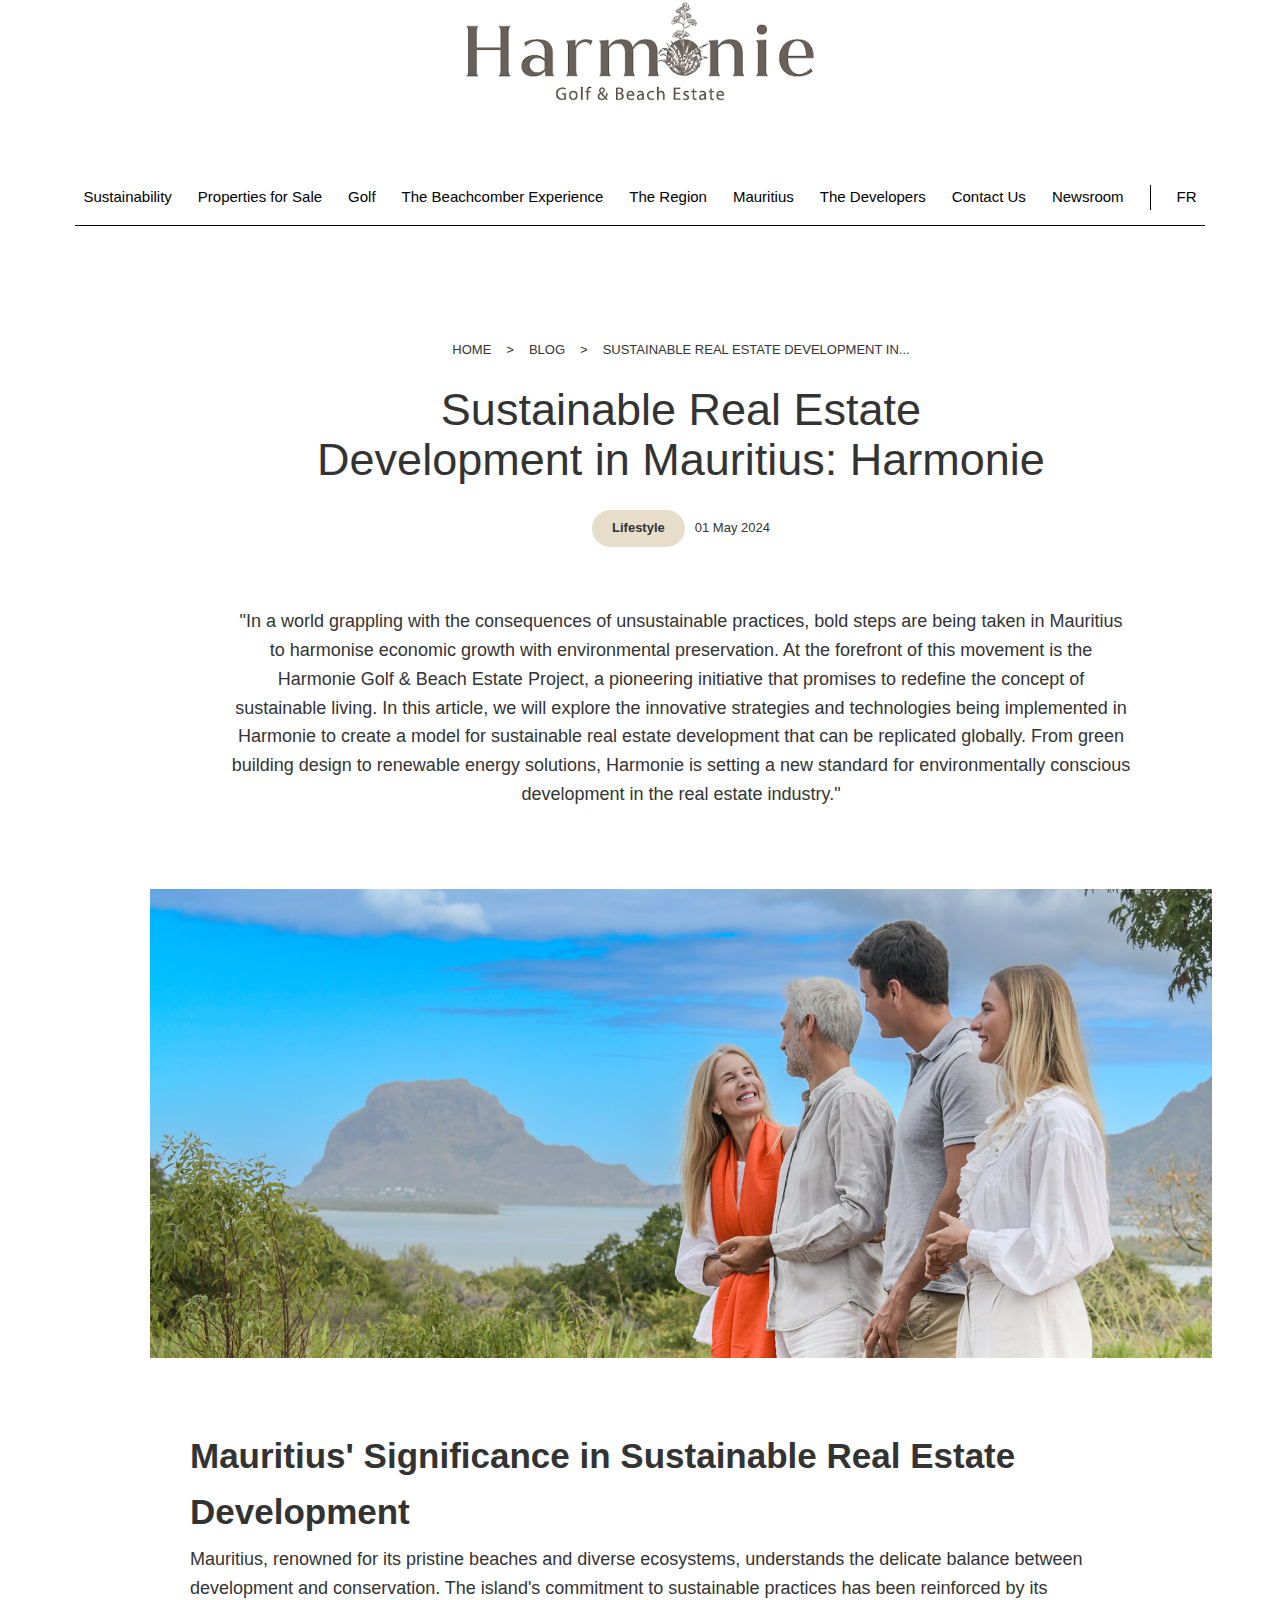
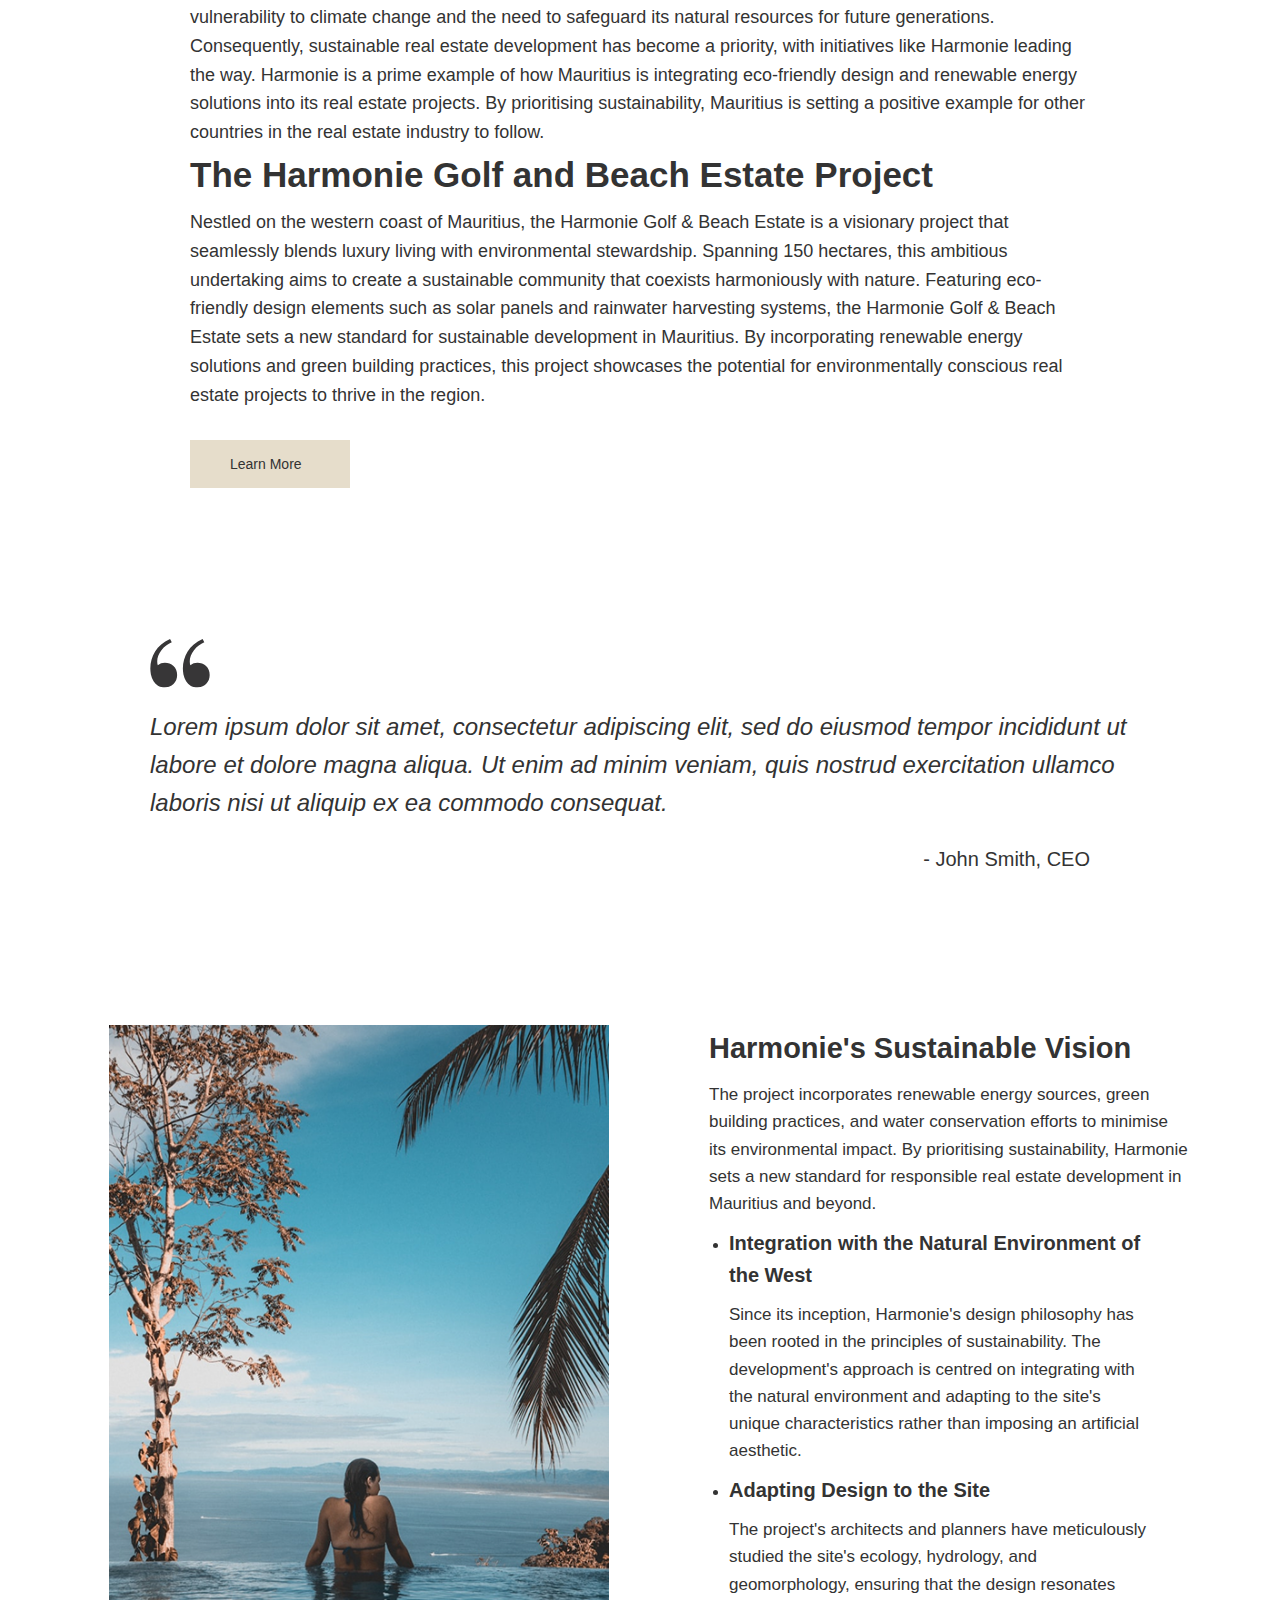
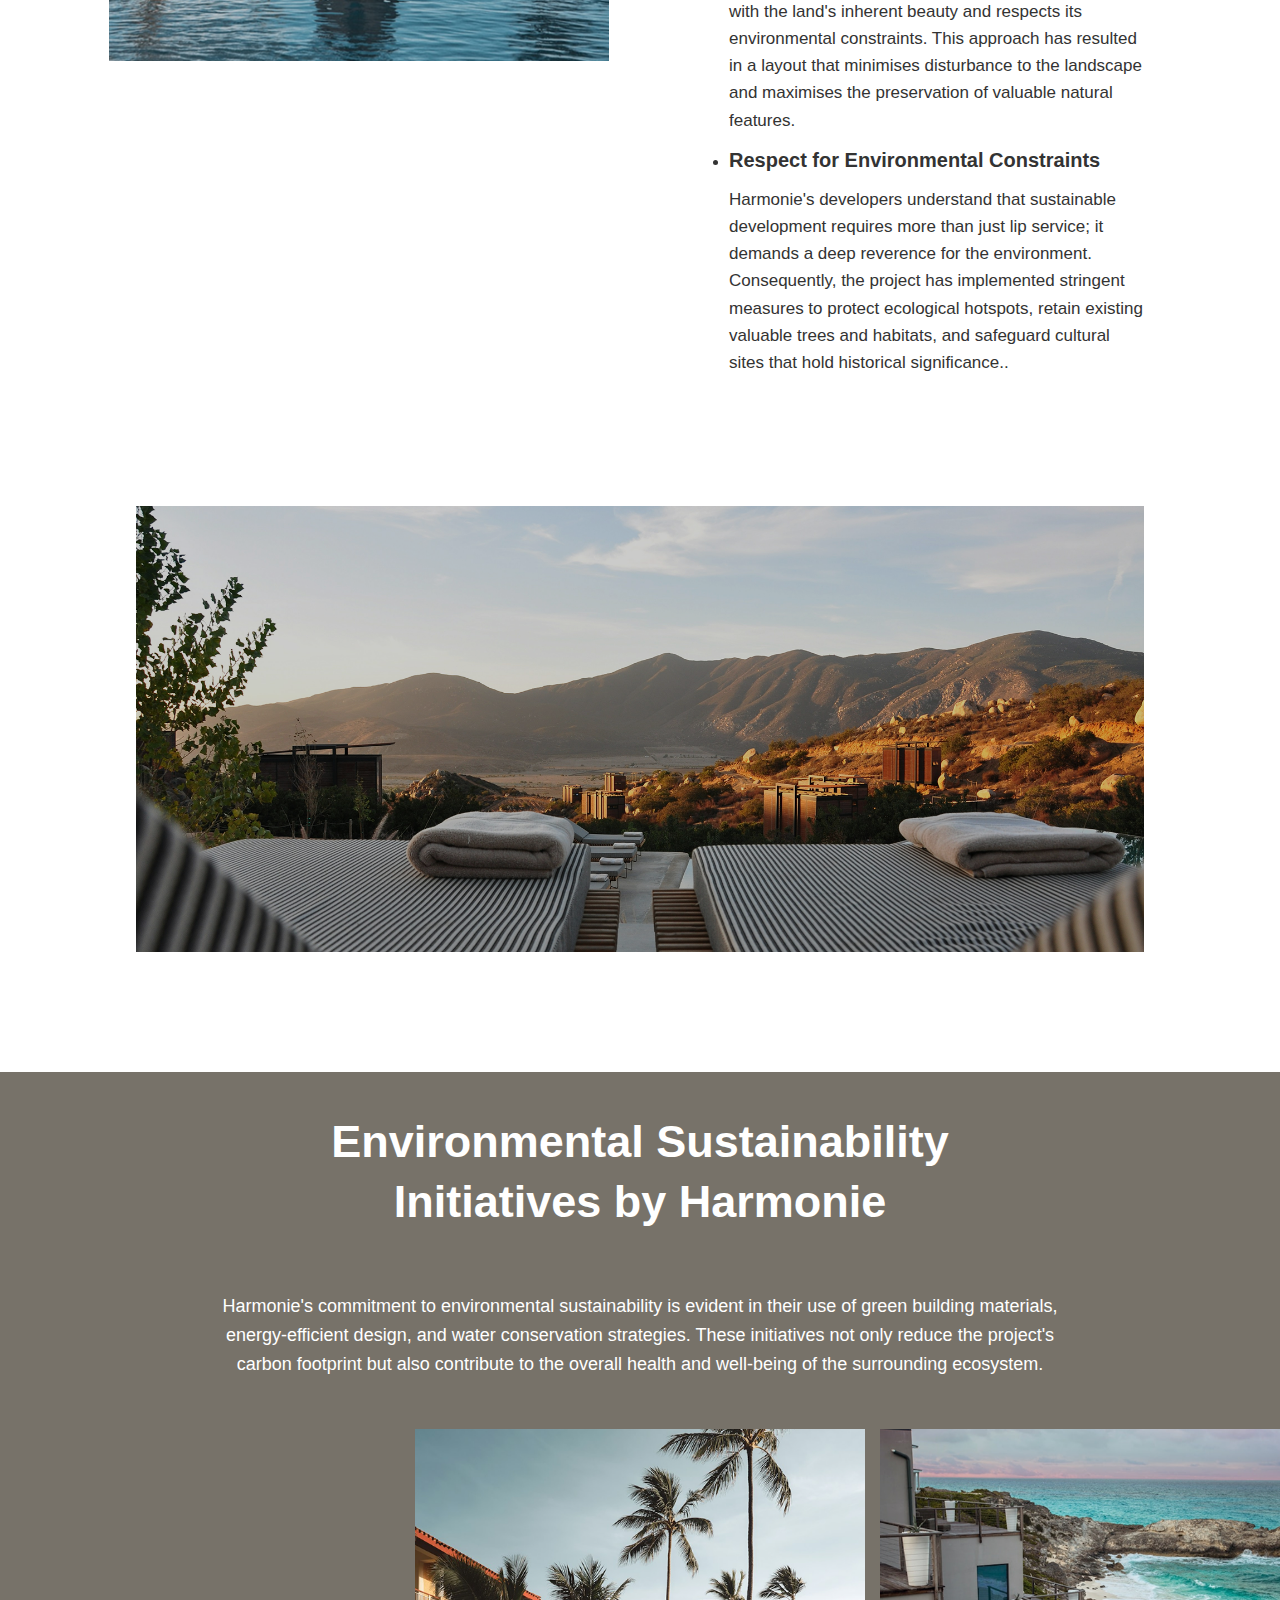
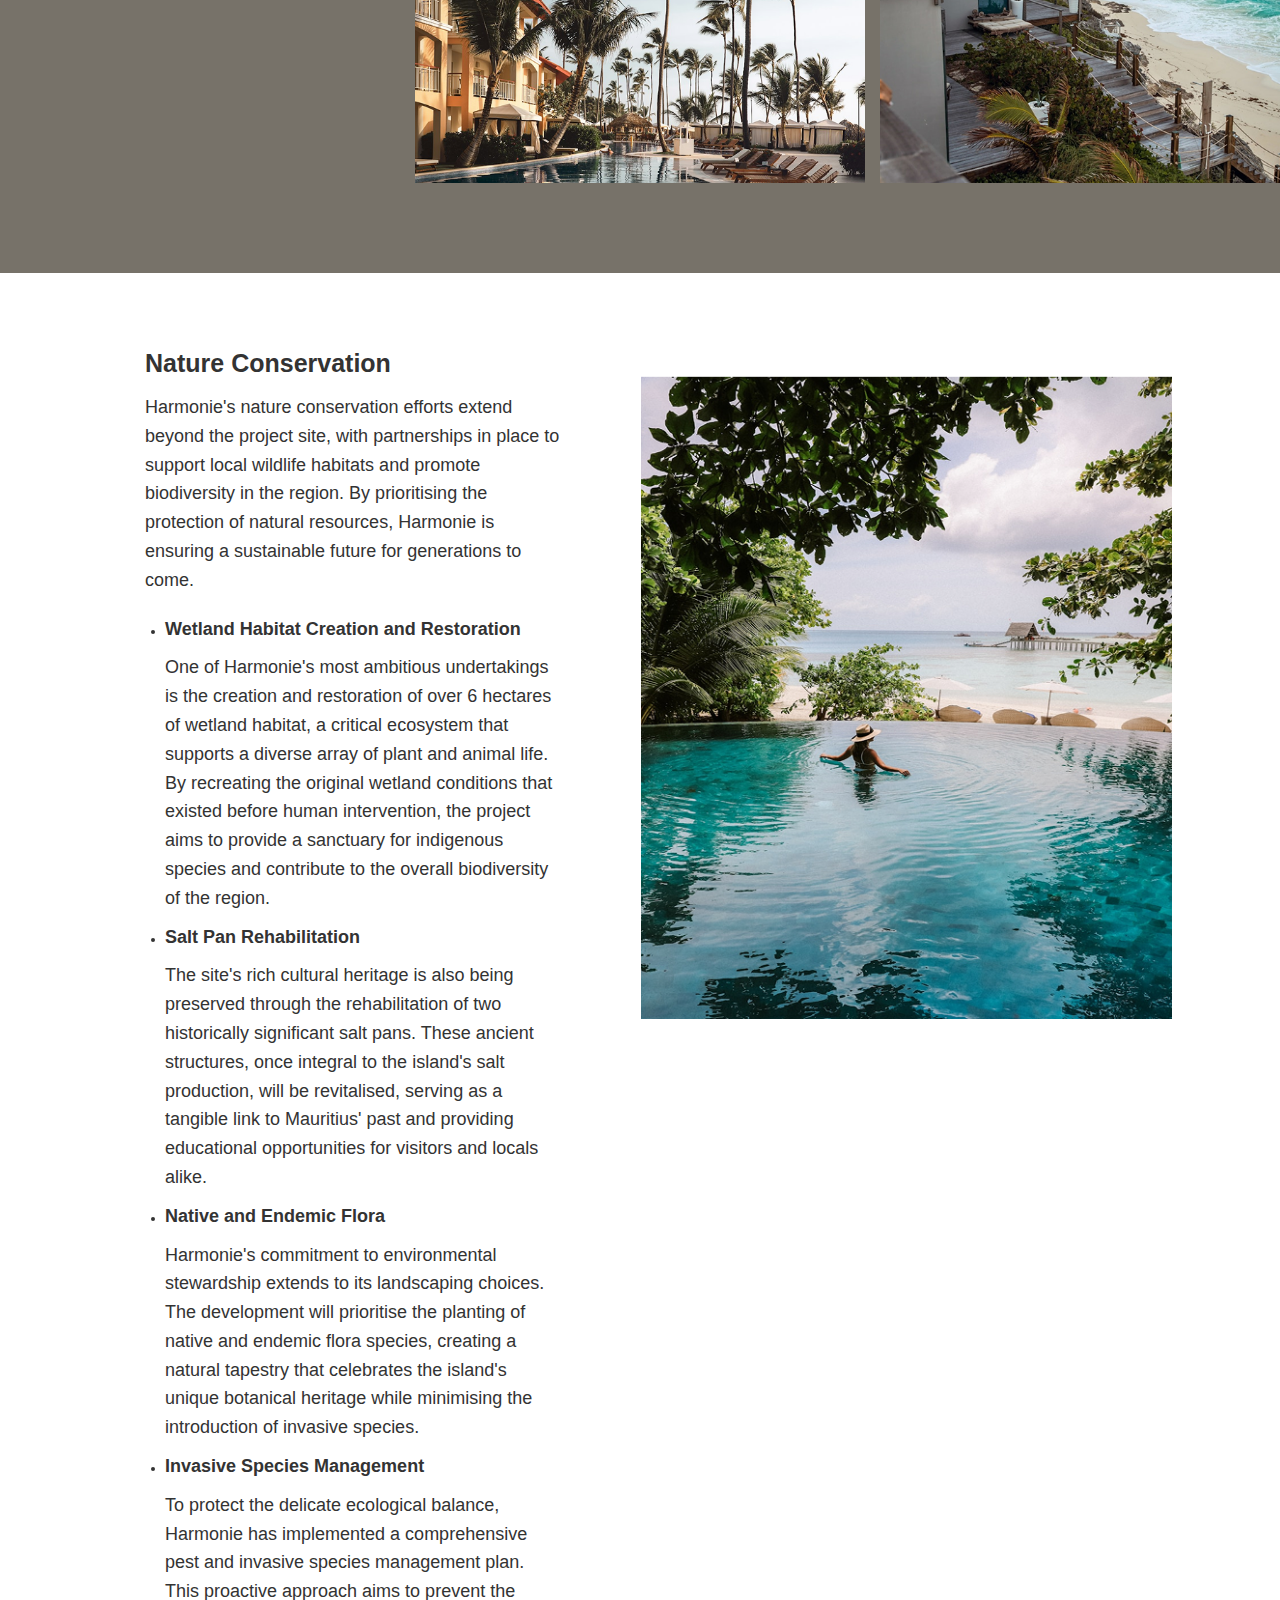
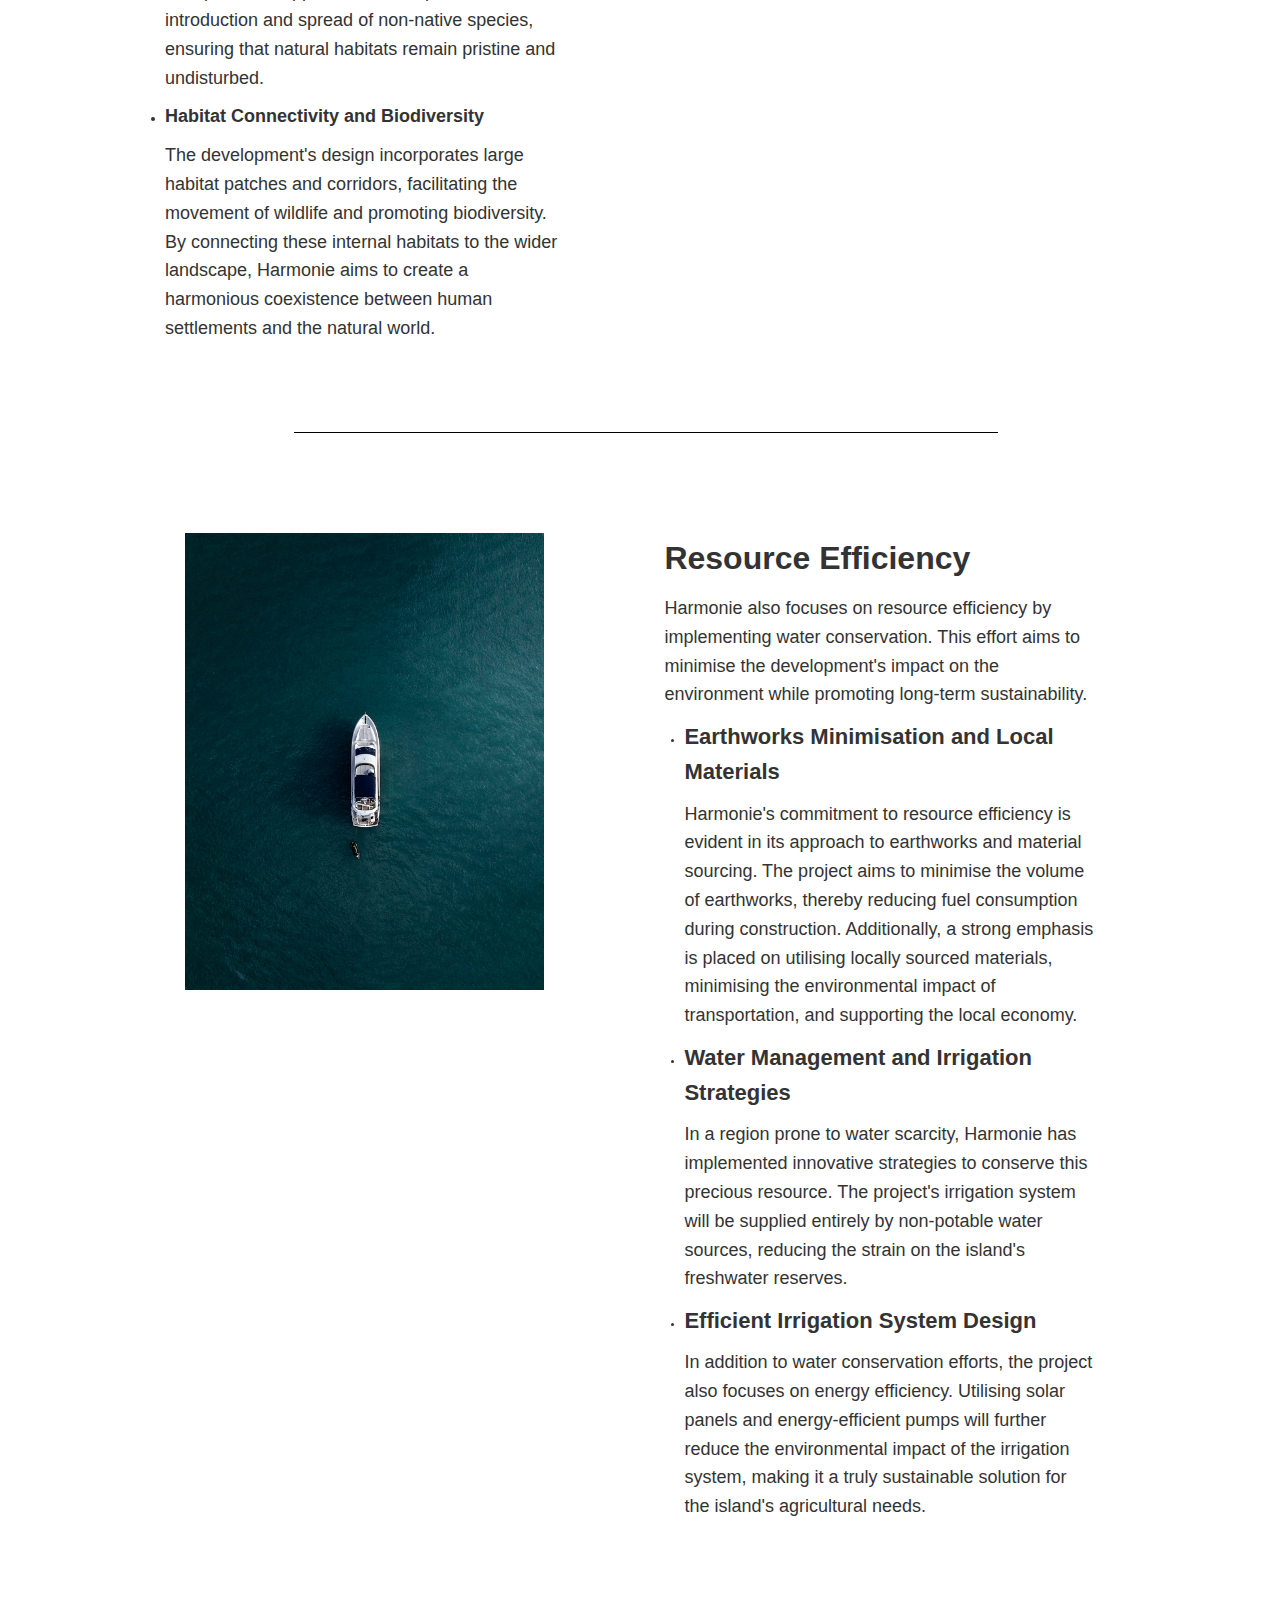
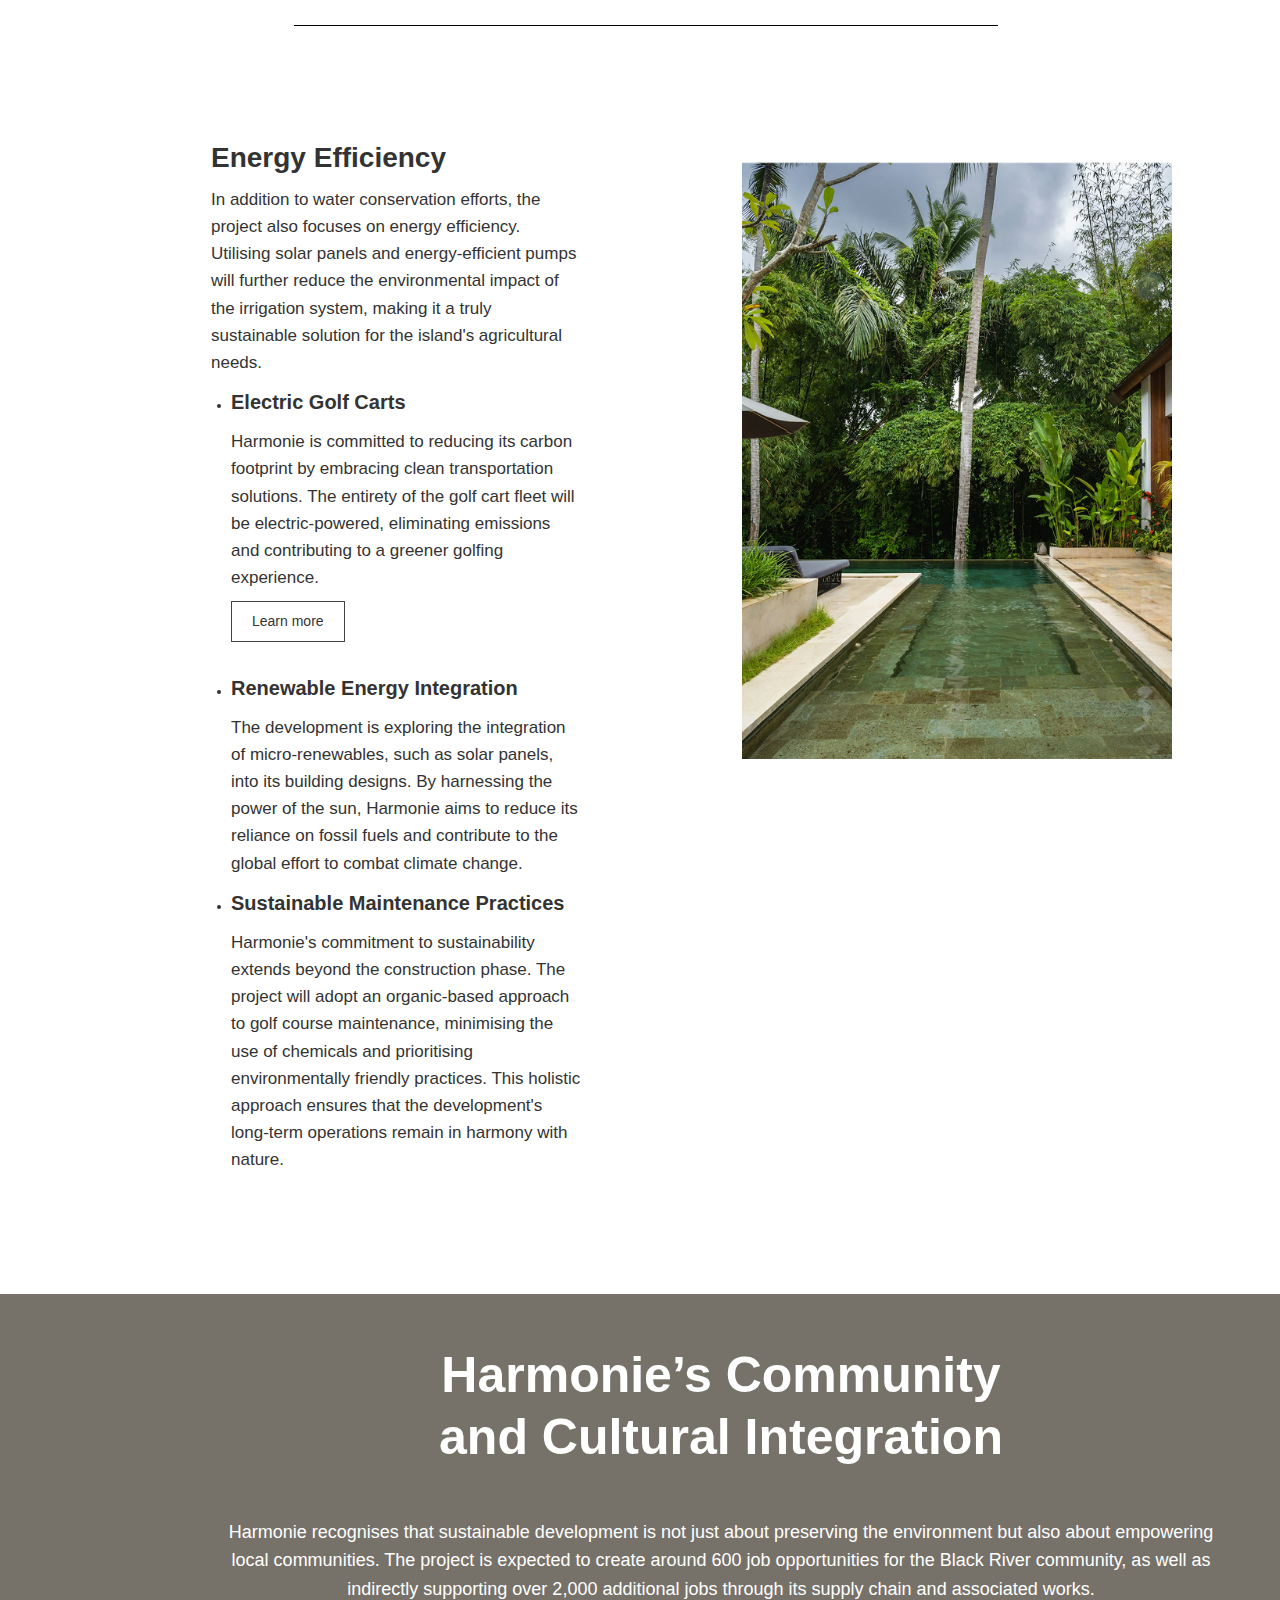
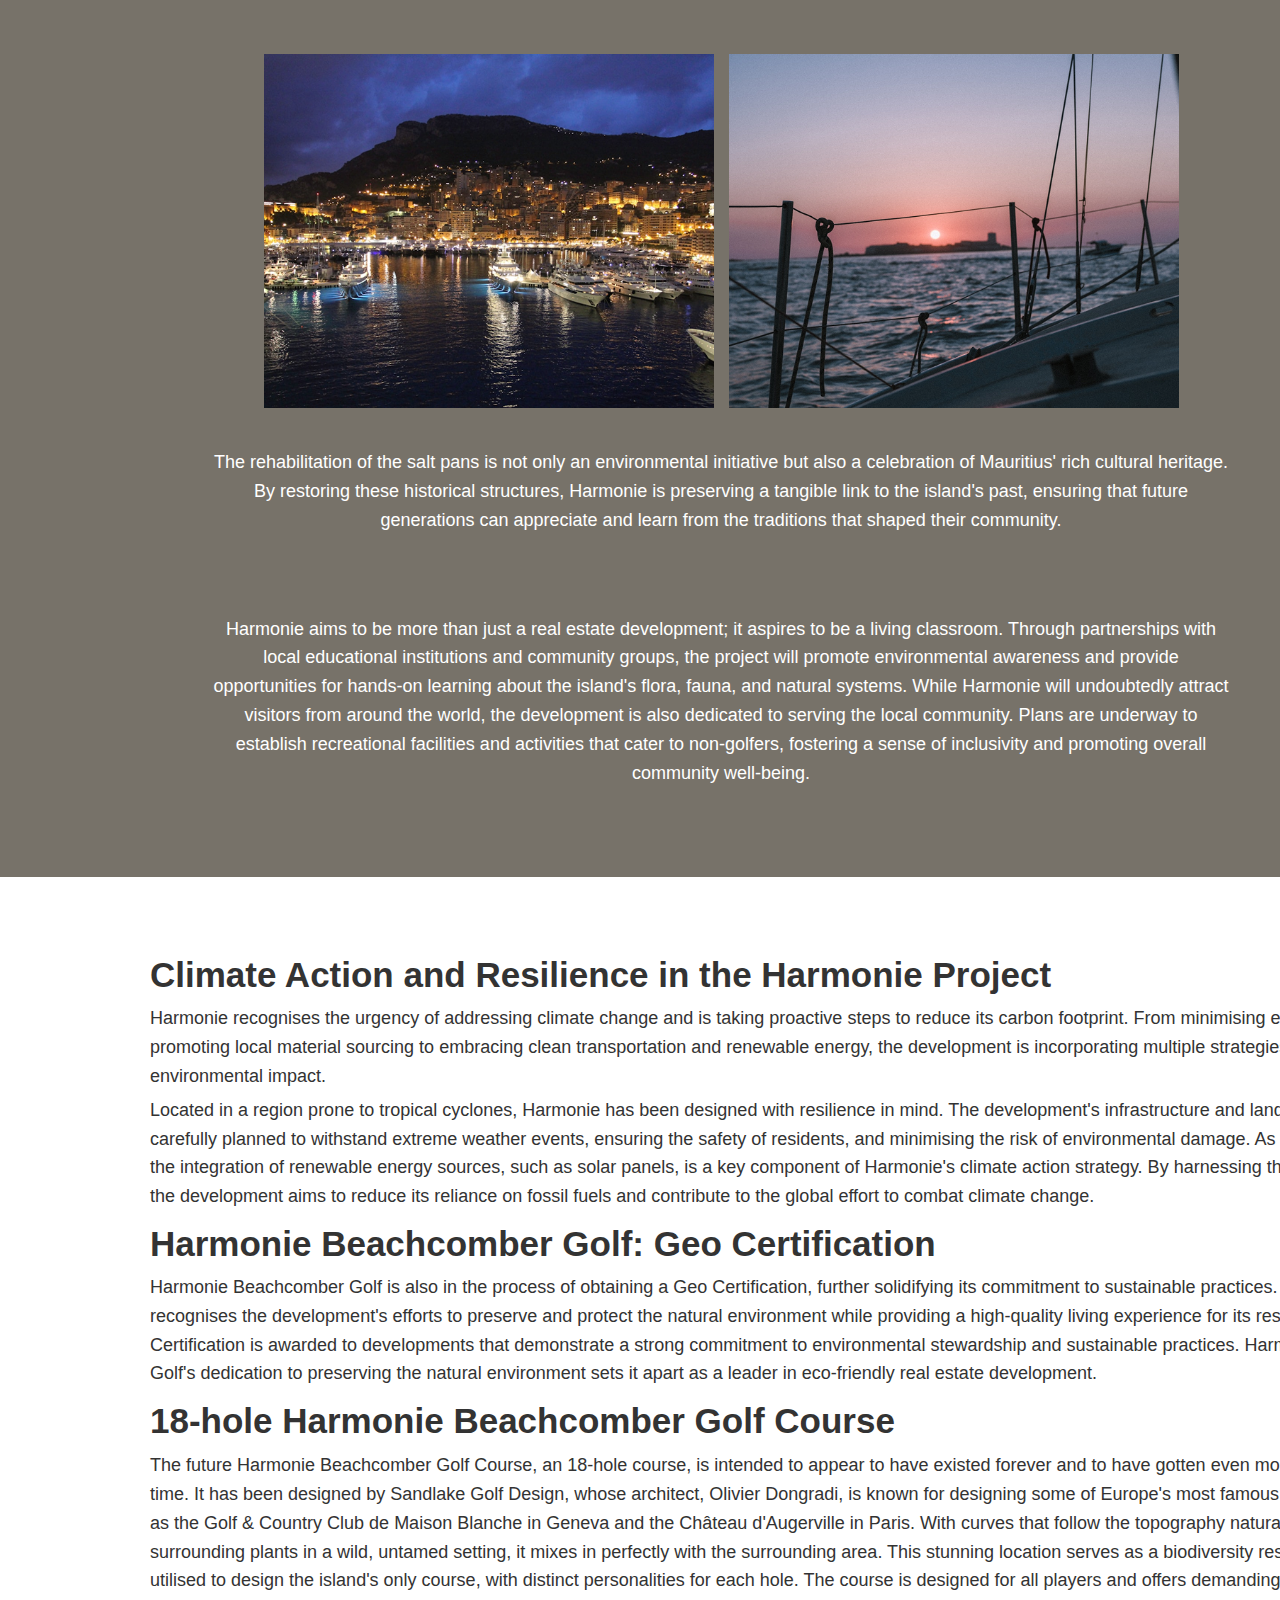
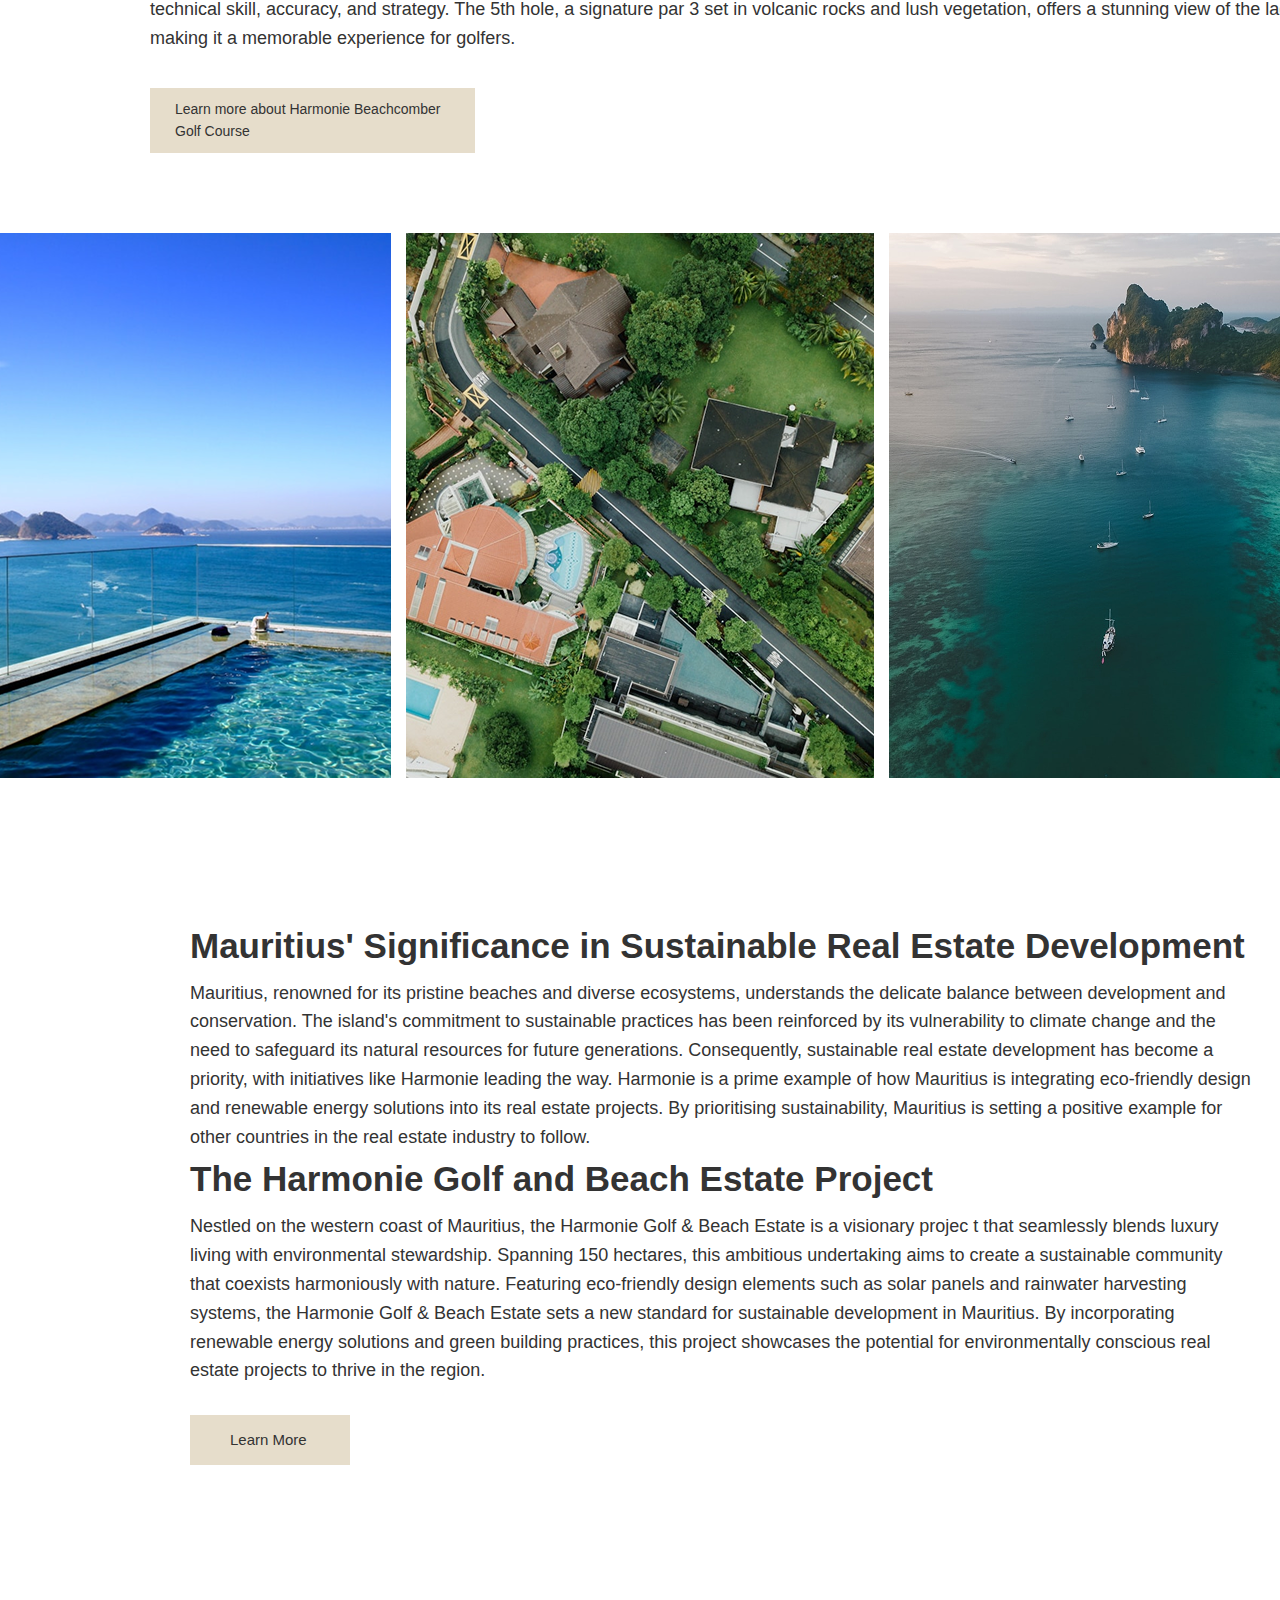
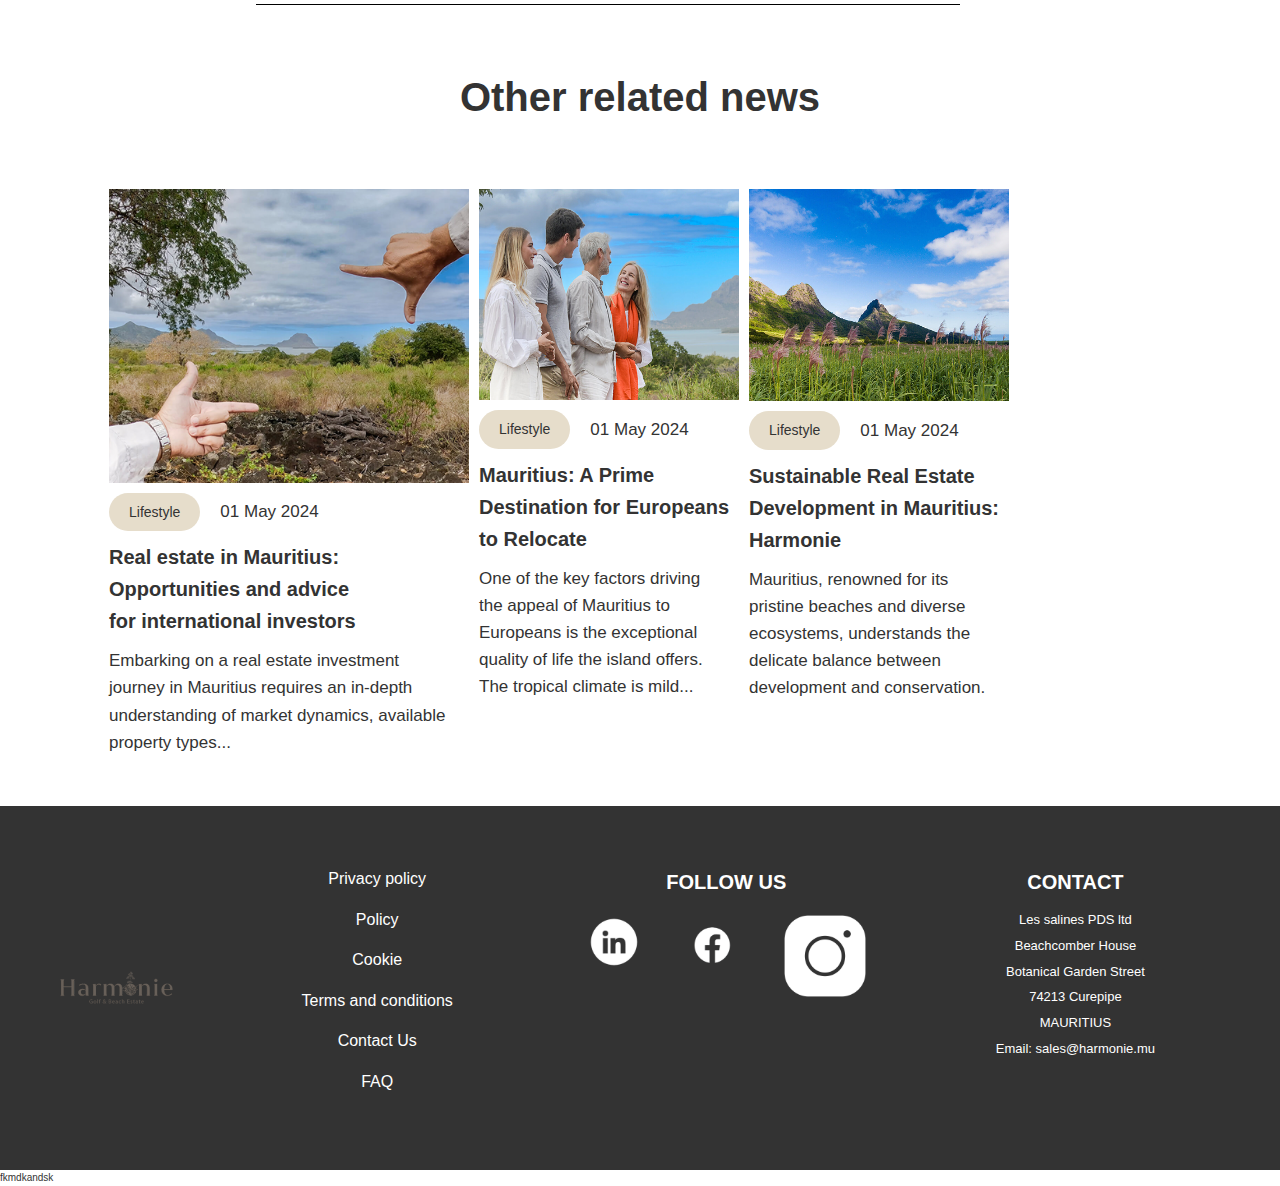
<file: index.html>
<!DOCTYPE html>
<html lang="en">

<head>
    <meta charset="UTF-8">
    <meta name="viewport" content="width=device-width, initial-scale=1.0">
    <title>Harmonie Golf & Beach Estate</title>
    <link rel="stylesheet" href="./css/styles.css">
    <link rel="stylesheet" href="./media/media.css">
</head>

<body>
    <header>
        <div class="cnt cnt_header">
            <div class="wp_header">
                <div class="cnt_img">
                    <img src="./assets/images/logoharmonie.png" class="img-res" alt="Harmonie Golf & Beach Estate Logo">
                </div>

                <nav class="nav-menu">
                    <ul class="nav_menu_element">
                        <li><a href="#">Sustainability</a></li>
                        <li><a href="#">Properties for Sale</a></li>
                        <li><a href="#">Golf</a></li>
                        <li><a href="#">The Beachcomber Experience</a></li>
                        <li><a href="#">The Region</a></li>
                        <li><a href="#">Mauritius</a></li>
                        <li><a href="#">The Developers</a></li>
                        <li><a href="#">Contact Us</a></li>
                        <li><a href="#">Newsroom</a></li>
                        <li class="separator"><a href="#"></a></li>
                        <li><a href="#">FR</a></li>
                    </ul>
                </nav>

                <button class="burger_menu" aria-label="Ouvrir/Fermer le menu">
                    <span></span>
                    <span></span>
                    <span></span>
                </button>
            </div>
        </div>
    </header>
    <main>

        <section class="section_intro">
            <div class="cnt cnt-1810">
                <div class="cnt_wp">

                    <div class="intro_menu">
                        <a href="#">HOME</a>
                        <a href="#">BLOG</a>
                        <a href="#">SUSTAINABLE REAL ESTATE DEVELOPMENT IN...</a>
                    </div>

                    <div class="intro_titre">
                        <p>Sustainable Real Estate Development in Mauritius: Harmonie</p>
                    </div>

                    <div class="intro_menu1">
                        <a href="#">Lifestyle</a>
                        <p>01 May 2024</p>
                    </div>

                    <div class="intro_paragraphe">
                        <p>"In a world grappling with the consequences of unsustainable practices, bold steps are being
                            taken in Mauritius to harmonise economic growth with environmental preservation. At the
                            forefront of this movement is the Harmonie Golf & Beach Estate Project, a pioneering
                            initiative that promises to redefine the concept of sustainable living. In this article, we
                            will explore the innovative strategies and technologies being implemented in Harmonie to
                            create a model for sustainable real estate development that can be replicated globally. From
                            green building design to renewable energy solutions, Harmonie is setting a new standard for
                            environmentally conscious development in the real estate industry."
                        </p>
                    </div>

                </div>
            </div>
        </section>

        <section class="section_image_intro">
            <div class="cnt cnt-1810">
                <div class="cnt_wp">
                    <div class="img_intro">
                        <img src="./assets/images/m-image.png" class="img-res"
                            alt="Vue aérienne de l'Harmonie Golf & Beach Estate">
                    </div>
                </div>
            </div>
        </section>

        <section class="section_significanceharmonie">
            <div class="cnt cnt-1300">
                <div class="cnt_wp">
                    <div class="texte1_sh">
                        <h2 class="titresh">Mauritius' Significance in Sustainable Real Estate Development</h2>
                        <p class="parash"> Mauritius, renowned for its pristine beaches and diverse ecosystems,
                            understands the delicate
                            balance between development and conservation.
                            The island's commitment to sustainable practices has been reinforced by its vulnerability to
                            climate change and the need to safeguard its natural resources for future generations.
                            Consequently, sustainable real estate development has become a priority, with initiatives
                            like Harmonie leading the way. Harmonie is a prime example of how Mauritius is integrating
                            eco-friendly design and renewable energy solutions into its real estate projects. By
                            prioritising sustainability, Mauritius is setting a positive example for other countries in
                            the real estate industry to follow.
                        </p>
                    </div>

                    <div class="texte2_sh">
                        <h2 class="titresh">The Harmonie Golf and Beach Estate Project</h2>
                        <p class="parash">Nestled on the western coast of Mauritius, the Harmonie Golf & Beach Estate is
                            a visionary
                            project that seamlessly blends luxury living with environmental stewardship. Spanning 150
                            hectares, this ambitious undertaking aims to create a sustainable community that coexists
                            harmoniously with nature. Featuring eco-friendly design elements such as solar panels and
                            rainwater harvesting systems, the Harmonie Golf & Beach Estate sets a new standard for
                            sustainable development in Mauritius. By incorporating renewable energy solutions and green
                            building practices, this project showcases the potential for environmentally conscious real
                            estate projects to thrive in the region.
                        </p>
                    </div>

                    <div class="button_learnmore">
                        <a href="#">Learn More</a>
                    </div>
                </div>
            </div>
        </section>

        <section class="section_quote">
            <div class="cnt cnt-1020">
                <div class="cnt_wp">

                    <div class="img_quote">
                        <img src="./assets/images/quote.svg" class="img-res" alt="Icône de citation" />
                    </div>

                    <div class="texte_quote">
                        <p class="quote_paragraphe">Lorem ipsum dolor sit amet, consectetur adipiscing elit, sed do
                            eiusmod
                            tempor incididunt ut labore et dolore magna aliqua.
                            Ut enim ad minim veniam, quis nostrud exercitation ullamco laboris nisi ut aliquip ex ea
                            commodo
                            consequat.
                        </p>
                        <p class="signature">- John Smith, CEO</p>
                    </div>

                </div>
            </div>
        </section>

        <section class="section_harmonie">
            <div class="cnt cnt-1306">
                <div class="cnt_wp">

                    <div class="img_harmonie">
                        <img src="./assets/images/piscine1.png" class="img-res"
                            alt="Piscine de l'Harmonie Golf & Beach Estate">
                    </div>

                    <div class="element_harmonie">

                        <h3 class="titre_harmonie">Harmonie's Sustainable Vision</h3>
                        <p class="premierpara_harmonie">
                            The project incorporates renewable energy sources, green building practices, and water
                            conservation efforts to minimise its environmental impact. By prioritising sustainability,
                            Harmonie sets a new standard for responsible real estate development in Mauritius and
                            beyond.
                        </p>

                        <div class="harmonie_contenu">
                            <ul class="harmonie_liste">
                                <li>
                                    <h2 class="titre1_harmonie">Integration with the Natural Environment of the West
                                    </h2>
                                    <p class="para_harmonie">Since its inception, Harmonie's design philosophy has been
                                        rooted in the
                                        principles of sustainability. The development's approach is centred on
                                        integrating with the natural environment and adapting to the site's unique
                                        characteristics rather than imposing an artificial aesthetic.</p>
                                </li>
                                <li>
                                    <h2 class="titre1_harmonie">Adapting Design to the Site</h2>
                                    <p class="para_harmonie">The project's architects and planners have meticulously
                                        studied the site's
                                        ecology, hydrology, and geomorphology, ensuring that the design resonates with
                                        the land's inherent beauty and respects its environmental constraints. This
                                        approach has resulted in a layout that minimises disturbance to the landscape
                                        and maximises the preservation of valuable natural features.</p>
                                </li>
                                <li>
                                    <h2 class="titre1_harmonie">Respect for Environmental Constraints</h2>
                                    <p class="para_harmonie">Harmonie's developers understand that sustainable
                                        development requires more than
                                        just lip service; it demands a deep reverence for the environment. Consequently,
                                        the project has implemented stringent measures to protect ecological hotspots,
                                        retain existing valuable trees and habitats, and safeguard cultural sites that
                                        hold historical significance..</p>
                                </li>
                            </ul>
                        </div>

                    </div>


                </div>
            </div>
        </section>

        <section class="section_imagevue">
            <div class="cnt cnt-1800">
                <div class="cnt_wp">

                    <div class="img_vue_cnt">
                        <img src="./assets/images/ma1-image.png" class="img-res"
                            alt="Vue panoramique de l'Harmonie Golf & Beach Estate">
                    </div>

                </div>
            </div>
        </section>

        <section class="section_environmental">
            <div class="cnt cnt-1303">
                <div class="cnt_wp">

                    <h2 class="titre_environmental">Environmental Sustainability Initiatives by Harmonie</h2>
                    <p class="para_environmental">Harmonie's commitment to environmental sustainability is evident in
                        their use of green
                        building materials, energy-efficient design, and water conservation strategies. These
                        initiatives not only reduce the project's carbon footprint but also contribute to the
                        overall health and well-being of the surrounding ecosystem.
                    </p>

                    <div class="img_environmental">
                        <img src="./assets/images/coco.png" class="img-res"
                            alt="Cocotiers à l'Harmonie Golf & Beach Estate">
                        <img src="./assets/images/bord.png" class="img-res"
                            alt="Bord de mer à l'Harmonie Golf & Beach Estate">
                    </div>

                </div>
            </div>
        </section>

        <section class="section_nature">
            <div class="cnt cnt-1310">
                <div class="cnt_wp">

                    <div class="element_nature">

                        <h2 class="titre1_nature">Nature Conservation</h2>
                        <p class="premierpara_nature">Harmonie's nature conservation efforts extend beyond the project
                            site, with partnerships in place to support local wildlife habitats and promote biodiversity
                            in the region. By prioritising the protection of natural resources, Harmonie is ensuring a
                            sustainable future for generations to come.
                        </p>

                        <ul class="nature_liste">
                            <li>
                                <h3 class="titre_nature">Wetland Habitat Creation and Restoration</h3>
                                <p class="para_nature">One of Harmonie's most ambitious undertakings is the creation and
                                    restoration of over
                                    6 hectares of wetland habitat, a critical ecosystem that supports a diverse array of
                                    plant and animal life. By recreating the original wetland conditions that existed
                                    before human intervention, the project aims to provide a sanctuary for indigenous
                                    species and contribute to the overall biodiversity of the region.
                                </p>
                            </li>
                            <li>
                                <h3 class="titre_nature">Salt Pan Rehabilitation</h3>
                                <p class="para_nature">The site's rich cultural heritage is also being preserved through
                                    the rehabilitation
                                    of two historically significant salt pans. These ancient structures, once integral
                                    to the island's salt production, will be revitalised, serving as a tangible link to
                                    Mauritius' past and providing educational opportunities for visitors and locals
                                    alike.
                                </p>
                            </li>
                            <li>
                                <h3 class="titre_nature">Native and Endemic Flora</h3>
                                <p class="para_nature">Harmonie's commitment to environmental stewardship extends to its
                                    landscaping
                                    choices. The development will prioritise the planting of native and endemic flora
                                    species, creating a natural tapestry that celebrates the island's unique botanical
                                    heritage while minimising the introduction of invasive species.
                                </p>
                            </li>
                            <li>
                                <h3 class="titre_nature">Invasive Species Management</h3>
                                <p class="para_nature">To protect the delicate ecological balance, Harmonie has
                                    implemented a comprehensive
                                    pest and invasive species management plan. This proactive approach aims to prevent
                                    the introduction and spread of non-native species, ensuring that natural habitats
                                    remain pristine and undisturbed.
                                </p>
                            </li>
                            <li>
                                <h3 class="titre_nature">Habitat Connectivity and Biodiversity</h3>
                                <p class="para_nature">The development's design incorporates large habitat patches and
                                    corridors,
                                    facilitating the movement of wildlife and promoting biodiversity. By connecting
                                    these internal habitats to the wider landscape, Harmonie aims to create a harmonious
                                    coexistence between human settlements and the natural world.
                                </p>
                            </li>
                        </ul>

                    </div>

                    <div class="img_nature">
                        <img src="./assets/images/piscine_bord.png" class="img-res" alt="Piscine avec vue sur la mer">
                    </div>
                </div>
            </div>
        </section>

        <section class="section_ressource">
            <div class="cnt cnt-1430">
                <div class="cnt_wp">

                    <div class="img_ressource">
                        <img src="./assets/images/bateaudehaut.png" class="img-res"
                            alt="Vue aérienne d'un bateau près de l'Harmonie">
                    </div>

                    <div class="ressource_element">

                        <h2 class="titre1_ressource">Resource Efficiency</h2>
                        <p class="premierpara_ressource">Harmonie also focuses on resource efficiency by implementing
                            water conservation. This effort aims to minimise the development's impact on the environment
                            while promoting long-term sustainability.</p>
                        <ul>
                            <li>
                                <h3 class="titre_ressource">Earthworks Minimisation and Local Materials</h3>
                                <p class="para_ressource">Harmonie's commitment to resource efficiency is evident in its
                                    approach to earthworks
                                    and material sourcing. The project aims to minimise the volume of earthworks,
                                    thereby reducing fuel consumption during construction. Additionally, a strong
                                    emphasis is placed on utilising locally sourced materials, minimising the
                                    environmental impact of transportation, and supporting the local economy.</p>
                            </li>
                            <li>
                                <h3 class="titre_ressource">Water Management and Irrigation Strategies</h3>
                                <p class="para_ressource">In a region prone to water scarcity, Harmonie has implemented
                                    innovative strategies
                                    to conserve this precious resource. The project's irrigation system will be supplied
                                    entirely by non-potable water sources, reducing the strain on the island's
                                    freshwater reserves.</p>
                            </li>
                            <li>
                                <h3 class="titre_ressource">Efficient Irrigation System Design</h3>
                                <p class="para_ressource">In addition to water conservation efforts, the project also
                                    focuses on energy
                                    efficiency. Utilising solar panels and energy-efficient pumps will further reduce
                                    the environmental impact of the irrigation system, making it a truly sustainable
                                    solution for the island's agricultural needs.</p>
                            </li>
                        </ul>

                    </div>

                </div>
            </div>
        </section>

        <section class="section_energy">
            <div class="cnt cnt-1310">
                <div class="cnt_wp">

                    <div class="element_energy">
                        <h2 class="titre1_energy">Energy Efficiency</h2>
                        <p class="premierpara_energy">In addition to water conservation efforts, the project also
                            focuses on energy efficiency. Utilising solar panels and energy-efficient pumps will further
                            reduce the environmental impact of the irrigation system, making it a truly sustainable
                            solution for the island's agricultural needs.</p>

                        <ul class="energy_liste">
                            <li>
                                <h3 class="titre_energy">Electric Golf Carts</h3>
                                <p class="para_energy">Harmonie is committed to reducing its carbon footprint by
                                    embracing clean
                                    transportation solutions. The entirety of the golf cart fleet will be
                                    electric-powered, eliminating emissions and contributing to a greener golfing
                                    experience.</p>
                            </li>
                            <li class="no-bullet">
                                <a href="#">Learn more</a>
                            </li>
                            <li>
                                <h3 class="titre_energy">Renewable Energy Integration</h3>
                                <p class="para_energy">The development is exploring the integration of micro-renewables,
                                    such as solar
                                    panels, into its building designs. By harnessing the power of the sun, Harmonie aims
                                    to reduce its reliance on fossil fuels and contribute to the global effort to combat
                                    climate change.</p>
                            </li>
                            <li>
                                <h3 class="titre_energy">Sustainable Maintenance Practices</h3>
                                <p class="para_energy">Harmonie's commitment to sustainability extends beyond the
                                    construction phase. The
                                    project will adopt an organic-based approach to golf course maintenance, minimising
                                    the use of chemicals and prioritising environmentally friendly practices. This
                                    holistic approach ensures that the development's long-term operations remain in
                                    harmony with nature.</p>
                            </li>
                        </ul>
                    </div>

                    <div class="img_piscine2">
                        <img src="./assets/images/petite_piscine.png" class="img-res" alt="Petite piscine à l'Harmonie">
                    </div>

                </div>
            </div>
        </section>

        <section class="section_harmoniecommunity">
            <div class="cnt cnt-1300">
                <div class="cnt_wp">

                    <h2 class="titre_harmoniecommunity">Harmonie’s Community and Cultural Integration</h2>
                    <p class="paragraphe_harmoniecommunity">Harmonie recognises that sustainable development is not just
                        about preserving the environment
                        but also about empowering local communities. The project is expected to create around 600
                        job opportunities for the Black River community, as well as indirectly supporting over 2,000
                        additional jobs through its supply chain and associated works.
                    </p>

                    <div class="img_harmoniecommunity">
                        <img src="./assets/images/yatch.png" class="img-res" alt="Yacht près de l'Harmonie">
                        <img src="./assets/images/couchesoleil.png" class="img-res"
                            alt="Coucher de soleil à l'Harmonie">
                    </div>

                    <p class="paragraphe1_harmoniecommunity">The rehabilitation of the salt pans is not only an
                        environmental initiative but also a
                        celebration of Mauritius' rich cultural heritage. By restoring these historical structures,
                        Harmonie is preserving a tangible link to the island's past, ensuring that future
                        generations can appreciate and learn from the traditions that shaped their community.</p>
                    <p class="paragraphe1_harmoniecommunity">Harmonie aims to be more than just a real estate
                        development; it aspires to be a living
                        classroom. Through partnerships with local educational institutions and community groups,
                        the project will promote environmental awareness and provide opportunities for hands-on
                        learning about the island's flora, fauna, and natural systems. While Harmonie will
                        undoubtedly attract visitors from around the world, the development is also dedicated to
                        serving the local community. Plans are underway to establish recreational facilities and
                        activities that cater to non-golfers, fostering a sense of inclusivity and promoting overall
                        community well-being.</p>

                </div>
            </div>
        </section>

        <section class="section_climateharmonie">
            <div class="cnt cnt-1810">
                <div class="cnt_wp">

                    <div class="element_climateharmonie">
                        <h2 class="titre_cha">Climate Action and Resilience in the Harmonie Project</h2>
                        <p class="para_cha">Harmonie recognises the urgency of addressing climate change and is taking
                            proactive steps to
                            reduce its carbon footprint. From minimising earthworks and promoting local material
                            sourcing to embracing clean transportation and renewable energy, the development is
                            incorporating multiple strategies to mitigate its environmental impact.</p>
                        <p class="para_cha">Located in a region prone to tropical cyclones, Harmonie has been designed
                            with
                            resilience in mind. The development's infrastructure and landscaping have been carefully
                            planned to withstand extreme weather events, ensuring the safety of residents, and
                            minimising the risk of environmental damage. As mentioned earlier, the integration of
                            renewable energy sources, such as solar panels, is a key component of Harmonie's climate
                            action strategy. By harnessing the power of the sun, the development aims to reduce its
                            reliance on fossil fuels and contribute to the global effort to combat climate change.</p>
                        <h2 class="titre_cha">Harmonie Beachcomber Golf: Geo Certification</h2>
                        <p class="para_cha">Harmonie Beachcomber Golf is also in the process of obtaining a Geo
                            Certification, further solidifying its commitment to sustainable practices. This
                            certification recognises the development's efforts to preserve and protect the natural
                            environment while providing a high-quality living experience for its residents. Geo
                            Certification is awarded to developments that demonstrate a strong commitment to
                            environmental stewardship and sustainable practices. Harmonie Beachcomber Golf's dedication
                            to preserving the natural environment sets it apart as a leader in eco-friendly real estate
                            development.</p>
                        <h3 class="titre1_cha">18-hole Harmonie Beachcomber Golf Course</h3>
                        <p class="para_cha">The future Harmonie Beachcomber Golf Course, an 18-hole course, is intended
                            to
                            appear to have existed forever and to have gotten even more exquisite with time. It has been
                            designed by Sandlake Golf Design, whose architect, Olivier Dongradi, is known for designing
                            some of Europe's most famous golf courses, such as the Golf & Country Club de Maison Blanche
                            in Geneva and the Château d'Augerville in Paris. With curves that follow the topography
                            naturally and preserve the surrounding plants in a wild, untamed setting, it mixes in
                            perfectly with the surrounding area. This stunning location serves as a biodiversity
                            reservoir that will be utilised to design the island's only course, with distinct
                            personalities for each hole. The course is designed for all players and offers demanding
                            play, requiring technical skill, accuracy, and strategy. The 5th hole, a signature par 3 set
                            in volcanic rocks and lush vegetation, offers a stunning view of the lagoon and ocean,
                            making it a memorable experience for golfers.
                        </p>

                        <div class="button_learnmore1">
                            <a href="#">Learn more about Harmonie Beachcomber Golf Course</a>
                        </div>
                    </div>

                    <div class="img_climateharmonie">
                        <img src="./assets/images/bord_piscine_mer.png" class="img-res"
                            alt="Piscine avec vue sur la mer">
                        <img src="./assets/images/route.png" class="img-res" alt="Route pittoresque à l'Harmonie">
                        <img src="./assets/images/bateauplonge.png" class="img-res"
                            alt="Bateau de plongée près de l'Harmonie">
                    </div>

                </div>

            </div>
        </section>

        <section class="section_significanceharmonie_2">
            <div class="cnt cnt-1300">
                <div class="cnt_wp">

                    <div class="element_sh_2">

                        <h2 class="titresh">Mauritius' Significance in Sustainable Real Estate Development</h2>
                        <p class="parash">Mauritius, renowned for its pristine beaches and diverse ecosystems,
                            understands the delicate
                            balance between development and conservation.
                            The island's commitment to sustainable practices has been reinforced by its vulnerability to
                            climate change and the need to safeguard its natural resources for future generations.
                            Consequently, sustainable real estate development has become a priority, with initiatives
                            like Harmonie leading the way. Harmonie is a prime example of how Mauritius is integrating
                            eco-friendly design and renewable energy solutions into its real estate projects. By
                            prioritising sustainability, Mauritius is setting a positive example for other countries in
                            the real estate industry to follow.
                        </p>
                        <h2 class="titresh">The Harmonie Golf and Beach Estate Project</h2>
                        <p class="parash">Nestled on the western coast of Mauritius, the Harmonie Golf & Beach Estate is
                            a visionary
                            projec t that seamlessly blends luxury living with environmental stewardship. Spanning 150
                            hectares, this ambitious undertaking aims to create a sustainable community that coexists
                            harmoniously with nature. Featuring eco-friendly design elements such as solar panels and
                            rainwater harvesting systems, the Harmonie Golf & Beach Estate sets a new standard for
                            sustainable development in Mauritius. By incorporating renewable energy solutions and green
                            building practices, this project showcases the potential for environmentally conscious real
                            estate projects to thrive in the region.
                        </p>

                        <div class="buttonsh">
                            <a href="#">Learn More</a>
                        </div>

                    </div>

                </div>
            </div>
        </section>

        <section class="section_relatednews">
            <div class="cnt cnt-1450">
                <div class="cnt_wp">

                    <div class="related_titre">
                        <h2 class="titre_related">Other related news</h2>
                    </div>

                    <div class="related_img">

                        <div class="related_images1">
                            <img src="./assets/images/mains.png" class="img-res"
                                alt="Image de mains tenant un modèle réduit de maison">
                            <div class="menu1">
                                <a href="#">Lifestyle</a>
                                <p class="date">01 May 2024</p>
                            </div>
                            <h3 class="ttlrelated">Real estate in Mauritius: Opportunities and advice for international
                                investors</h3>
                            <p class="related_content">Embarking on a real estate investment journey in Mauritius
                                requires an in-depth understanding of market dynamics, available property types...</p>
                        </div>

                        <div class="related_images2">
                            <img src="./assets/images/main_petit.png" class="img-res" alt="Vue d'une maison à Maurice">
                            <div class="menu2">
                                <a href="#">Lifestyle</a>
                                <p class="date">01 May 2024</p>
                            </div>
                            <h3 class="ttlrelated">Mauritius: A Prime Destination for Europeans to Relocate</h3>
                            <p class="related_content">One of the key factors driving the appeal of Mauritius to
                                Europeans is the exceptional quality of life the island offers. The tropical climate is
                                mild...
                            </p>
                        </div>

                        <div class="related_images3">
                            <img src="./assets/images/montagne.png" class="img-res" alt="Vue montagneuse à Maurice">
                            <div class="menu3">
                                <a href="#">Lifestyle</a>
                                <p class="date">01 May 2024</p>
                            </div>
                            <h3 class="ttlrelated">Sustainable Real Estate Development in Mauritius: Harmonie</h3>
                            <p class="related_content">Mauritius, renowned for its pristine beaches and diverse
                                ecosystems, understands the delicate balance between development and conservation.
                            </p>
                        </div>

                    </div>
                </div>
            </div>
        </section>

    </main>
    <footer>
        <div class="cnt_footer">
            <div class="wp_footer">

                <div class="image_footer">
                    <img src="./assets/images/logoharmonie.png" class="img-res" alt="Harmonie Golf & Beach Estate Logo">
                </div>
                <div class="menu1_footer">
                    <a href="#">Privacy policy</a>
                    <a href="#">Policy</a>
                    <a href="#">Cookie</a>
                    <a href="#">Terms and conditions</a>
                    <a href="#">Contact Us</a>
                    <a href="#">FAQ</a>
                </div>
                <div class="follow_us">
                    <h2>FOLLOW US</h2>
                    <div class="follow_us_menu">
                        <a href="#"><img src="./assets/images/linkden.png" class="img-res" alt="Icône LinkedIn"></a>
                        <a href="#"><img src="./assets/images/facebook.png" class="img-res" alt="Icône Facebook"></a>
                        <a href="#"><img src="./assets/images/insta.png" class="img-res" alt="Icône Instagram"></a>
                    </div>
                </div>
                <div class="contact_us">
                    <h2>CONTACT</h2>
                    <a href="#">Les salines PDS ltd</a>
                    <a href="#">Beachcomber House</a>
                    <a href="#">Botanical Garden Street</a>
                    <a href="#">74213 Curepipe</a>
                    <a href="#">MAURITIUS</a>
                    <a href="mailto:sales@harmonie.mu">Email: sales@harmonie.mu</a>
                </div>
            </div>

        </div>
    </footer>

    <script src="./script/script.js"></script>
</body>
fkmdkandsk
</html>
</file>
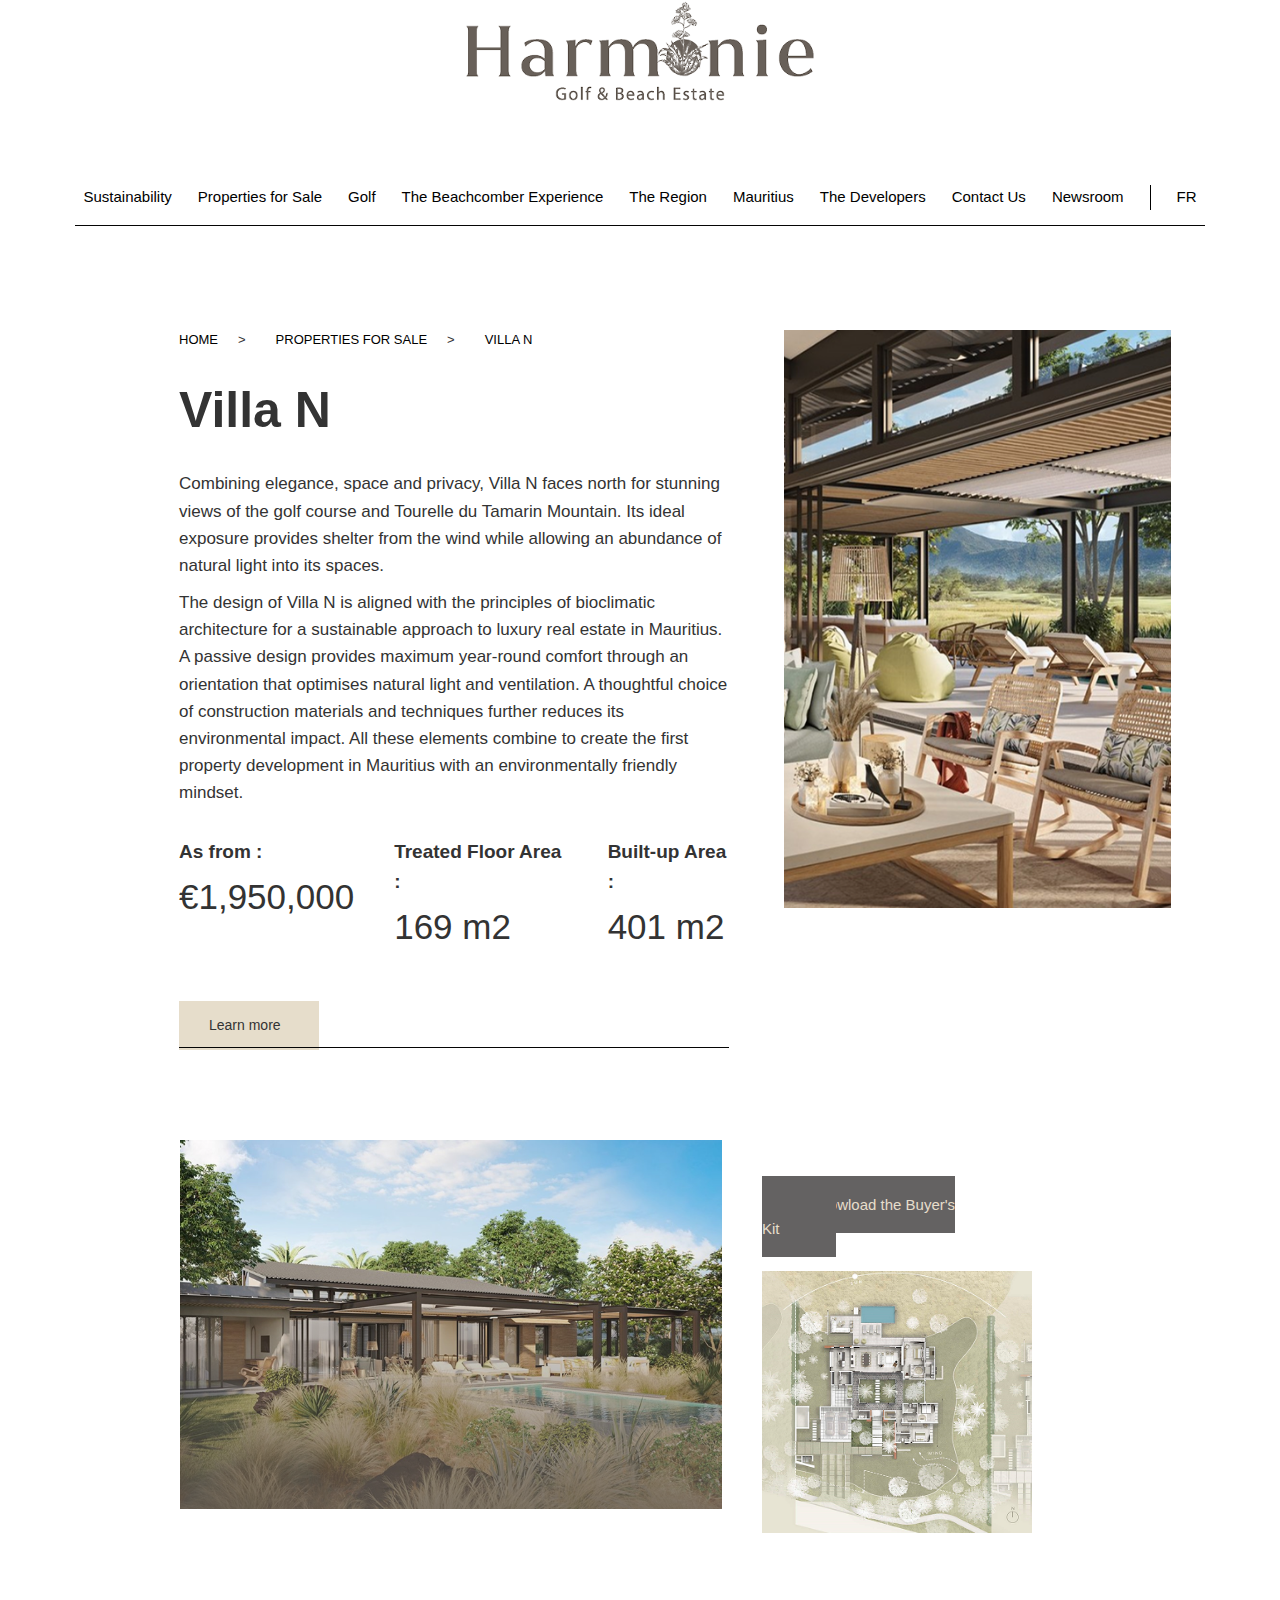
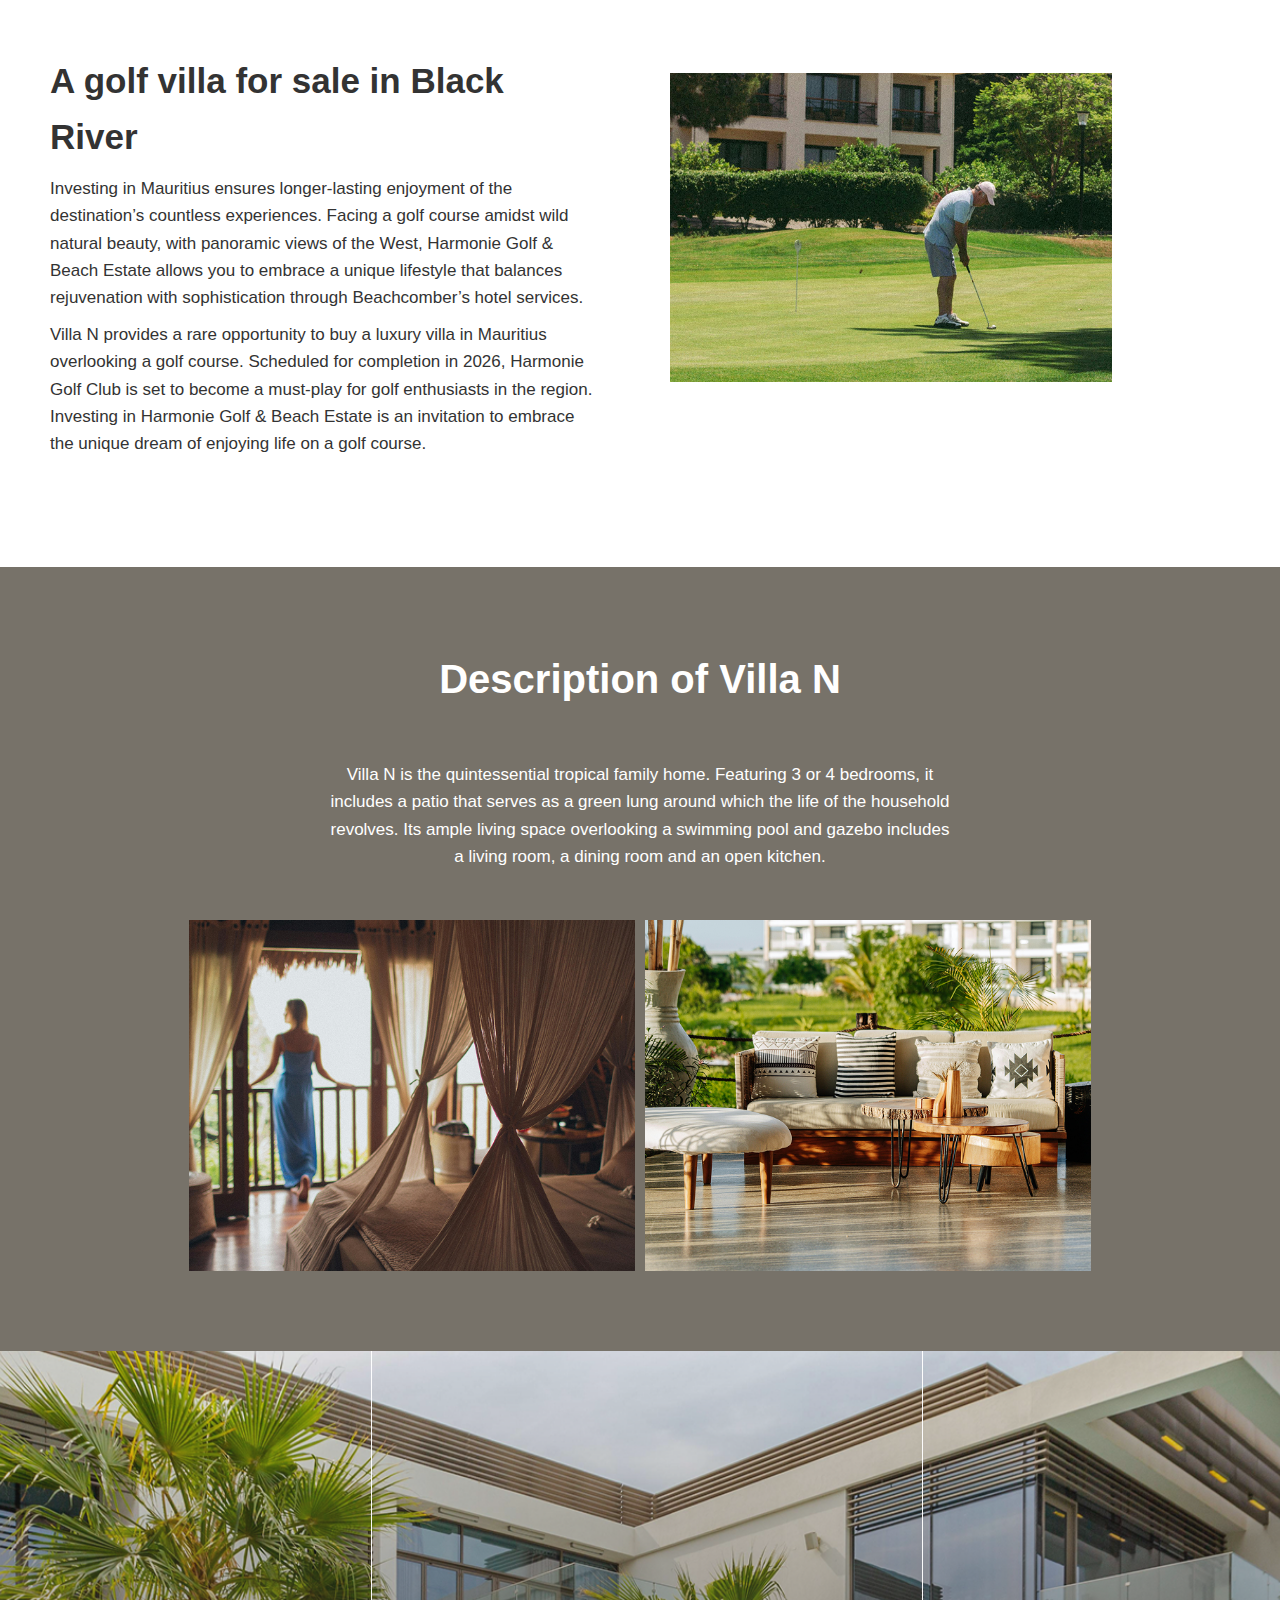
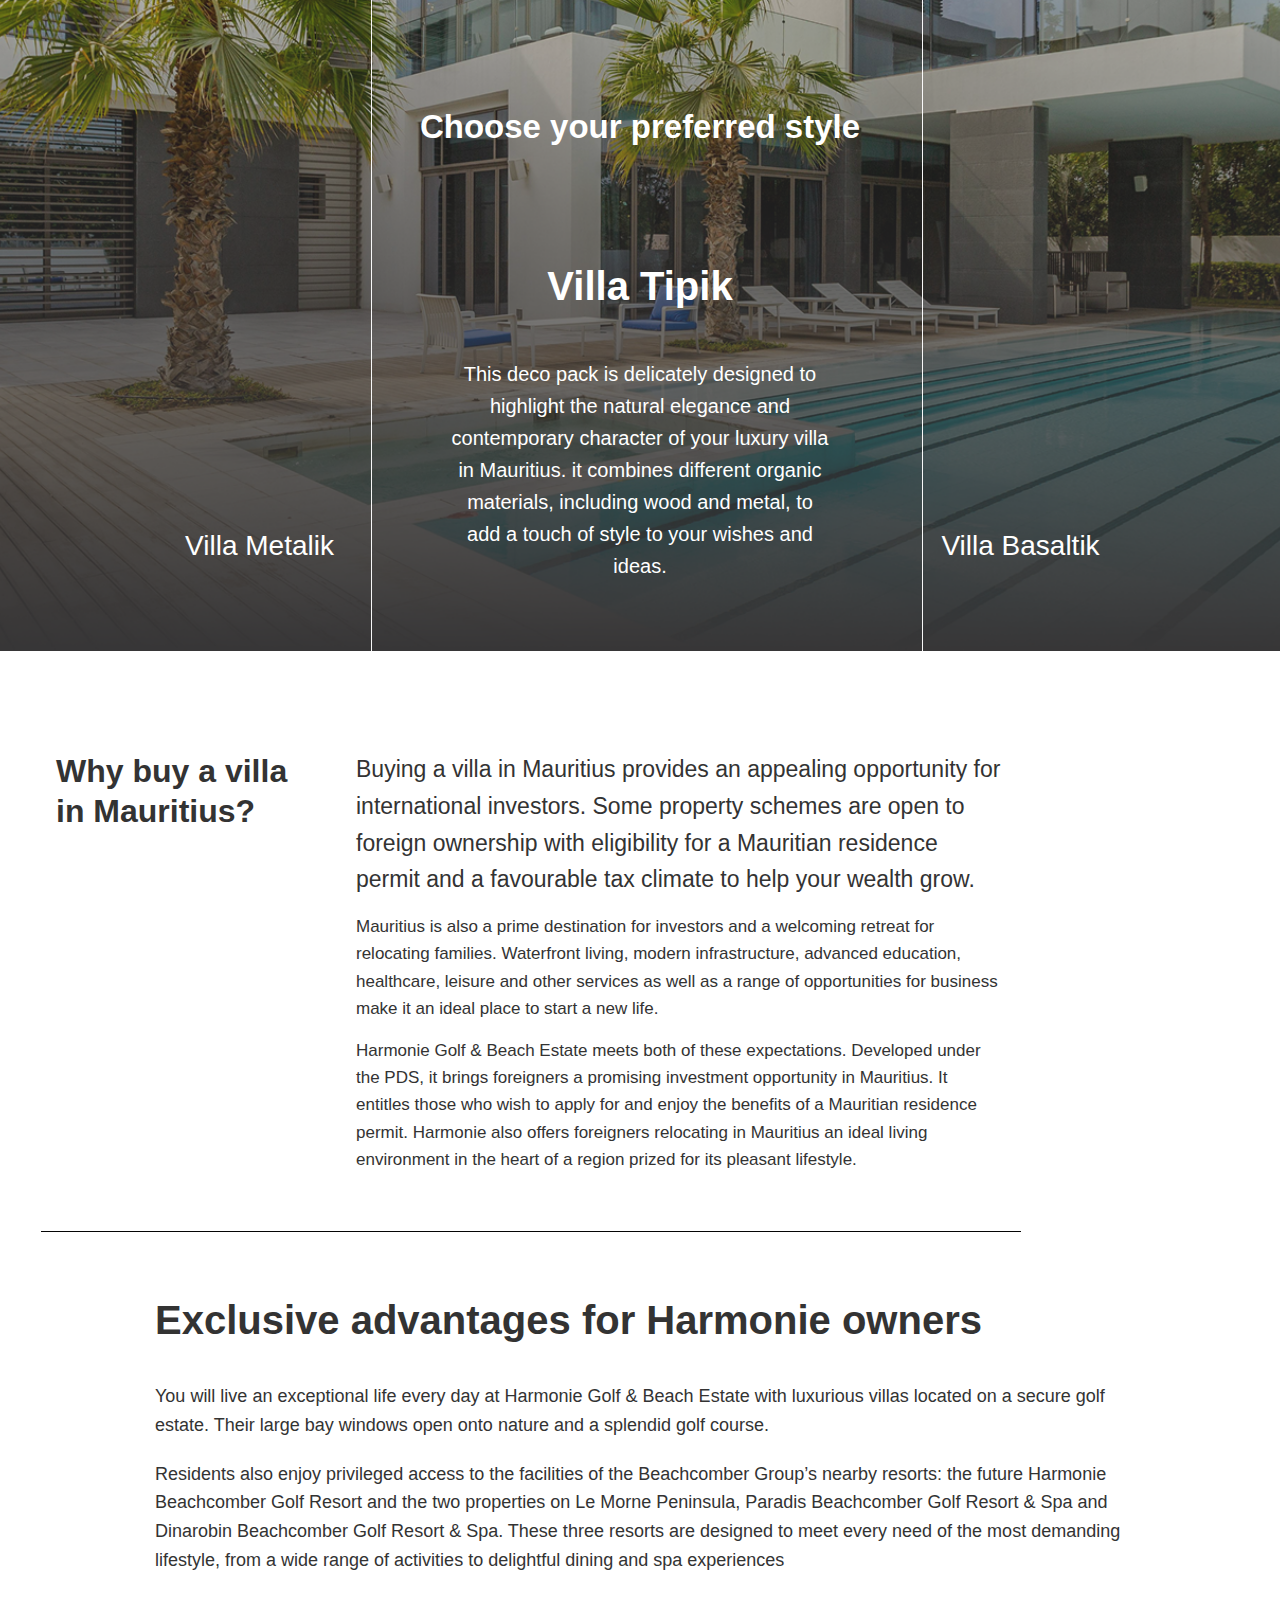
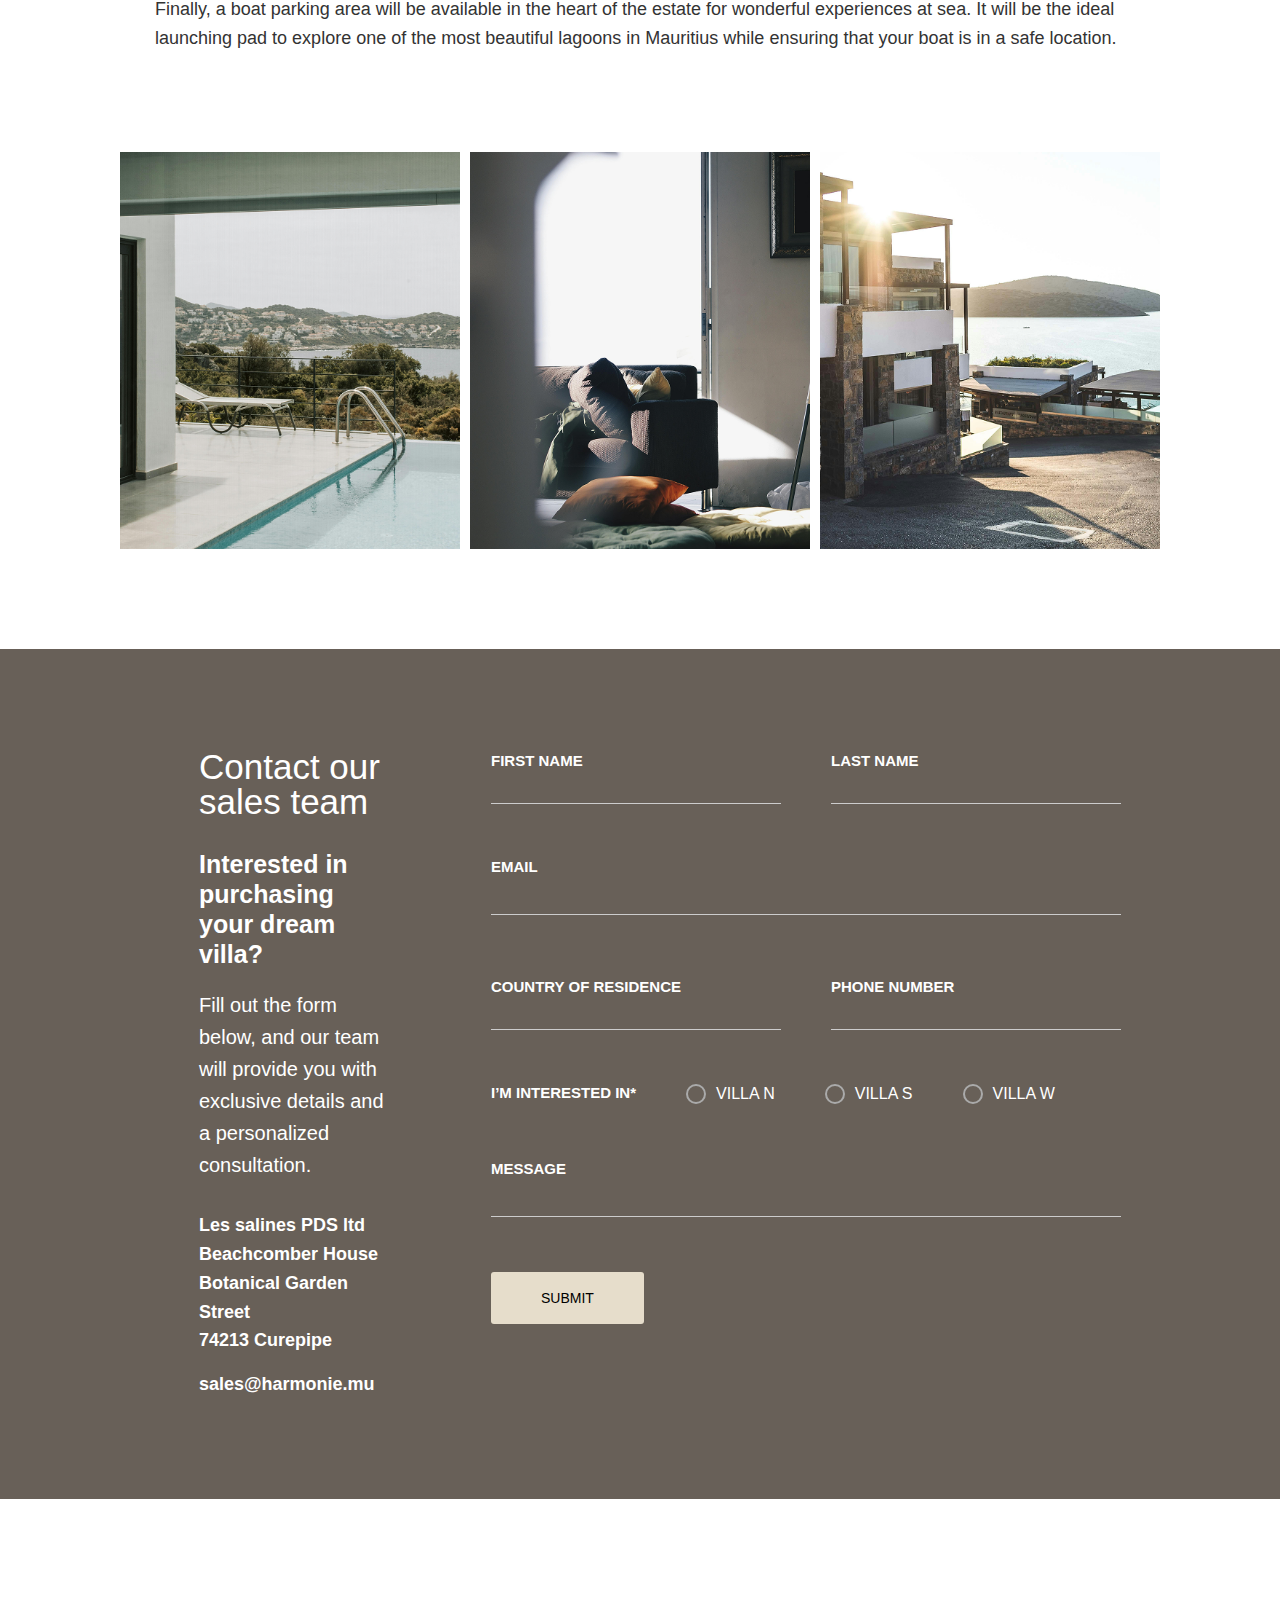
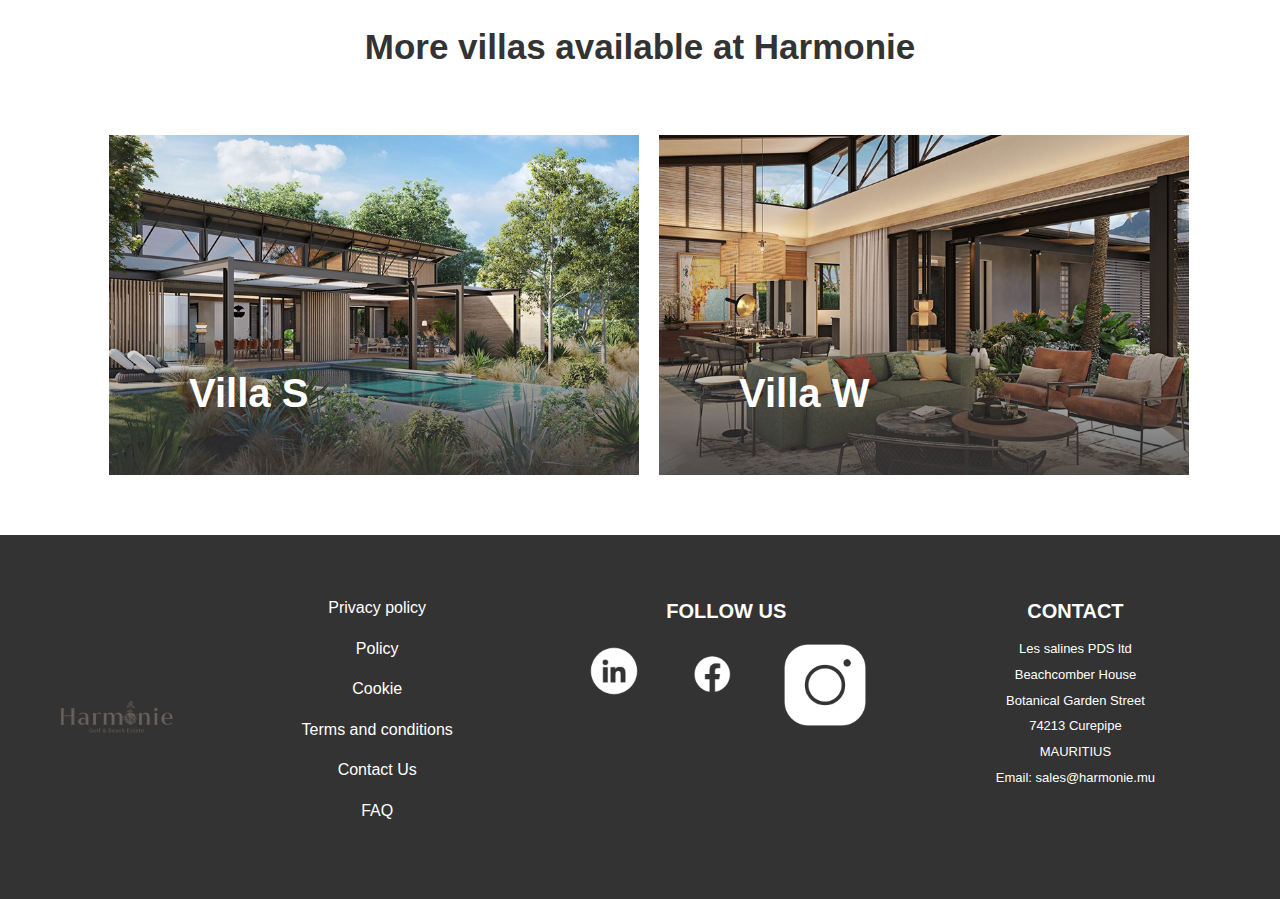
<file: VillaN.html>
<!DOCTYPE html>
<html lang="en">

<head>
    <meta charset="UTF-8">
    <meta name="viewport" content="width=device-width, initial-scale=1.0">
    <title>Harmonie Golf & Beach Estate</title>
    <link rel="stylesheet" href="./css/styles.css">
    <link rel="stylesheet" href="./media/media.css">
</head>

<body>
    <header>
        <div class="cnt cnt_header">
            <div class="wp_header">
                <div class="cnt_img">
                    <img src="./assets/images/logo.png" class="img-res" alt="Harmonie Golf & Beach Estate Logo">
                </div>
                <nav class="nav-menu">
                    <ul class="nav_menu_element">
                        <li><a href="/Users/mahery/Documents/FRCI/Harmonie1/Harmonie/index.html">Sustainability</a></li>
                        <li><a href="/Users/mahery/Documents/FRCI/Harmonie1/Harmonie/VillaN.html">Properties for Sale</a></li>
                        <li><a href="#">Golf</a></li>
                        <li><a href="#">The Beachcomber Experience</a></li>
                        <li><a href="#">The Region</a></li>
                        <li><a href="#">Mauritius</a></li>
                        <li><a href="#">The Developers</a></li>
                        <li><a href="#">Contact Us</a></li>
                        <li><a href="#">Newsroom</a></li>
                        <li class="separator"><a href="#"></a></li>
                        <li><a href="#">FR</a></li>
                    </ul>
                </nav>
                <button class="burger_menu" aria-label="Ouvrir/Fermer le menu">
                    <span></span>
                    <span></span>
                    <span></span>
                </button>
            </div>
        </div>
    </header>
    <main>
        <section class="section_villaN">
            <div class="cnt cnt_1510">
                <div class="cnt_wp wp_villaN">

                    <div class="box-left">
                        <div class="menu_section_villaN">
                            <a href="">HOME</a>
                            <a href="">PROPERTIES FOR SALE</a>
                            <a href="">VILLA N</a>
                        </div>
                        <div class="elements_section_villaN">
                            <h2 class="villaN_titre1">Villa N</h2>
                            <p class="villaN_textes">
                                Combining elegance, space and privacy, Villa N faces north for stunning views of the
                                golf course
                                and Tourelle du Tamarin Mountain.
                                Its ideal exposure provides shelter from the wind while allowing an abundance of natural
                                light
                                into its spaces.
                            </p>
                            <p class="villaN_textes">
                                The design of Villa N is aligned with the principles of bioclimatic architecture for a
                                sustainable approach to luxury real estate in Mauritius. A passive design provides
                                maximum year-round comfort through an orientation that optimises natural light and
                                ventilation. A thoughtful choice of construction materials and techniques further
                                reduces its environmental impact. All these elements combine to create the first
                                property
                                development in Mauritius with an environmentally friendly mindset.
                            </p>
                        </div>
                        <div class="elements1_section_villaN">
                            <div>
                                <h3>As from :</h3>
                                <p>€1,950,000</p>
                            </div>
                            <div>
                                <h3>Treated Floor Area :</h3>
                                <p>169 m2</p>
                            </div>
                            <div>
                                <h3>Built-up Area :</h3>
                                <p>401 m2</p>
                            </div>
                        </div>

                        <div class="btn_learnmore">
                            <a href="">Learn more</a>
                        </div>
                    </div>

                    <div class="box-right">
                        <img src="./assets/images/img_section1.png" class="img-res">
                    </div>

                </div>
            </div>
        </section>

        <section class="section_vtour">
            <div class="cnt cnt_1300">
                <div class="cnt_wp wp_vtour">
                    <div class="img1">
                        <img src="./assets/images/img_sect2.png" class="img-res">
                    </div>
                    <div class="img2_text">
                        <div class="link_section_vtour"><a href="">Dowload the Buyer's Kit</a></div>
                        <div class="img2_vtour"><img src="./assets/images/img1_sect2.png" class="img-res"></div>
                    </div>
                </div>
            </div>
        </section>

        <section class="section_golfvilla">
            <div class="cnt cnt_1535">
                <div class="cnt_wp wp_golfvilla">
                    <div class="text_section_golfvilla">
                        <h2 class="golfvilla_titre">A golf villa for sale in Black River</h2>
                        <p class="golfvilla_paragraphe">
                            Investing in Mauritius ensures longer-lasting enjoyment of the destination’s
                            countless experiences. Facing a golf course amidst wild natural beauty, with
                            panoramic views of the West, Harmonie Golf & Beach Estate allows you to embrace
                            a unique lifestyle that balances rejuvenation with sophistication through
                            Beachcomber’s hotel services.
                        </p>
                        <p class="golfvilla_paragraphe">
                            Villa N provides a rare opportunity to buy a luxury villa in Mauritius overlooking
                            a golf course. Scheduled for completion in 2026, Harmonie Golf Club is set to become
                            a must-play for golf enthusiasts in the region. Investing in Harmonie Golf &
                            Beach Estate is an invitation to embrace the unique dream of enjoying life on a golf course.
                        </p>
                    </div>
                    <div class="cnt_img_section_golfvilla">
                        <img src="./assets/images/img_sect3.png" class="img-res">
                    </div>
                </div>
            </div>
        </section>

        <section class="section_descvillan">
            <div class="cnt cnt_1301">
                <div class="cnt_wp wp_descvillan">
                    <div class="text_section_descvillan">
                        <h2 class="descvillan_titre">Description of Villa N</h2>
                        <p class="descvillan_paragraphe">
                            Villa N is the quintessential tropical family home. Featuring 3 or 4 bedrooms,
                            it includes a patio that serves as a green lung around which the life of the
                            household revolves. Its ample living space overlooking a swimming pool and
                            gazebo includes a living room, a dining room and an open kitchen.
                        </p>
                    </div>
                    <div class="img_section_descvillan">
                        <div class="img1_descvillan"><img src="./assets/images/img1_sect4.png" class="img-res"></div>
                        <div class="img2_descvillan"><img src="./assets/images/img2_sect4.png" class="img-res"></div>
                    </div>
                </div>
            </div>
        </section>

        <section class="section_preferredstyle">
            <div class="cnt cnt_1920">
                <div class="cnt_wp">
                    <div class="text_section_preferredstyle">
                        <h3>Choose your preferred style</h3>
                        <div class="textes_section_preferredstyle">

                            <div class="texte1">Villa Metalik</div>

                            <div class="texte2">
                                <h2 class="texet2_titre">Villa Tipik</h2>
                                    <p class="texte2_paragraphe">
                                        This deco pack is delicately designed to highlight the natural elegance
                                        and contemporary character of your luxury villa in Mauritius. it combines
                                        different organic materials, including wood and metal, to add a touch of
                                        style to your wishes and ideas.
                                    </p>
                            </div>

                            <div class="texte3">Villa Basaltik</div>

                        </div>
                    </div>
                </div>
            </div>
        </section>

        <section class="section_whybuy">
            <div class="cnt cnt_1405">
                <div class="cnt_wp wp_whybuy">
                    <h2 class="titre_whybuy">Why buy a villa in Mauritius?</h2>
                    <div class="paragraphe_whybuy">
                        <p class="paragraphe1_whybuy">
                            Buying a villa in Mauritius provides an appealing opportunity
                            for international investors. Some property schemes are open to foreign ownership with
                            eligibility for a Mauritian residence permit and a favourable tax climate to help your
                            wealth grow.
                        </p>
                        <p class="paragraphe2_whybuy">
                            Mauritius is also a prime destination for investors and a welcoming retreat for relocating
                            families. Waterfront living, modern infrastructure, advanced education, healthcare,
                            leisure and other services as well as a range of opportunities for business make it
                            an ideal place to start a new life.
                        </p>
                        <p class="paragraphe2_whybuy">
                            Harmonie Golf & Beach Estate meets both of these expectations. Developed under the PDS,
                            it brings foreigners a promising investment opportunity in Mauritius. It entitles those
                            who wish to apply for and enjoy the benefits of a Mauritian residence permit. Harmonie
                            also offers foreigners relocating in Mauritius an ideal living environment in the
                            heart of a region prized for its pleasant lifestyle.
                        </p>
                    </div>
                </div>
            </div>
        </section>

        <section class="section_advantages">
            <div class="cnt cnt_1200">
                <div class="cnt_wp wp_advantages">
                    <div class="textes_advantages">
                        <h2 class="titre_advantages">Exclusive advantages for Harmonie owners</h2>
                        <div class="paragraphe_advantages">
                            <p class="para1_advantages">
                                You will live an exceptional life every day at Harmonie Golf
                                & Beach Estate with luxurious villas located on a secure golf estate. Their large
                                bay windows open onto nature and a splendid golf course.
                            </p>
                            <p class="para2_advantages">
                                Residents also enjoy privileged access to the facilities
                                of the Beachcomber Group’s nearby resorts: the future Harmonie Beachcomber Golf
                                Resort and the two properties on Le Morne Peninsula, Paradis Beachcomber Golf
                                Resort & Spa and Dinarobin Beachcomber Golf Resort & Spa. These three resorts
                                are designed to meet every need of the most demanding lifestyle, from a wide
                                range of activities to delightful dining and spa experiences
                            </p>
                            <p class="para2_advantages">
                                Finally, a boat parking area will be available in the
                                heart of the estate for wonderful experiences at sea. It will be the ideal
                                launching pad to explore one of the most beautiful lagoons in Mauritius while
                                ensuring that your boat is in a safe location.
                            </p>
                        </div>
                    </div>

                    <div class="img_advantages">
                        <img src="./assets/images/img1_advantages.png" class="img-res">
                        <img src="./assets/images/img2_advantages.png" class="img-res">
                        <img src="./assets/images/img3_advantages.png" class="img-res">
                    </div>
                </div>
            </div>
        </section>

        <section class="section_contact">
            <div class="cnt cnt_1750">
                <div class="cnt_wp wp_contact">

                    <div class="textes_contact">

                        <h2 class="titre_contact">Contact our sales team</h2>
                        <div class="para_contact">
                            <p class="para1_contact">Interested in purchasing your dream villa? </p>
                            <p class="para2_contact">Fill out the form below, and our team will provide you with
                                exclusive
                                details and a personalized consultation.</p>
                        </div>
                        <div class="adresse_contact">
                            <p>Les salines PDS ltd</p>
                            <p>Beachcomber House</p>
                            <p>Botanical Garden Street</p>
                            <p>74213 Curepipe</p>
                            <p class="sales_contact">sales@harmonie.mu</p>
                        </div>
                        
                    </div>

                    <div class="champs_contact">

                        <form class="contact_form">

                            <div class="noms_contact">
                                <div class="prenom">
                                    <h2 class="firstname">FIRST NAME</h2>
                                        <input type="text">
                                </div>
                                <div class="nom">
                                    <h2 class="lastname">LAST NAME</h2>
                                        <input type="text">
                                </div>
                            </div>

                            <div class="email">
                                <h2 class="email">EMAIL</h2>
                                    <input type="text">
                            </div>

                            <div class="country_phone">
                                <div class="country">
                                    <h2 class="country_titre">COUNTRY OF RESIDENCE</h2>
                                        <input type="text">
                                </div>
                                <div class="phone">
                                    <h2 class="phone_titre">PHONE NUMBER</h2>
                                        <input type="text">
                                </div>
                            </div>

                            <div class="checkbox_liste">
                                <h2 class="checkbox_titre">I’M INTERESTED IN*</h2>
                                <label class="checkbox_container">
                                    <input type="checkbox">
                                        <span class="checkmark"></span>
                                            <p class="texte_check">VILLA N</p>
                                </label>
                                <label class="checkbox_container">
                                    <input type="checkbox">
                                        <span class="checkmark"></span>
                                            <p class="texte_check">VILLA S</p>
                                </label>
                                <label class="checkbox_container">
                                    <input type="checkbox">
                                        <span class="checkmark"></span>
                                            <p class="texte_check">VILLA W</p>
                                </label>
                            </div>

                            <div class="message">
                                <h2 class="message_titre">MESSAGE</h2>
                                    <input type="text">
                            </div>

                            <div class="submit_btn">
                                <a href="">SUBMIT</a>
                            </div>

                        </form>

                    </div>
                </div>
            </div>
        </section>

        <section class="section_morevillas">
            <div class="cnt cnt_1725">
                <div class="cnt_wp wp_morevillas">
                    <h2 class="titre_morevillas">More villas available at Harmonie</h2>
                    <div class="img_morevillas">
                        <div class="cnt_img_morevillas">
                            <img src="./assets/images/img1_morevillas.png" class="img-res">
                            <div class="texte_morevillas">Villa S</div>
                        </div>
                        <div class="cnt_img_morevillas">
                            <img src="./assets/images/im2_morevillas.png" class="img-res">
                            <div class="texte_morevillas">Villa W</div>
                        </div>
                    </div>
                </div>
            </div>
        </section>

    </main>
    <footer>
        <div class="cnt_footer">
            <div class="wp_footer">

                <div class="image_footer">
                    <img src="./assets/images/logoharmonie.png" class="img-res"
                        alt="Harmonie Golf & Beach Estate Logo">
                </div>
                <div class="menu1_footer">
                    <a href="#">Privacy policy</a>
                    <a href="#">Policy</a>
                    <a href="#">Cookie</a>
                    <a href="#">Terms and conditions</a>
                    <a href="#">Contact Us</a>
                    <a href="#">FAQ</a>
                </div>
                <div class="follow_us">
                    <h2>FOLLOW US</h2>
                    <div class="follow_us_menu">
                        <a href="#"><img src="./assets/images/linkden.png" class="img-res" alt="Icône LinkedIn"></a>
                        <a href="#"><img src="./assets/images/facebook.png" class="img-res" alt="Icône Facebook"></a>
                        <a href="#"><img src="./assets/images/insta.png" class="img-res" alt="Icône Instagram"></a>
                    </div>
                </div>
                <div class="contact_us">
                    <h2>CONTACT</h2>
                    <a href="#">Les salines PDS ltd</a>
                    <a href="#">Beachcomber House</a>
                    <a href="#">Botanical Garden Street</a>
                    <a href="#">74213 Curepipe</a>
                    <a href="#">MAURITIUS</a>
                    <a href="mailto:sales@harmonie.mu">Email: sales@harmonie.mu</a>
                </div>
            </div>
        </div>
    </footer>
    <script src="./script/script.js"></script>
</body>

</html>
</file>
<file: css/styles.css>
html {
    font-size: 62.5%; 
    box-sizing: border-box;
}

*, *:before, *:after {
    box-sizing: inherit;
    margin: 0;
    padding: 0;
}

body {
    font-family: 'Segoe UI', Tahoma, Geneva, Verdana, sans-serif;
    line-height: 1.6;
    color: #333;
}

section {
    width: 100%;
    display: flex;
}

.cnt {
    width: 100%;
    margin: 0 auto;
}

.cnt_wp {
    width: 100%;
    display: flex;
}

.img-res {
    width: 100%;
    max-width: 100%;
    height: auto;
    border: 0;
    vertical-align: bottom;
}



                            /* CSS PREMIERE PAGE */




/* Header */

.wp_header {
    display: flex;
    flex-direction: column;
    gap: 3rem;
    align-items: center;
    justify-content: space-between;
    position: relative;
}

.cnt_img {
    display: flex;
    align-items: center;
}

.burger_menu {
    display: none; 
    flex-direction: column;
    justify-content: space-around;
    width: 30px;
    height: 25px;
    background: transparent;
    border: none;
    cursor: pointer;
    padding: 0;
    z-index: 1;
}

.burger_menu span {
    width: 100%;
    height: 3px;
    background: #000; 
    transition: all 0.3s ease;
}

.burger_menu.active span:nth-child(1) {
    transform: rotate(45deg) translate(5px, 5px);
}

.burger_menu.active span:nth-child(2) {
    opacity: 0;
}

.burger_menu.active span:nth-child(3) {
    transform: rotate(-45deg) translate(7px, -7px);
}

.nav_menu {
    display: flex;
}

.nav_menu .header_menu_element .separator {
    width: 1px;
    height: 30px; 
    background-color: #000;
    display: inline-block;
    vertical-align: middle;
    margin: 0 10px; 
}

.nav_menu .header_menu_element .separator a {
    display: none; 
}

.header_menu_element {
    display: flex;
    list-style: none;
    gap: 3rem; 
    position: relative;
    margin: 4rem auto;
}

.header_menu_element li a {
    text-decoration: none;
    color: #000; 
    font-size: 1.6rem;
}

.header_menu_element::after {
    content: "";
    position: absolute;
    width: 128.3rem; 
    height: 0.1rem; 
    background-color: #333; 
}


/* ---------------------- SECTION INTRO ---------------------- */


.cnt-1810 {
    max-width: 180.9rem;
}

.section_intro .cnt_wp {
    display: flex;
    flex-direction: column;
    margin-top: 8rem;
    margin-bottom: 2rem;
}

.intro_menu {
    display: flex;
    justify-content: center;
    font-size: 1.3rem;
    max-width: 42.9rem;
    margin: auto;
}

.intro_menu a {
  text-decoration: none;
  color: #333;
}

.intro_menu a:not(:last-child)::after {
  content: ">";
  margin: 0 1.5rem;
  color: #333;
}

.intro_titre {
  font-size: 5.5rem;
  text-align: center;
  margin: 4.5rem auto;
  max-width: 105.9rem;
  line-height: 7rem;
}

.intro_menu1 {
  display: flex;
  gap: 2rem;
  align-items: center;
  font-size: 1.3rem;
  max-width: 19.7rem;
  margin: auto;
}

.intro_menu1 a {
  background-color: #E6DDCB;
  border-radius: 2rem;
  text-decoration: none;
  color: #333;
  font-weight: bold;
  padding: 0.8rem 2rem;
  text-align: center;
}

.intro_paragraphe {
  margin: 6.5rem auto;
  max-width: 101.5rem;
  text-align: center;
  font-size: 1.9rem;
}


/* Image Intro */

.cnt-1810 {
    max-width: 180.9rem;
}

/* ---------------------- SIGNIFICANCE HARMONIE ---------------------- */

.cnt-1300 {
    max-width: 129.9rem;
}

.section_significanceharmonie .cnt_wp {
    width: 100%;
    display: flex;
    flex-direction: column;
    font-size: 2.5rem;
    margin-top: 7rem;
}

.titresh {
    margin-bottom: 1rem;
    font-size: 3.5rem;
}

.parash {
    font-size: 1.8rem;
    margin-bottom: 2.5rem;
    margin: auto;  
}

.button_learnmore a {
    display: inline-block;
    background-color: #E6DDCB;
    text-decoration: none;
    color: #333;
    padding: 1.3rem 4rem;
    font-size: 1.4rem;
    transition: background-color 0.3s ease;
    width: 16rem;
    margin-top: 3rem;
}


/* ---------------------- QUOTE SECTION ---------------------- */

.section_quote {
    padding: 15rem 15rem;
}

.cnt-1020 {
    max-width: 102.1rem;
}

.section_quote  .cnt_wp {
    width: 100%;
    display: flex;
    flex-direction: column;
}

.img_quote {
    max-width: 6rem;
    margin-bottom: 2rem;
}

.quote_paragraphe {
    font-size: 3.5rem;
    font-style: italic;
}

.signature {
    font-size: 2.3rem;
    margin-top: 1.5rem;
    text-align: right;
    margin-right: 4rem;
}

/* ---------------------- HARMONIE VISION ---------------------- */

.cnt-1306 {
    max-width: 130.0rem;
}

.section_harmonie .cnt_wp {
    display: flex;
    flex-direction: row;
    gap: 10rem;
}

.img_piscine1 {
  width: 55rem;
}

.titre_harmonie {
  font-size: 3.0rem;
  margin-bottom: 1rem;
}

.premierpara_harmonie {
  font-size: 1.8rem;
  margin-bottom: 2rem;
  width: 60.6rem;
}

.element_harmonie {
    width: 64.7rem;
    height: auto;
}

.harmonie_contenu {
  padding-left: 2rem;
  max-width: 60.6rem;
  font-size: 1.6rem;
}

.titre1_harmonie {
  font-size: 2rem;
  margin-bottom: 1rem;
}

.para_harmonie,
.harmonie_liste li {
  max-width: 64.6rem;
  font-size: 1.5rem;
  margin-bottom: 1rem;
  line-height: 1.6;
}

/* ---------------------- IMAGE VUE ---------------------- */

.cnt-1800 {
    max-width: 1800rem;
}

.img_vue_cnt {
    width: 95%;
    margin: 12rem auto;
}

/* ---------------------- ENVIRONMENTAL SECTION ---------------------- */


.section_environmental {
    background-color: #777269;
    padding: 7rem 1rem 9rem 1rem;
}  

.cnt-1303 {
    max-width: 130.1rem;
}

.section_environmental .cnt_wp {
    width: 100%;
    display: flex;
    flex-direction: column;
    text-align: center;
}

.titre_environmental {
    color: white;
    font-size: 4.5rem;
    margin: 1rem auto;
    line-height: 6rem;
    max-width: 70rem;
}

.para_environmental {
    color: white;
    font-size: 1.8rem;
    margin: 5rem auto;
    max-width: 85rem;
}

.img_environmental {
    display: flex;
    gap: 1.5rem;
}

/* ---------------------- NATURE SECTION ---------------------- */

.section_nature {
    position: relative;
}

.cnt-1310 {
    max-width: 130.9rem;
}

.section_nature .cnt_wp {
    display: flex;
    gap: 8rem;
    margin: 7rem auto;
}

.element_nature {
    width: 64.8rem;
    height: auto;
    margin-left: 3.5rem; 
}

.titre_nature {
    font-size: 2.5rem;
    margin-bottom: 1.5rem;
    margin-left: 0;
    padding-left: 0;
    text-align: left;
}

.premierpara_nature {
    margin-left: 0;
    padding-left: 0;
    font-size: 1.8rem;
    text-align: left;
}

.nature_liste {
    margin: 3rem 1rem 3rem 2rem; 
}

.titre1_nature {
    font-size: 2.5rem;
    margin-bottom: 1rem;
}

.titre_nature {
    font-size: 1.8rem;
    margin-bottom: 1rem;
}

.para_nature {
    font-size: 1.6rem;
    margin-bottom: 2rem;
}

.img_piscinebord {
    width: 55rem;
    padding-left: 4rem;
    padding-bottom: 36rem;
}

.section_nature::after {
    content: "";
    display: block;
    position: absolute;
    bottom: 0;
    left: 55rem;
    width: 85rem;
    height: 1px;
    background-color: black;
}

/* ---------------------- RESSOURCE SECTION ---------------------- */

.section_ressource {
    position: relative;
}

.cnt-1430 {
    max-width: 143.0rem;
}

.section_ressource .cnt_wp {
    width: 100%;
    display: flex;
    gap: 12rem;
    padding: 10rem 10rem;
}

.img_bateau {
    width: 55.0rem;
    margin: auto;
}

.ressource_element {
    width: 65.9rem;
}

.titre1_ressource {
    font-size: 3.2rem;
    margin-bottom: 1rem;
    margin-left: 0;
}

.premierpara_ressource {
    margin-left: 0;
    font-size: 1.6rem;
}

.titre_ressource {
    font-size: 2.2rem;
    margin-bottom: 1rem;
}

.para_ressource {
    font-size: 1.5rem;
    margin-bottom: 1.5rem;
}

.ressource_element li {
    margin-left: 2rem;
    margin-top: 2rem;
}

.section_ressource::after {
    content: "";
    display: block;
    position: absolute;
    bottom: 0;
    left: 55rem;
    width: 85rem;
    height: 1px; 
    background-color: black;
}


/* ---------------------- ENERGY SECTION ---------------------- */


.section_energy {
    position: relative;
}

.cnt-1310 {
    max-width: 130.9rem;
}

.section_energy .cnt_wp {
    display: flex;
    gap: 2rem;
    margin: 10rem auto;
    position: relative;
}

.element_energy {
    max-width: 63.7rem;
    margin: auto;  
}

.titre1_energy {
    font-size: 3rem;
    margin-bottom: 1.5rem;
    margin-left: 0;
}

.premierpara_energy {
    margin-left: 0;
    font-size: 1.8rem;
}

.energy_liste {
    margin: 3rem auto;
}

.energy_liste li {
    margin-left: 2rem;
}

.energy_liste .no-bullet {
    list-style: none; 
    margin-bottom: 3rem;
}

.energy_liste a {
    display: inline-block;
    border: 1px solid #444343;
    padding: 0.8rem 2rem;
    text-decoration: none;
    color: #333;
    font-size: 1.4rem;
    transition: background-color 0.3s ease;
}

.titre_energy {
    font-size: 2rem;
    margin-bottom: 1rem;
}

.para_energy {
    font-size: 1.6rem;
    margin-bottom: 1rem;
}

.img_piscine2 {
    width: 54.0rem;
    height: auto;
    padding-left: 4rem;
}



/* ---------------------- HARMONIE COMMUNITY ---------------------- */


.section_harmoniecommunity {
    background-color: #777269;
    margin-top: 5rem;
}

.cnt-1300 {
    max-width: 140.1rem;
}

.section_harmoniecommunity .cnt_wp {
    flex-direction: column;
    text-align: center;
    padding: 5rem 2rem;
}

.titre_harmoniecommunity {
    color: white;
    font-size: 5rem;
    margin: auto;
    line-height: 6.2rem;
    max-width: 62rem;
}

.paragraphe_harmoniecommunity {
    color: white;
    font-size: 1.8rem;
    margin: 5rem auto;
    max-width: 112rem;
}

.paragraphe1_harmoniecommunity {
    color: white;
    font-size: 1.8rem;
    margin: 4rem auto;
    max-width: 112rem;
}

.img_harmoniecommunity {
    display: flex;
    gap: 1.5rem;
    justify-content: center;
}

/* ---------------------- CLIMATE HARMONIE ---------------------- */


.cnt-1810 {
    max-width: 180.9rem;
}

.section_climateharmonie .cnt_wp {
    width: 100%;
    display: flex;
    flex-direction: column;
    font-size: 2rem;
    margin-top: 7rem;
}

.element_climateharmonie {
    max-width: 130rem;
    margin: auto;
}

.titre_cha {
    margin-bottom: 0.1rem;
    font-size: 3.5rem;
}

.titre1_cha {
    margin-bottom: 0.2rem;
    font-size: 3.5rem;
}

.para_cha {
    font-size: 1.8rem;
    width: 129.9rem;
    margin: auto;
    margin-bottom: 0.5rem;
}

.button_learnmore1 a {
    display: inline-block;
    background-color: #E6DDCB;
    text-decoration: none;
    color: #333;
    padding: 1.3rem 4rem;
    font-size: 1.5rem;
    transition: background-color 0.3s ease;
    width: 45rem;
    margin-top: 3rem;
    margin-bottom: 1rem;
}

.img_climateharmonie {
    display: flex;
    gap: 1.5rem;
    justify-content: center;
    width: 152rem;
    margin-top: 11rem;
    margin-bottom: 1rem;
    margin-right: auto;
    margin-left: auto;
}


/* ---------------------- SIGNIFICANCE HARMONIE 2 ---------------------- */


.section_significanceharmonie_2 {
    position: relative;
}

.cnt-1300 {
    max-width: 129.9rem;
}

.section_significanceharmonie_2 .cnt_wp {
    display: flex;
    flex-direction: column;
    font-size: 2.5rem;
    margin-top: 7rem;
}

.titresh {
    margin-bottom: 0.5rem;
    font-size: 3.5rem;
}

.parash {
    font-size: 1.8rem;
    margin: auto;
}

.buttonsh a {
    display: inline-block;
    background-color: #E6DDCB;
    text-decoration: none;
    color: #333;
    padding: 1.3rem 4rem;
    font-size: 1.5rem;
    transition: background-color 0.3s ease;
    width: 16rem;
    margin-top: 3rem;
    margin-bottom: 15rem;
}

.section_significanceharmonie_2::after {
    content: "";
    display: block;
    position: absolute;
    bottom: 0;
    left: 28%;
    width: 45%;
    height: 1px; 
    background-color: black;
}

/* ---------------------- RELATED NEWS ---------------------- */

.section_relatednews {
    margin: 10rem auto;
}

.cnt-1450 {
    max-width: 145.0rem;
}

.section_relatednews .cnt_wp {
    display: flex;
    flex-direction: column;
    margin: auto;
    max-width: 150rem;
}

.titre_related {
    font-size: 4rem;
    text-align: center;
    margin-bottom: 6rem;
}

.related_img {
    display: flex;
    gap: 2rem;
    max-width: 145rem;
}

.ttlrelated  {
    font-size: 2rem;
    margin: 1rem 0;
    max-width: 40rem;
}

.related_content {
    width: 39rem;
    font-size: 1.5rem;
}

.date {
    font-size: 1.5rem;
}

.menu1, .menu2, .menu3 {
    display: flex;
    gap: 2rem;
    align-items: center;
    margin-top: 1rem;
}

.menu1 a, .menu2 a, .menu3 a {
    background-color: #E6DDCB;
    border-radius: 2rem;
    padding: 0.8rem 2rem;
    text-decoration: none;
    color: #333;
    font-size: 1.4rem;
}

/* ---------------------- FOOTER ---------------------- */


.footer {
    width: 100%;
    display: flex;
}

.wp_footer {
    display: flex;
    margin: auto;
    gap: 22rem; 
    padding: 6rem 6rem;
    background-color: #333;
}

.image_footer {
    max-width: 35rem;
}

.menu1_footer, .follow_us, .contact_us {
    width: 13%;
    font-size: 1.5rem;
}

.menu1_footer a {
    color: white;
    text-decoration: none;
    display: block;
    margin-bottom: 1.5rem;
}

.contact_us a {
    color: white;
    text-decoration: none;
    display: block;
    margin-bottom: 0.5rem;
}

.contact_us h2, .follow_us h2 {
    margin-bottom: 1.2rem;
    color: white;
}

.follow_us_menu {
    display: flex;
    gap: 1rem;
    margin: auto;
}




                         /* CSS DEUXIEME PAGE */




/* HEADER */

.cnt_img {
    width: 45.2rem;
    margin: auto;
}

.nav_menu_element {
    margin: 5rem auto;
    display: flex;
    justify-content: center;
    list-style: none;
    gap: 3.8rem;
    position: relative;
}

.nav_menu_element a {
    text-decoration: none;
    color: black;
    font-size: 1.6rem;
}

.separator {
    width: 1px;
    height: 2.5rem; 
    background-color: black;
}

.nav_menu_element::after {
    content: "";
    position: absolute;
    width: 137rem;
    height: 0.5px;
    background-color: #050505;
    top: 4rem;
}

/* SECTION VILLA_N */

.section_villaN {
    padding: 10rem 0;
}

.cnt_1510 {
    max-width: 151rem;
}

.box-left {
    width: 54%;
    display: flex;
    flex-direction: column;
    margin-left: 10rem;
}

.box-right {
    width: 30%;
    margin-left: auto;
}

.menu_section_villaN {
    display: flex;
    position: relative;
    font-size: 1.3rem;
    gap: 1rem;
}

.menu_section_villaN a {
    text-decoration: none;
    color: #000000;
}

.menu_section_villaN a:not(:last-child)::after {
  content: ">";
  margin: 0 2rem 2rem;
  color: #333;
}

.villaN_titre1 {
    font-size: 5rem;
    margin: 2rem auto;
}

.villaN_textes {
    font-size: 1.7rem;
    margin-bottom: 2rem;
}

.elements1_section_villaN {
    display: flex;
    gap: 15rem;
    margin-bottom: 0.1rem;
    position: relative;
}

.elements1_section_villaN h3 {
    font-size: 1.9rem;
    margin-top: 3rem;
    margin-bottom: 0.1rem;
}

.elements1_section_villaN p {
    font-size: 3.5rem;
    margin-top: 0.2rem;
    margin-bottom: 2rem;
}

.elements1_section_villaN::after {
    content: "";
    top: 15rem;
    width: 80rem;
    position: absolute;
    background-color: #050505;
    height: 0.5px;   
}

.btn_learnmore {
    margin-top: 5rem;
}

.btn_learnmore a {
    display: inline-block;
    background-color: #E6DDCB;
    text-decoration: none;
    color: #333;
    padding: 1.3rem 3rem;
    font-size: 1.4rem;
    transition: background-color 0.3s ease;
    width: 14rem;
}


/* SECTION VIRTUAL TOUR */


.cnt_1300 {
    max-width: 130rem;
}

.img1 {
    max-width: 67rem;
}

.img2_text {
    flex-direction: column;
    margin-top: 6.5rem;
    margin-left: 6rem;
}

.link_section_vtour {
    margin-bottom: 4rem;
    text-decoration: none;
    font-size: 1.5rem;
}

.link_section_vtour a {
    text-decoration: none;
    background-color:#646262;
    color: #E6DDCB;
    padding: 2rem 8.9rem;
}

/* SECTION GOLF VILLA */

.section_golfvilla {
    padding-top: 10rem;
}

.cnt_1535 {
    max-width: 128.5rem;
}

.text_section_golfvilla {
    margin-top: 4rem;
    max-width: 60rem;
}

.golfvilla_titre {
    font-size: 3.5rem;
}

.golfvilla_paragraphe {
    font-size: 1.7rem;
    margin-top: 2rem;
}

.cnt_img_section_golfvilla {
    max-width: 66rem;
    margin-left: 7rem;
}

/* SECTION DESCRIPITON VILLA N */

.section_descvillan {
    background-color: #777269;
    margin: 10rem 0 auto;
}

.cnt_1301 {
    max-width: 130.1rem;
}

.wp_descvillan {
    display: flex;
    flex-direction: column;
    padding: 8rem 8rem;
}

.text_section_descvillan {
    color: white;
    text-align: center;
    max-width: 92.1rem;
    margin: auto;
}

.descvillan_titre  {
    font-size: 4rem;
}

.descvillan_paragraphe  {
    font-size: 1.7rem;
    margin: 5rem auto;
}

.img_section_descvillan {
    display: flex;
    justify-content: center;
    gap: 1rem;
    max-width: 130.1rem;
}

/* SECTION STYLE */

.section_preferredstyle {
    background-image: url("../assets/images/img_sect5.png");       
    background-position: center; 
    background-repeat: no-repeat;
    background-size: cover;
    margin-bottom: 10rem;
    height: 90rem;
    position: relative;
}

.cnt_1920 {
    max-width: 192.0rem;
}

.section_preferredstyle::before,
.section_preferredstyle::after {
  content: '';
  position: absolute;
  height: 100%;
  top: 0;
  width: 0.5px; 
  background-color: rgba(255, 255, 255, 0.959); 
}

.section_preferredstyle::before {
  left: 29%;
}

.section_preferredstyle::after {
  left: 72%;
}

.text_section_preferredstyle {
    text-align: center;
    color: white;
    padding-top: 35rem;
    font-size: 3.5rem;
    width: 100%;
}

.textes_section_preferredstyle {
    display: flex;
    margin: auto;
    gap: 15rem;
}

.texte1 {
    margin-top: 34rem;
    font-size: 2.8rem;
    width: 100%;
}

.texte2 {
    flex-direction: column;
    padding: 0 4rem;
    margin-top: 3rem;
    max-width: 200rem;
}

.texet2_titre {
    font-size: 4rem;
    margin-top: 10rem;
    margin-bottom: 4rem;
}

.texte2_paragraphe {
    margin-top: 1rem;
    width: 100%;
    font-size: 2rem;
}

.texte3 {
    margin-top: 34rem;
    font-size: 2.8rem;
    width: 100%;
}

/* SECTION WHYBUY */

.cnt_1405 {
    max-width: 140.5rem;
}

.wp_whybuy {
    display: flex;
    justify-content: center;
    gap: 20rem;
    position: relative;
    margin: 8rem 5rem;
}

.titre_whybuy {
    max-width: 30rem;
    font-size: 4rem;
    line-height: 5rem;
}

.paragraphe_whybuy {
    max-width: 70rem;
}

.paragraphe1_whybuy {
    margin-bottom: 1.5rem;
    font-size: 2.3rem;
}

.paragraphe2_whybuy {
    margin-bottom: 1.5rem;
    font-size: 1.7rem;
}

.wp_whybuy::after {
    content: "";
    width: 120rem;
    background-color: #050505;
    height: 1px;
    position: absolute;
    top: 55rem;
}

/* SECTION ADVANTAGES */

.cnt_1200 {
    max-width: 120.0rem;
}

.wp_advantages {
    margin: 15rem auto;
    flex-direction: column;
}

.textes_advantages {
    max-width: 111rem;
    margin: auto;
}

.titre_advantages {
    margin: auto;
    margin-bottom: 3rem;
    font-size: 4rem;
}

.paragraphe_advantages {
    margin: auto;
    font-size: 1.8rem;
    margin-bottom: 10rem;
}

.para1_advantages, .para2_advantages {
    margin-bottom: 2rem;
}

.img_advantages {
    display: flex;
    margin: auto;
    max-width: 45rem;
    justify-content: center;
    gap: 1rem;
}

/* SECTION CONTACT (TEXTES) */

.section_contact {
    background-color: #686058;
    max-width: 175rem;
    margin: auto;
}

.cnt_1750 {
    max-width: 175.0rem;
}

.textes_contact {
    color: white;
    margin: 10rem 0 10rem 25rem;
}

.titre_contact {
    font-size: 3.5rem;
    max-width: 20rem;
    line-height: 3.5rem;
    margin-bottom: 3rem;
    font-weight: 400;
}

.para1_contact {
    font-size: 2.5rem;
    max-width: 30rem;
    line-height: 3rem;
    margin-bottom: 2rem;
    font-weight: 600;
}

.para2_contact {
    font-size: 2rem;
    max-width: 40rem;
    margin-bottom: 3rem;
}

.adresse_contact {
    font-size: 1.8rem;
    font-weight: 700;
}

.sales_contact {
    margin-top: 1.5rem;
}

/* SECTION CONTACT (FORM) */

.contact_form {
  max-width: 400rem;
  margin: 10rem auto;
}

.noms_contact {
    display: flex;
    gap: 5rem;
    margin: 10rem 10rem auto;
}

.firstname, .lastname {
    color: white;
    margin-bottom: 1.5rem;
}

.noms_contact input {
    border: none;
    border-bottom: 1px solid #ccc;
    background: transparent;
    width: 35rem;
}

.email {
    color: white;
    margin: 5rem 2rem auto 5rem;
}

.email input {
    border: none;
    border-bottom: 1px solid #ccc;
    background: transparent;
    width: 75rem;
    margin: 2rem 2rem 1rem 5rem;
}

.country_phone {
    display: flex;
    gap: 5rem;
    margin: 5rem 10rem auto;
}

.country_titre, .phone_titre {
    color: white;
    margin-bottom: 1.5rem;
}

.country_phone input {
    border: none;
    border-bottom: 1px solid #ccc;
    background: transparent;
    width: 35rem;
}

.message {
    color: white;
    margin: 5rem 2rem 1rem 5rem;
}

.message_titre {
    margin-left: 5rem;
}

.message input {
    border: none;
    border-bottom: 1px solid #ccc;
    background: transparent;
    width: 75rem;
    margin: 2rem 2rem 1rem 5rem;
}

.submit_btn {
     margin-top: 6rem;
}

.submit_btn a {
    padding: 1.8rem 5rem;
    font-size: 1.4rem;
    background-color: #E6DDCB;
    border-radius: 3px;
    color: black;
    border: none;
    margin-left: 10rem;
    text-decoration: none;
}

.checkbox_liste {
    display: flex;
    margin-top: 5rem;
    margin-left: 10rem;
    gap: 5rem;
}

.checkbox_titre {
    color: white;
}

.texte_check {
    color: white;
    font-size: 1.6rem;
}

.checkbox_container {
  display: flex;
  align-items: center;
  cursor: pointer;
  font-size: 1rem;
  position: relative;
  user-select: none;
}

.checkbox_container input[type="checkbox"] {
  opacity: 0;
  position: absolute;
  cursor: pointer;
  height: 0;
  width: 0;
}

/* Cercle */
.checkmark {
  height: 2rem;
  width: 2rem;
  border-radius: 5rem; 
  border: 2px solid #aaa;
  display: inline-block;
  margin-right: 1rem;
}

/* Si checkbox cochée */
.checkbox_container input:checked ~ .checkmark {
  background-color: #f3ebeb;
  border-color: #444444;
}

/* SECTION MORE VILLAS */

.wp_morevillas {
    margin: 8rem auto;
    flex-direction: column;
}

.cnt_1725 {
    max-width: 172.5rem;
}

.titre_morevillas {
    margin: 6rem auto;
    font-size: 3.5rem;
    text-align: center;
}

.img_morevillas {
    display: flex;
    justify-content: center;
    gap: 3rem;
}

.cnt_img_morevillas {
    position: relative;
    max-width: 70rem;
}

.texte_morevillas {
    position: absolute;
    bottom: 5rem;         
    left: 8rem;           
    color: white;     
    font-size: 4rem;
    font-weight: 700;
    pointer-events: none;
}

/* ---------------------- FOOTER ---------------------- */

.footer {
    width: 100%;
    display: flex;
}

.wp_footer {
    display: flex;
    flex-direction: row;
    gap: 18rem; 
    background-color: #333;
    justify-content: center;
}

.menu1_footer, .follow_us, .contact_us {
    width: 20rem;
    font-size: 1.5rem;
}

.menu1_footer a {
    color: white;
    text-decoration: none;
    display: block;
    margin-bottom: 1.5rem;
}

.contact_us a {
    color: white;
    text-decoration: none;
    display: block;
    margin-bottom: 0.5rem;
}

.contact_us h2, .follow_us h2 {
    margin-bottom: 1.2rem;
    color: white;
}

.follow_us_menu {
    display: flex;
    gap: 1rem;
    margin: auto;
}
</file>
<file: media/media.css>
/* En dessous de 768px */

@media screen and (max-width: 767px) {

                                        /* MEDIA PREMIERE PAGE 767 */


    .wp_header {
        width: 100%;
        flex-wrap: wrap;
    }

    .cnt_img {
        margin: 0.1rem 0 1rem 2rem;
        align-self: flex-start;
    }

    .header_logo {
        width: 17rem;
        margin: 1rem;
    }

    .burger_menu {
        display: flex;
        position: absolute;
        top: 2.5rem;
        right: 2.5rem; 
        flex-direction: column;
        gap: 0.5rem;
        cursor: pointer;
        z-index: 3; 
        width: 35px; 
        height: 25px; 
        justify-content: center;
    }

    .burger_menu span {
        width: 100%; 
        height: 3px;
        background: #000;
        transition: all 0.3s ease;
        position: relative;
    }

    /* Transformation en croix lorsque le menu est ouvert */
    .burger_menu.active span:nth-child(1) {
        transform: rotate(45deg);
        top: 8px; 
    }

    .burger_menu.active span:nth-child(2) {
        opacity: 0; 
    }

    .burger_menu.active span:nth-child(3) {
        transform: rotate(-45deg);
        top: -8px;
    }

    .nav_menu {
        display: none; 
        width: 100%;
        position: fixed;
        top: 0;
        left: 0;
        height: 100vh; 
        background: #fff; 
        z-index: 1;
        box-shadow: 0 2px 5px rgba(0, 0, 0, 0.1);
        overflow-y: auto;
    }

    .nav_menu.active {
        display: flex ; 
        flex-direction: column;
        justify-content: flex-start; 
        align-items: center; 
        padding-top: 2rem;
    }

    .header_menu_element {
        flex-direction: column;
        gap: 0.1rem;
        font-size: 1.6rem; 
        width: 100%;
        padding: 1rem;
        margin: 0;
        text-align: center;
    }

    .header_menu_element li {
        width: 100%;
    }

    .header_menu_element li a {
        display: block;
        padding: 1.5rem; 
        color: #000; 
        text-decoration: none;
    }

    /* Masquer le pseudo-élément ::after lorsque le menu est ouvert */
    .nav_menu.active .header_menu_element::after {
        display: none;
    }

    /* Masquer l'élément separator lorsque le menu est ouvert */
    .nav_menu.active .separator {
        display: none;
    }

    .no-scroll {
        overflow: hidden;
        height: 100vh;
        position: fixed; 
        width: 100%;
        top: 0;
        left: 0;
    }


/* SECTION INTRO */

    .cnt-1810 {
        max-width: 95rem;
    }

    .wp_intro {
        max-width: 100rem;
        margin: 5rem auto;
        margin-bottom: 0.1rem;
    }

    .intro_menu {
        margin: auto;
        font-size: 1rem;
        line-height: 1.4rem;
    }

    .intro_menu a:not(:last-child)::after {
        content: ">";
        margin: 0 1rem;
        color: #333;
    }

    .intro_titre {
        font-size: 2.5rem;
        line-height: 3rem;
        margin: 2rem auto;
    }

    .intro_menu1 {
        flex-direction: row;
        gap: 3rem;
        font-size: 1.2rem;
    }

    .intro_paragraphe {
        font-size: 1.5rem;
        max-width: 34rem;
        margin: 3rem auto;
    }

/* SECTION INTRO IMAGE */

    .intro_img {
        max-width: 37rem;
        margin: auto;
    }


/* SIGNIFICANCE HARMONIE */

    .cnt_sh {
        max-width: 35rem;
        margin: 0.5rem auto;
        font-size: 1.4rem;
    }

    .wp_sh {
        margin: auto;
        max-width: 34rem;
    }

    .wp_sh h2 {
        margin-top: 2rem;
        margin-bottom: 1rem;
        font-size: 1.7rem;
        line-height: 2.3rem;
        max-width: 34rem;
    }

    .wp_sh p {
        font-size: 1.5rem;
        width: 100%;
    }
     

/* QUOTE SECTION */

.cnt-1020 {
    max-width: 30.1rem;
}

.quote_image {
    width: 3rem;
}

.quote_paragraphe {
    font-size: 1.6rem;
}

.signature {
    font-size:1.5rem;
    margin-right: 1rem;
}

/* HARMONIE VISION */

    .cnt_1300 {
        width: 95rem; 
    }

    .wp_harmonie {
        flex-direction: column;
        margin: auto;
        gap: 3rem;
    }

    .img_harmonie {
        width: 34rem;
        margin: auto;
    }

    .img_piscine1 {
        width: 100%;
    }

    .element_liste {
        font-size: 1.6rem; 
        text-align: left;
        width: 90%;
        margin: 1rem auto;
    }
     
    .element_harmonie {
        width: 90%;
        margin: auto;
    }

    .element_harmonie h3 {
        font-size: 2.2rem;
        margin-bottom: 1rem;
    }

    .element_liste h3 {
        font-size: 2.6rem;
        line-height: 3.5rem;
        margin-bottom: 0.5rem;

    }
    .element_harmonie p {
        margin-bottom: 0.5rem;
        font-size: 1.5rem;
        width: 95%; 
    }
    .harmonie_contenu {
        padding-left: 2rem;
        max-width: 100%;
    }

    .element_harmonie h2 {
        font-size: 2rem;
        margin-bottom: 0.5rem;
        line-height: 2.8rem;
        margin-top: 1rem;
    }

    .harmonie_liste li {
        font-size: 1.2rem; 
        margin-bottom: 1rem;
    }

/* section imagevue */

.wp_imagevue {
    display: flex;
    flex-direction: column;
}

.img_vue {
    width: 95%;
    margin: 3rem auto;
}

/* ENVIRONMENTAL SECTION */

    .section_environmental {
        margin-top: 2rem;
        padding-top: 3rem;
    }
    
    .element_environmental {
        max-width: 100%;
    }

    .wp_environmental h2 {
        font-size: 2.2rem;
        width: 30rem;
        line-height: 3rem;
        margin-bottom: 2.8rem;   
    }

    .wp_environmental p {
        font-size: 1.4rem;
        width: 30rem;
        margin:  auto;
        text-align: center;
    } 
    
    .img_environmental {
        flex-direction: column;
        align-items: center;
        margin: 3rem auto;
    }

    .coco_img {
        max-width: 100%;
    }

    .bordmer_img {
        max-width: 100%;
    }

/* NATURE SECTION */

    .cnt_1310 {
        margin: 2rem auto;
    }

    .wp_nature {
        max-width: 33rem;
        flex-direction: column;
        margin: 4rem auto;
        gap: 1rem;
    }

    .element_nature {
        max-width: 100%;
    }

    .element_nature h2 {
        font-size: 2.2rem;
        margin-bottom: 0.5rem;
    }

    .element_nature p {
        font-size: 1.6rem;
        margin-bottom: 1rem;
    }

    .img_piscinebord {
        max-width: 100%;
        width: 100%;
        margin: auto;
        position: relative;
        bottom: 1.5rem;
        padding-left: 0;
        padding-bottom: 0;
    }

    .nature_liste {
        margin: 1.5rem 1rem 3rem 1.5rem;
    }

    .element_nature h3 {
        margin-bottom: 0.5rem;
    }

    .nature_liste li {
        font-size: 1.2rem;
    }

    .section_nature::after {
        bottom: 0;
        left: 4rem;
        width: 30rem;
    }
     
/* RESOURCE SECTION */

    .cnt-1430 {
        max-width: 40rem;
        margin: 2rem auto;
    }

    .wp_ressource {
        flex-direction: column;
        max-width: 95rem;
        margin: auto;
        position: relative;
        padding: 0;
        gap: 3rem;
    }

    .img_ressource {
        margin: auto;
        max-width: 35rem;
        width: 100%;
        margin-left: 5%;
    }

    .img_bateau {
        width: 34.3rem;
    }

    .ressource_element {
       width: 32rem;
       margin: 0 auto;
    }

    .ressource_element h2 {
        font-size: 2.4rem;
        margin-bottom: 0.5rem;
    }

    .ressource_element h3 {
       margin-bottom: 0.5rem;
       font-size: 1.8rem;
    }

    .ressource_element p {
        font-size: 1.6rem;
    }

    .ressource_element li {
       margin-left: 2rem;
        margin-top: 1rem;
    }

    .section_ressource::after {
        left: 5rem;
        width: 26rem;
    }

/* ENERGY SECTION */

    .wp_energy {
        width: 32rem;
        margin: 4rem auto;
    }

    .wp_energy {
        flex-direction: column;
    }

    .element_energy h2 {
        font-size: 2.2rem;
        margin-bottom: 1rem;
    }

    .img_piscine2 {
        max-width: 100%;
        margin: auto;
        padding: 0;
    }

    .element_energy p {
        font-size: 1.5rem;
        margin-bottom: 1rem;
    }

    .energy_liste {
        margin: 1rem auto;
    }

    .energy_liste .no-bullet {
        margin-bottom: 2rem;
    }

    .energy_liste h3 {
        margin-bottom: 0.5rem;
    }

    .energy_liste li {
        font-size: 1.2rem;
    }

/* HARMONIE COMMUNITY */

    .section_harmoniecommunity {
        margin-top: 1rem;
    }

    .cnt_harmoniecommunity {
        padding: 0;
    }

    .wp_harmoniecommunity {
        padding: 0;
    }

    .img_harmoniecommunity {
        flex-direction: column;
        align-items: center;
        max-width: 100%;
        width: 100%;
        margin: auto;
        padding-bottom: 2rem;
    }

    .element_harmoniecommunity {
        width: 95%;
    }

    .wp_harmoniecommunity h2 {
        text-align: center;
        font-size: 2.3rem;
        width: 85%;
        margin: 4rem auto;
        line-height: 3rem;
    }

     .wp_harmoniecommunity p {
        font-size: 1.6rem;
        margin-top: 2rem;
        width: 100%;
        text-align: center;
    }

    .yatch_img {
        width: 100%;
    }
    .couchesoleil_img {
        width: 100%;
    }

    .wp_harmoniecommunity .hc_para {
        text-align: center;
    }


/* CLIMATE HARMONIE */

    .wp_cha {
        width: 33rem;
        margin: 4rem auto;   
    }

    .wp_cha h2 {
        font-size: 2rem;
        line-height: 2.8rem;  
    }

    .element_climateharmonie p {
        font-size: 1.6rem;
        width: 100%;
        margin-bottom: 1rem;
    }

    .wp_cha h3 {
        font-size: 1.8rem;
    }

    .img_climateharmonie {
        flex-direction: column;
        margin: 3rem auto;
        max-width: 100%;
    }

    .element_climateharmonie a {
        width: 65%;
        display: inline-block;
        background-color: #E6DDCB;
        padding: 1rem 2rem;
        text-decoration: none;
        color: #333;
        font-size: 1.3rem;
        margin-top: 1rem;
    }

    .bordepiscinemer, .route, .bateauplonge {
        width: 32rem;
        margin: auto;
    }

/* SIGNIFICANCE HARMONIE 2 */

    .wp_sh_2 {
        width: 33rem;
        margin: auto;
    }
    
    .wp_sh_2 h2 {
        margin-bottom: 1rem;
        font-size: 1.8rem;
        line-height: 2.4rem;
    }

    .wp_sh_2 p {
        font-size: 1.5rem;
        width: 100%;
        margin: auto;
        margin-bottom: 1rem
    }

    .wp_sh_2 a {
        font-size: 1.4rem;
        margin-top: 1rem;
        margin-bottom: 1rem;
    }

    .section_significanceharmonie_2::after {
        content: "";
        display: block;
        position: absolute;
        bottom: -4rem;
        left: 4rem;
        width: 28rem;
        height: 1px; 
        background-color: black;
    }

/* RELATED NEWS */

    .section_relatednews {
        margin: 7.5rem auto;
        display: flex;
    }

    .wp_relatednews {
        max-width: 34rem;
    }

    .wp1 h2 {
        font-size: 2.8rem;
        margin-bottom: 3rem;
    }

    .related_img {
        flex-direction: column;
        align-items: center;
    }

    .image_mains {
        width: 100%;
    }

    .image_mains_1 {
        width: 100%;
    }

    .image_mains_2 {
        width: 100%;
    }
    
    .menu1, .menu2, .menu3 {
        gap: 4rem;
    }

    .related_img h3 {
        font-size: 1.5rem;
        margin: 1rem auto;
    }

    .related_img p {
        width: 100%;
        font-size: 1.4rem;
    }

/* FOOTER */

    .wp_footer {
        flex-direction: column;
    }

    .image_footer {
        margin: auto;
    }

    .footer_logo {
        width: 90%;
        margin-bottom: 4rem;
        margin-left: 5%;
    }

    .menu1_footer,
    .follow_us,
    .contact_us {
        width: 100%;
        max-width: 56%;
        margin: auto;
    }
    
    .follow_us h2, .contact_us h2 {
        margin-top: 2rem;
    }

    .follow_us_menu {
        width: 100%;
        display: inline;
    }

    .linkden { 
        width: 25%;
        height: auto;
    }
    .facebook { 
        width: 25%;
        height: auto;
    }
    .insta { 
        width: 25%;
        height: auto;
    }


                                /* MEDIA DEUXIEME PAGE 767 */


    /* HEADER */

    .cnt_img {
        margin: 0.8rem 0 1rem 3.5rem;
        max-width: 20rem;
    }

    
    /* Transformation en croix lorsque le menu est ouvert */

    .burger_menu.active span:nth-child(1) {
        transform: rotate(45deg);
        top: 8px; 
    }

    .burger_menu.active span:nth-child(2) {
        opacity: 0; 
    }

    .burger_menu.active span:nth-child(3) {
        transform: rotate(-45deg);
        top: -8px; 
    }

    .nav-menu {
        display: none; 
        width: 100%;
        position: fixed; 
        top: 0;
        left: 0;
        height: 100vh; 
        background: #fff; 
        z-index: 1;
        box-shadow: 0 2px 5px rgba(0, 0, 0, 0.1);
    }

    .nav-menu.active {
        display: flex ; 
        flex-direction: column;
        justify-content: center; 
        align-items: center; 
    }

    .nav_menu_element {
        flex-direction: column;
        gap: 0.1rem;
        font-size: 1.6rem;
        width: 26rem;
        padding: 1rem;
        margin: 0;
        text-align: center;
    }

    .nav_menu_element li {
        width: 100%;
    }

    .nav_menu_element li a {
        display: block;
        padding: 1.5rem; 
        color: #000; 
        text-decoration: none;
    }

    .nav-menu.active .nav_menu_element::after {
        display: none;
    }

    .nav-menu.active .separator {
        display: none;
    }


/* SECTION VILLA_N */

.section_villaN {
    padding: 4rem 0 0;
}

.wp_villaN {
    flex-direction: column;
}

.menu_section_villaN {
    font-size: 1.4rem;
    gap: 0rem;
    width: 35rem;
}

.box-left {
    width: 31rem;
    display: flex;
    flex-direction: column;
    margin: auto;
}

.elements1_section_villaN {
    flex-direction: column;
}

.elements1_section_villaN h3 {
    margin-top: 0;
}

.elements1_section_villaN p {
    margin-bottom: 0rem;
}

.villaN_textes {
    margin-bottom: 1rem;
}

.menu_section_villaN a:not(:last-child)::after {
    margin: 0 1rem 2rem;
}


.elements1_section_villaN {
    gap: 0rem;
}

.elements1_section_villaN::after {
    top: 36rem;
    width: 30rem;
}

.btn_learnmore {
    margin-top: 2rem;
}

.box-right {
    width: 32rem;
    margin: 6rem auto;
}


/* SECTION VIRTUAL TOUR */


.wp_vtour {
    flex-direction: column;
    margin-top: 2rem;
    margin-left: 1rem;
    gap: 0.5rem;
}

.img1 {
    max-width: 35.4rem;
}

.img2_text {
    flex-direction: column;
    margin-left: 0;
}

.img2_vtour {
    width: 35.4rem;
}

.link_section_vtour a {
    padding: 2rem 9.9rem;
}

/* SECTION GOLF VILLA */

.section_golfvilla {
    padding-top: 2rem;
}

.wp_golfvilla {
    display: flex;
    flex-direction: column;
    margin: 0 1.5rem 0 1.5rem;
    gap: 4rem;
}

.golfvilla_titre {
    line-height: 3.9rem;
    font-size: 3rem;
}

.text_section_golfvilla {
    margin-top: 3rem;
    max-width: 34rem;
}

.cnt_img_section_golfvilla {
    width: 34rem;
    margin: 0;
}

/* SECTION DESCRIPTION VILLA N */

.section_descvillan {
    background-color: #777269;
    margin: 5rem 0 0;
}

.wp_descvillan {
    padding: 3rem 0rem;
}

.text_section_descvillan {
    width: 30rem;
}

.descvillan_titre {
    font-size: 2.9rem;
}

.descvillan_paragraphe  {
    margin: 4rem auto;
}

.img_section_descvillan {
    flex-direction: column;
    margin: auto;
    width: 32rem;
}

/* SECTION STYLE */

.section_preferredstyle {
    margin-bottom: 5rem;
}

.text_section_preferredstyle {
    padding-top: 10rem;
    font-size: 2.5rem;
}

.textes_section_preferredstyle {
    flex-direction: column;
    margin-top: 7rem;
    margin-bottom: 7rem;
    gap: 1rem;
}

.texte1 {
    margin-top: 3rem;
    position: relative;
}

.texte1::after {
    content: "";
    position: absolute;
    background-color: #ffffff;
    width: 100%;
    height: 0.5px;
    left: 0;
    margin-top: 7rem;
}

.texte2 {
    flex-direction: column;
    margin-top: 3rem;
}

.texet2_titre {
    margin-top: 1rem;
    font-size: 3.2rem;
}

.texte3 {
    margin-top: 4rem;
    position: relative;
}

.texte3::before {
    content: "";
    position: absolute;
    background-color: #ffffff;
    width: 100%;
    height: 1.5px;
    left: 0;
    bottom: 6rem;
}

.section_preferredstyle::before {
  left: 29%;
  display: none;
}

.section_preferredstyle::after {
  left: 72%;
  display: none;
}

/* SECTION WHYBUY */

.wp_whybuy {
    flex-direction: column;
    gap: 2rem;
    margin: 0rem 2rem;
}

.titre_whybuy {
    font-size: 3.2rem;
    line-height: 4rem;
}

.paragraphe_whybuy {
    max-width: 34rem;
}

.paragraphe1_whybuy {
    font-size: 2.1rem;
}

.wp_whybuy::after {
    margin: auto;
    width: 33rem;
    top: 88rem;
}

/* SECTION ADVANTAGES */

.wp_advantages {
    margin: 1rem auto;
}

.textes_advantages {
    width: 90%;
    margin: 9rem 2rem 4rem 2rem;
}

.titre_advantages {
    font-size: 3.2rem;
    line-height: 3.9rem;
}

.paragraphe_advantages {
    margin-bottom: 0;
}

.img_advantages {
    display: flex;
    flex-direction: column;
    width: 34rem;
}

/* SECTION CONTACT (TEXTES) */

.section_contact {
    margin-top: 6rem;
}

.wp_contact {
    flex-direction: column;
    padding-top: 1rem;
    padding-bottom: 5rem;
}

.titre_contact {
    max-width: 32rem;
}

.textes_contact {
    margin: 5rem 1rem 3rem 3rem;
}

/* SECTION CONTACT (FORM) */

.contact_form {
  width: 30rem; 
  margin: 5rem 1rem 3rem 3rem;
}

.noms_contact {
    flex-direction: column;
    margin: 1rem 2rem auto;
}

.noms_contact input {
    width: 28rem;
}

.email {
    margin: 5rem 2rem auto 1rem;
}

.email input {
    width: 28rem;
    margin: 2rem 2rem auto 1rem;
}

.country_phone {
    flex-direction: column;
    margin: 5rem 1rem 1rem 2rem;
}

.country_phone input {
    width: 28rem;
}

.message {
    margin: 5rem 2rem auto 1rem;
}

.message_titre {
    margin-left: 1rem;
}

.message input {
    width: 28rem;
    margin: 2rem 2rem auto 1rem;
}

.submit_btn a {
    margin-left: 2rem;
}

.checkbox_liste {
    flex-direction: column;
    margin-left: 2rem;
}

.texte_check {
    color: white;
    font-size: 1.6rem;
}

/* SECTION MORE VILLAS */

.wp_morevillas {
    margin: 7rem auto;
}

.titre_morevillas {
    margin-bottom: 3rem;
    font-size: 3rem;
    line-height: 3.5rem;
}

.img_morevillas {
    flex-direction: column;
    gap: 1rem;
}

.cnt_img_morevillas {
    width: 35rem;
    margin: auto;
}

.texte_morevillas {        
    left: 2rem;           
    font-size: 2.5rem;
}

/* FOOTER */

.wp_footer {
    gap: 0; 
}    

}

/* entre 768px et 1024px */
@media screen and (min-width: 768px) and (max-width: 1023px) {


                                /* MEDIA PREMIERE PAGE 768-1023 */


/* HEADER */

    .cnt_img {
        max-width: 45.2rem;
        margin: 0 auto;
    }

    .nav_menu_element {
        margin: 2rem auto;
        align-items: center;
        gap: 1.3rem;
        max-width: 100%;
    }

    .nav_menu_element li a {
        text-decoration: none;
        color: #000;
        font-size: 1.1rem;
    }

    .nav_menu_element::after {
        width: 100%;
    }

/* SECTION INTRO */

    .wp_intro {
        max-width: 70rem;
        margin: 5.5rem auto;
    }

    .intro_menu {
        font-size: 1.3rem;
    }

    .intro_titre {
        max-width: 74.8rem;
        font-size: 4rem;
        line-height: 4.5rem;
        margin: 2.5rem auto;
    }

    .intro_menu1 {
        flex-direction: row;
        gap: 1rem;
    }

    .intro_paragraphe {
        font-size: 1.8rem;
        max-width: 100%;
        margin: 3.5rem auto;
    }

    .wp_img_principale {
        width: 95%;
    }

    .intro_img {
        max-width: 100%;
    }

/* SIGNIFICANCE HARMONIE */

    .cnt-1300 {
        margin: auto;
        max-width: 70rem;
    }

    .wp_sh {
        margin: 5rem auto;
    }

    .wp_sh h2 {
        font-size: 2.2rem;
        max-width: 95%;
        margin: auto;
    }

    .wp_sh p {
        font-size: 1.8rem;
        width: 73rem;
        margin: 1rem 2rem 2rem 2rem;
    }

    .wp_sh a {
        width: 16rem;
        margin: 1rem auto;
        margin-left: 2.5%;
    }
    
/* QUOTE SECTION */

.cnt-1020 {
    max-width: 60rem;
}

.quote_image {
    width: 4rem;
    margin-bottom: 1rem;
}

.quote_paragraphe {
    font-size: 2.2rem;
}

.signature {
    font-size:2rem;
    margin-right: 2rem;
}

/* HARMONIE VISION */

    .cnt-1300 {
        max-width: 95rem;
    }

    .wp_harmonie {
        flex-direction: column;
        align-items: center;
        margin: auto;
        gap: 1rem;
    }

    .img_harmonie {
        max-width: 80rem;
        margin-bottom: 1rem;
    }

    .img_piscine1 {
        width: 100%;
    }

    .element_harmonie {
        font-size: 2rem;
        text-align: left;
        width: 75%;
        margin: 1rem auto;
    }

    .element_harmonie h3 {
        font-size: 2.6rem;
        margin-bottom: 1rem;
    }

    .premierpara_harmonie {
        width: auto;
    }

    .element_harmonie p {
        font-size: 1.8rem;
        margin-bottom: 1rem;
    }

    .element_harmonie h2 {
        font-size: 2rem;
        margin-bottom: 1rem;
    }

    .harmonie_liste li {
        font-size: 1.2rem; 
        margin-bottom: 1rem;
    }

/* section imagevue */

.cnt_1800 {
    margin: 1rem auto;
}

.img_vue {
    max-width: 75rem;
    margin: 3rem auto;
}

/* ENVIRONMENTAL SECTION */

    .cnt_environmental {
        margin:  auto;
        padding: 1rem 2rem;
    }

    .cnt-1300 {
        max-width: 95rem;
    }

    .element_environmental {
        width: auto;
    }

    .wp_environmental h2 {
        font-size: 3rem;
        width: 70%;
        line-height: 4rem;
        margin: 1rem auto
    }

    .wp_environmental p {
        font-size: 1.8rem;
        width: 55rem;
        margin: 5rem auto;
    } 
    
    .img_environmental {
        flex-direction: row;
    }

    .coco_img {
        max-width: 55%;
    }

    .bordmer_img {
        max-width: 55%;
    }

/* NATURE SECTION */

    .cnt-1310 {
        margin: 4rem auto;
    }

    .wp_nature {
        max-width: 75rem;
        flex-direction: column;
        margin: 2rem auto;
    }

    .img_nature {
        max-width: 60rem;
        margin: auto;
    }

    .img_piscinebord {
        width: 100%;
        position: relative;
        bottom: 2.5rem;
        padding: 0;
    }

    .element_nature {
        max-width: 75%;
        margin: auto;
    }
    
    .element_nature h2 {
        margin-bottom: 0.5rem;
        font-size: 2.8rem;
    }

    .element_nature p {
        font-size: 1.8rem;
        margin-bottom: 0.5rem;
    }

    .premierpara_nature {
        margin-bottom: 0.5rem;
    }

    .nature_liste h3 {
        margin-bottom: 0.5rem;
        font-size: 2.3rem;
    }

    .nature_liste li {
        font-size: 1.2rem;
    }

     .section_nature::after {
        bottom: 0;
        left: 20%;
        width: 60%;
        height: 1px; 
        background-color: black;
    }

/* RESOURCE SECTION */

    .cnt-1430 {
        max-width: 98rem;
        margin-top: 8rem;
    }

    .wp_ressource {
        flex-direction: column;
        gap: 3rem;
        margin-left: 0;
        padding: 0;
        margin: auto;
    }

    .img_ressource {
        max-width: 80rem;
        margin: auto;
        margin-left: 13%;
    }

    .img_ressource {
        max-width: 100%;
        margin: auto;
    }

    .img_bateau {
        width: 100%;
    }

    .ressource_element {
        max-width: 73%;
        margin:  1rem auto 6rem;
    }

    .ressource_element h3 {
        font-size: 2.3rem;
        margin-bottom: 0rem;
    }

    .ressource_element h2 {
        font-size: 3rem;
    }

    .ressource_element li {
        margin-top: 1rem;
    }

    .ressource_element p {
        font-size: 1.8rem;
        margin-bottom: 0.5rem;
    }

    .section_ressource::after {
        bottom: 0;
        left: 20%;
        width: 55%;
        height: 1px; 
        background-color: black;
    }

/* ENERGY SECTION */

    .cnt_energy {
        width: 100%;
        margin: 5rem auto;
    }

    .cnt-1310 {
        max-width: 90rem;
    }

    .wp_energy {
        width: 100%;
        margin: auto;
        flex-direction: column;
    }

    .energy_liste {
        margin: 2rem auto;
    }

    .element_energy {
        max-width: 73%;
    }

    .img_piscine2 {
        max-width: 80%;
        margin: 1rem auto;
        padding-left: 0;
    }

     .img_piscine2_e {
        width: 100%;
    }

    .element_energy p {
        font-size: 1.8rem;
        margin-bottom: 1rem;
    }

    .energy_liste li {
        font-size: 1.2rem;
    }

/* HARMONIE COMMUNITY */

    .section_harmoniecommunity {
        margin-top: 1rem;
    }

    .cnt-1300 {
        max-width: 80rem;
    }

    .element_harmoniecommunity {
        width: 100%;
    }

    .wp_harmoniecommunity h2 {
        text-align: center;
        font-size: 3.5rem;
        width: 80%;
        margin: auto;
        line-height: 4rem;
    }

    .wp_harmoniecommunity p {
        font-size: 1.9rem;
        margin-top: 4rem;
        max-width: 65rem;
    }

    .img_harmoniecommunity {
        flex-direction: column;
        align-items: center;
        max-width: 100%;
        margin: auto;
        padding-bottom: 2rem;
    }

    .yatch_img {
        width: 95%;
    }

    .couchesoleil_img {
        width: 95%;
    }

/* CLIMATE HARMONIE */

    .cnt-1810 {
        max-width: 95rem;
    }

    .wp_cha {
        margin: 4rem auto;   
    }

    .wp_cha h2 {
        font-size: 2.5rem;
        width: 80%;
        margin: auto;
        margin-bottom: 0.5rem;
    }

    .wp_cha h3 {
        margin-bottom: 0.5rem;
        font-size: 1.8rem;
        margin-left: 10%;
    }

    .element_climateharmonie {
        margin: auto;
        max-width: 76rem;
    }

    .element_climateharmonie p {
        font-size: 1.8rem;
        max-width: 80%;
        margin-bottom: 2rem;
    }

    .img_climateharmonie {
        flex-direction: column;
        margin: 4rem auto;
        width: 100%;
        max-width: 80%;
    }

    .element_climateharmonie a {
        padding: 1rem 2.5rem;
        font-size: 1.8rem;
        margin: auto;
        margin-left: 9.5%;
    }

    .bordepiscinemer, .route, .bateauplonge {
        width: 55rem;
        margin: auto; 
    }

/* SIGNIFICANCE HARMONIE 2 */

    .wp_sh_2 {
        width: 65rem;
        margin: auto;
    }

    .wp_sh_2 h2 {
        font-size: 2.8rem;
        width: 100%;
        margin: auto;
    }

    .wp_sh_2 p {
        font-size: 1.9rem;
        width: 100%;
    }

    .wp_sh_2 a {
        margin-bottom: 3rem;
    }

    .section_significanceharmonie_2::after {
        bottom: -5rem;
        left: 20%;
        width: 55%;
        height: 1px; 
        background-color: black;
    }

/* RELATED NEWS */

    .section_relatednews {
        margin: 7.5rem auto;
    }

    .cnt_relatednews {
        max-width: 100%;
        margin: auto;
    }

    .cnt-1450 {
        max-width: 100rem;
    }

    .wp1 {
        margin: auto;
    }

    .wp1 h2 {
        margin: 2rem 5rem;
    }

    .related_img {
        flex-direction: column;
        align-items: center;
        margin: 3.5rem auto;
        width: 82rem;
        margin-left: 7%;
    }

    .related_img h3 {
        margin: 1rem 0;
        width: 82rem;
        font-size: 2.5rem;
    }

    .related_img p {
        width: 55rem;
        font-size: 1.9rem;
    }

    .related_images1 {
        width: 100%;
    }

    .related_images2 {
        width: 100%;
    }

    .related_images3 {
        width: 100%;
    }

    .image_mains {
        width: 80%;
    }

    .image_mains_1 {
        width: 80%;
        height: auto;
    }

    .image_mains_2 {
        width: 80%;
        height: auto;
    }

/* FOOTER */

    .cnt_footer {
        max-width: 100%;
    }

    .wp_footer {
        margin: auto;
        flex-direction: column;
        align-items: center;
        text-align: center;
        max-width: 100%;
    }

    .image_footer {
        margin: auto;
    }

    .footer_logo {
        width: 80%;
        margin-bottom: 3rem;
    }

    .menu1_footer, .follow_us, .contact_us {
        width: 80%;
        font-size: 2rem;
        margin-bottom: 2rem;
    }

    .follow_us {
        margin-bottom: 3rem;
        
    }
    
    .follow_us_menu {
        gap: 1rem;
        margin: auto;  
        width: 24%;
    }

    .contact_us  {
        max-width: 100%;
        margin: auto;
    }
    
    .linkden, .facebook, .insta {
        width: 90%;
        height: auto;
    }


                                /* MEDIA DEUXIEME PAGE 768-1023 */


    /* HEADER */

    .cnt_img {
        margin: auto;
        max-width: 32rem;
    }

    .burger_menu {
        display: flex; 
        position: absolute;
        top: 3rem;
        right: 3rem; 
        flex-direction: column;
        gap: 0.5rem;
        cursor: pointer;
        z-index: 1; 
        width: 4rem; 
        height: 2rem; 
        justify-content: center; 
    }

    .burger_menu span {
        width: 100%; 
        height: 3px;
        background: #000;
        transition: all 0.3s ease;
        position: relative;
    }

    /* Transformation en croix lorsque le menu est ouvert */

    .burger_menu.active span:nth-child(1) {
        transform: rotate(45deg);
        top: 8px; 
    }

    .burger_menu.active span:nth-child(2) {
        opacity: 0; 
    }

    .burger_menu.active span:nth-child(3) {
        transform: rotate(-45deg);
        top: -8px; 
    }

    .nav-menu {
        display: none; 
        width: 100%;
        position: fixed; 
        top: 0;
        left: 0;
        height: 100vh; 
        background: #fff; 
        z-index: 1;
        box-shadow: 0 2px 5px rgba(0, 0, 0, 0.1);
    }

    .nav-menu.active {
        display: flex ; 
        flex-direction: column;
        justify-content: center; 
        align-items: center; 
    }

    .nav_menu_element {
        flex-direction: column;
        gap: 0.1rem;
        font-size: 1.6rem;
        width: 26rem;
        padding: 1rem;
        margin: 0;
        text-align: center;
    }

    .nav_menu_element li {
        width: 100%;
    }

    .nav_menu_element li a {
        display: block;
        padding: 1.5rem; 
        color: #000; 
        text-decoration: none;
    }

    .nav-menu.active .nav_menu_element::after {
        display: none;
    }

    .nav-menu.active .separator {
        display: none;
    }

    .no-scroll {
        overflow: hidden;
        height: 100vh;
        position: fixed;
        width: 100%;
        top: 0;
        left: 0;
    }

/* SECTION VILLA_N */

.wp_villaN {
    gap: 5rem;
    margin: 2rem auto;   
}

.box-left {
    margin-left: 6rem;
}

.menu_section_villaN a:not(:last-child)::after {
    content: ">";
    margin: 1rem 0rem 1rem 1rem;
    color: #333;
}

.elements_section_villaN {
    width: 34rem;
}

.elements1_section_villaN {
    flex-direction: column;
    margin-top: 4rem;
    gap: 1rem;
}

.villaN_textes {
    font-size: 1.9rem;
    margin-bottom: 1rem;
}

.elements1_section_villaN h3 {
    margin-top: 0rem;
}

.elements1_section_villaN p {
    margin-bottom: 0rem;
}

.elements1_section_villaN::after {
    top: 30rem;
    width: 28rem;
}

.box-right {
    width: 43rem;
    margin-left: 1rem;
}


/* SECTION VIRTUAL TOUR */

.wp_vtour {
    flex-direction: column;
    margin-top: 1rem;
    margin-left: 0;
    gap: 0.5rem;
}

.img1 {
    max-width: 64rem;
    margin: auto;
}

.img2_text {
    margin: 4rem auto;
}

.img2_vtour {
    width: 48.5rem;
}

.link_section_vtour a {
    padding: 2rem 16.3rem;
}


/* SECTION GOLF VILLA */

.section_golfvilla {
    padding-top: 3rem;
}

.wp_golfvilla {
    flex-direction: column;
    margin: 0 1.5rem 0 1.5rem;
    gap: 1rem;
}

.golfvilla_titre {
    line-height: 3.9rem;
    font-size: 3.8rem;
}

.golfvilla_paragraphe {
    font-size: 2.1rem;
    margin-top: 2.5rem;
}

.text_section_golfvilla {
    margin: 4rem auto;
}

.cnt_img_section_golfvilla {
    width: 61.5rem;
    margin: auto;
}

/* SECTION DESCRIPITON VILLA N */

.section_descvillan {
    background-color: #777269;
    margin: 5rem 0 0;
}

.wp_descvillan {
    padding: 6rem 0rem 7rem;
}

.text_section_descvillan {
    width: 62rem;
}

.descvillan_titre {
    font-size: 4.5rem;
}

.descvillan_paragraphe {
    margin: 4rem auto;
    font-size: 2.2rem;
}

.img_section_descvillan {
        display: flex;
        gap: 1rem;
        width: 76rem;
}

/* SECTION STYLE */

.section_preferredstyle {
    margin-bottom: 5rem;
}

.text_section_preferredstyle {
    padding-top: 8rem;
}

.textes_section_preferredstyle {
    flex-direction: column;
    margin-top: 16rem;
    margin-bottom: 7rem;
    gap: 1rem;
}

.texte1 {
    margin-top: 3rem;
    position: relative;
    font-size: 3.5rem;
}

.texte1::after {
    content: "";
    position: absolute;
    background-color: #ffffff;
    width: 100%;
    height: 0.5px;
    left: 0;
    margin-top: 7rem;
}

.texte2 {
   margin: 3rem auto;
}

.texet2_titre {
    margin-top: 1rem;
    font-size: 3.5rem;
}

.texte3 {
    margin-top: 3rem;
    position: relative;
    font-size: 3.5rem;
}

.texte3::before {
    content: "";
    position: absolute;
    background-color: #ffffff;
    width: 100%;
    height: 1.5px;
    left: 0;
    bottom: 6rem;
}

.section_preferredstyle::before {
  left: 29%;
  display: none;
}

.section_preferredstyle::after {
  left: 72%;
  display: none;
}

/* SECTION WHYBUY */

.wp_whybuy {
    flex-direction: column;
    gap: 3rem;
    position: relative;
    margin: 5rem 4rem;
}

.titre_whybuy {
    font-size: 4.2rem;
    max-width: 70rem;
    line-height: 4rem;
}

.paragraphe1_whybuy {
        font-size: 2.2rem;
}

.paragraphe2_whybuy, .paragraphe3_whybuy {
    margin-bottom: 1.5rem;
    font-size: 1.9rem;
}

.wp_whybuy::after {
    width: 52rem;
    left: 6rem;
    top: 61rem;
}

/* SECTION ADVANTAGES */

.wp_advantages {
    margin: 1rem auto;
}

.textes_advantages {
    width: 67rem;
    margin: 7rem 3rem 3rem 4rem;
}

.titre_advantages {
    font-size: 4rem;
    line-height: 4.5rem;
    width: 80rem;
}

.paragraphe_advantages {
    margin-bottom: 0;
    font-size: 2rem;
}

.img_advantages {
    flex-direction: column;
    max-width: 60rem;
    margin-top: 5rem;
}

/* SECTION CONTACT (TEXTES) */

.section_contact {
    margin-top: 6rem;
}

.wp_contact {
    flex-direction: column;
    padding-top: 1rem;
    padding-bottom: 5rem;
}

.textes_contact {
    color: white;
    margin: 5rem auto;
}

/* SECTION CONTACT (FORM) */

.contact_form {
  width: 30rem; 
  margin: 5rem 1rem 3rem 3rem;
}

.noms_contact {
    display: flex;
    margin: 1rem 2rem auto;
}

.noms_contact input {
    width: 31rem;
}

.email {
    margin: 5rem 2rem auto 1rem;
}

.email input {
    width: 67rem;
    margin: 2rem 2rem auto 1rem;
}

.country_phone {
    display: flex;
    gap: 5rem;
    margin: 5rem 1rem 1rem 2rem;
}

.country_phone input {
    width: 31rem;
}

.message {
    margin: 5rem 2rem auto 1rem;
}

.message_titre {
    margin-left: 1rem;
}

.message input {
    width: 67rem;
    margin: 2rem 2rem auto 1rem;
}

.submit_btn a {
    margin-left: 2rem;
}

.checkbox_liste {
    display: flex;
    margin-left: 2rem;
    gap: 10rem;
    width: 6rem;
}

.texte_check {
    color: white;
    font-size: 1.6rem;
    width: 6rem;
}

/* SECTION MORE VILLAS */

.wp_morevillas {
    margin: 7rem auto;
}

.titre_morevillas {
    margin-bottom: 3rem;
    font-size: 3rem;
    line-height: 3.5rem;
}

.img_morevillas {
    gap: 1rem;
}

.cnt_img_morevillas {
    width: 37rem;
    margin: auto;
}

.texte_morevillas {
    bottom: 5rem;         
    left: 2rem;           
    font-size: 2.5rem;
}

/* FOOTER */

.wp_footer {
    gap: 3rem; 
}    

}

/* entre 1024px et 1183px */
@media screen and (min-width: 1024px) and (max-width: 1183px) {



                            /* MEDIA PREMIERE PAGE 1024-1183*/


/* HEADER */

    .cnt_header {
        width: 100%;
        padding: 0 1rem;
        margin: auto;
    }

    .image_header {
        width: 45.2rem;
        margin: auto;
    }

    .header_logo {
        width: 60rem;
        margin: auto;
    }

    .header_menu_element {
        max-width: 100%;
        margin: 3rem auto;
        flex-direction: row;
        align-items: center;
        gap: 1.8rem;
        font-size: 1.2rem;
    }

    .header_menu_element li a {
        font-size: 1.3rem;
    }

    .header_menu_element::after {
        max-width: 105%;
    }

/* SECTION INTRO */

    .wp_intro {
        max-width: 90rem;
        margin: 6.5rem auto;
    }

    .intro_menu {
        margin: auto;
        font-size: 1.3rem;
    }

    .intro_titre {
        max-width: 75.0rem;
        font-size: 4.5rem;
        line-height: 5rem;
        margin: 2.5rem auto;
    }

    .intro_menu1 {
        flex-direction: row;
        gap: 1rem;
    }

    .intro_paragraphe {
        font-size: 1.7rem;
        max-width: 80rem;
        margin: 6rem auto 1rem auto;
    }

    .wp_img_principale {
        max-width: 95%;
        margin: -3rem auto;
    }

    .intro_img {
        max-width: 100%;
        margin: auto;
        display: block;
    }

/* SIGNIFICANCE HARMONIE */

    .cnt-1300 {
         max-width: 90.0rem;
    }

    .wp_sh {
        font-size: 1.4rem;
        margin: 10rem auto;
    }

    .wp_sh h2 {
        width: 100%;
        margin: auto;
        font-size: 3rem;
    }

    .wp_sh p {
        width: 100%;
        margin-top: 1rem;
        margin-bottom: 1rem;
        font-size: 1.8rem;
    }

    .wp_sh a {
        font-size: 1.4rem;
        transition: background-color 0.3s ease;
        max-width: 19%;
        width: 100%;
        margin-top: 1rem;
    }



/* QUOTE SECTION */

.cnt-1020 {
    max-width: 70rem;
}

.wp_quote {
    width: 100%;
}

.quote_paragraphe {
    font-size: 2.4rem;
    font-style: italic;
}

.signature {
    font-size:2rem;
    margin-top: 2rem;
    display: block;
    text-align: right;
    margin-right: 4rem;
}


/* HARMONIE VISION */

    .cnt-1300 {
        max-width: 70rem;
    }

    .wp_harmonie {
        margin: 8rem auto;
        align-items: center;
    }

    .img_harmonie {
        width: 40rem;
        height: auto;
    }

    .img_piscine1 {
        width: 100%;
        margin-bottom: 20rem;
    }

    .element_harmonie, .premierpara_harmonie  {
        width: 45rem;
    }

    .element_harmonie h3 {
        font-size: 2.9rem;
        margin-bottom: 1rem;
    }

    .element_harmonie p {
        margin-bottom: 1rem;
    }

    .harmonie_liste li {
        margin-bottom: 0.5rem;
    }
    

/* section imagevue */

.cnt-1800 {
    max-width: 95rem;
}

.img_vue {
    width: 100%;
    margin: 1rem auto;
}

/* ENVIRONMENTAL SECTION */

    .section_environmental {
        padding-top: 2rem;
    }

    .wp_environmental h2 {
        font-size: 3rem;
        max-width: 43rem;
        line-height: 4rem;
    }

    .wp_environmental p {
        font-size: 1.5rem;
        margin: 3rem auto;
        width: 74rem;
    } 
    
    .element_environmental {
        max-width: 80%;
    }

    .img_environmental {
        flex-direction: row;
        align-items: center;
        max-width: 45rem;
        margin: auto;
    }

    .coco_img {
        width: 100%;
    }

    .bordmer_img {
        width: 100%;
    }

/* NATURE SECTION */

    .cnt-1310 {
        width: 106rem;
    }

    .wp_nature {
        width: 88rem;
        flex-direction: row;
        margin: 8rem auto;
    }

    .element_nature {
        width: 43rem;
    }

    .element_nature h2 {
        margin-bottom: 0.4rem;
    }

    .img_piscinebord {
        width: 46rem;
        padding-left: 6rem;
    }
    
    .element_nature p {
        font-size: 1.6rem;
    }

    .nature_liste li {
        font-size: 1.2rem;
    }

    .nature_liste p {
        margin-bottom: 0.8rem;
    }

    .nature_liste h3 {
        margin-bottom: 0.3rem;
    }

     .section_nature::after {
        left: 20rem;
        width: 60rem;
    }


/* RESOURCE SECTION */

    .cnt-1430 {
        max-width: 100rem;
    }

    .wp_ressource {
        max-width: 100%;
        gap: 6rem;
        margin: auto;
    }

    .img_ressource {
        max-width: 35rem;
        margin-top: 2rem;
    }

    .img_bateau {
        width: 100%;
    }

    .ressource_element {
        width: 47rem;
        margin: auto;
    }

    .ressource_element h2 {
        margin-bottom: 0.5rem;
    }

    .ressource_element h3 {
        margin-bottom: 0.4rem;
    }

    .ressource_element p {
        font-size: 1.6rem;
        margin-bottom: 0.5rem;
    }
    
    .ressource_element li {
        margin-top: 1rem;
    }

    .section_ressource::after {
        left: 20rem;
        width: 60rem;
    }

/* ENERGY SECTION */

    .wp_energy {
        width: 80rem;
        margin: 10rem auto;
    }

    .img_piscine2 {
        width: 40rem;
    }

    .img_piscine2_e {
        width: 100%;
    }

    .element_energy {
       width: 37rem;
    }

    .element_energy h2 {
        margin-bottom: 0.5rem;
        margin-left: 0;
    }

    .element_energy h3 {
       margin-bottom: 0.5rem;
    }
    
    .element_energy p {
        font-size: 1.6rem;
    }

    .energy_liste {
        margin: 1rem auto;
    }

    .energy_liste li {
        font-size: 1.2rem;
    }

/* HARMONIE COMMUNITY */

    .cnt-1300 {
        max-width: 106rem;
    }

    .wp_harmoniecommunity {
        width: 100%;
        display: flex;
    }

    .element_harmoniecommunity {
        width: 80rem;
    }

    .wp_harmoniecommunity h2 {
        font-size: 3rem;
        max-width: 43rem;
        line-height: 4rem;
        margin-bottom: 1rem;
        margin: auto;
        text-align: center;
    }

    .wp_harmoniecommunity p {
        font-size: 1.5rem;
        margin: 4rem auto;
        width: 74rem;
    }

    .img_harmoniecommunity {
        flex-direction: row;
        max-width: 45rem;
        margin: auto;
    }

    .yatch_img {
        width: 100%;
    }

    .couchesoleil_img {
        width: 100%;
    }


/* CLIMATE HARMONIE */

    .cnt-1810 {
        max-width: 98rem;
    }

    .wp_cha {
        font-size: 1.4rem;
        margin: 5rem 1rem auto;
    }

    .wp_cha h2 {
        width: 100%;
        margin: auto;
        font-size: 2.5rem;
    }
    
    .wp_cha h3 {
        font-size: 2rem;
        margin-bottom: 1rem;
    }
    .wp_cha p {
        width: 100%;
        margin-top: 1rem;
        margin-bottom: 1rem;
        font-size: 1.6rem;
    }

    .img_climateharmonie {
        flex-direction: row;
        margin: 7rem auto;
        width: 90%;
    }

    .element_climateharmonie a {
        width: 29%;
        font-size: 1.4rem;
    }
   
    .bordepiscinemer, .route, .bateauplonge {
        width: 30rem;
        margin: auto;
    }

/* SIGNIFICANCE HARMONIE 2 */

    .cnt-1300 {
        max-width: 90rem;
    }

    .wp_sh_2 {
        font-size: 1.4rem;
    }

    .wp_sh_2 h2 {
        width: 100%;
        margin: auto;
        font-size: 2.5rem;
    }

    .wp_sh_2 p {
        width: 100%;
        margin-top: 1rem;
        margin-bottom: 1rem;
        font-size: 1.6rem;
    }

    .wp_sh_2 a {
        display: inline-block;
        background-color: #E6DDCB;
        text-decoration: none;
        color: #333;
        padding: 1.3rem 4rem;
        font-size: 1.5rem;
        transition: background-color 0.3s ease;
        width: 16rem;
        margin-top: 3rem;
        margin-bottom: 10rem;
    }

    .section_significanceharmonie_2::after {
        content: "";
        display: block;
        position: absolute;
        bottom: 1rem;
        left: 20%;
        width: 55%;
        height: 1px; 
        background-color: black;
    }

/* RELATED NEWS */

    .section_relatednews {
        margin: 7rem auto;
    }

    .wp_relatednews {
        max-width: 90rem;
    }

    .related_img {
        gap: 1rem;
        width: 30rem;
    }

    .related_img h3 {
        font-size: 1.8rem;
        margin: 1rem 0;
        width: 26rem;
    }

    .related_img p {
        width: 94%;
        font-size: 1.5rem
    }

    .image_mains {
        width: 30rem;
    }

    .image_mains_1 {
        width: 30rem;
    }

    .image_mains_2 {
        width: 30rem;
    }

/* FOOTER */

    .cnt_footer {
        max-width: 100%;
    }

    .wp_footer {
        margin: auto;
        align-items: center;
        text-align: center;
        max-width: 100%;
        gap: 6%;
    }

    .image_footer {
        margin: auto;
    }

    .footer_logo {
        width: 20rem;
        margin-bottom: 14rem;
    }

    .menu1_footer {
        margin-bottom: auto;
        width: 100%;
    }

    .follow_us {
        margin-bottom: auto;
        width: 100%;
    }
    
    .follow_us_menu {
        gap: 1rem;
        margin: auto;
    }

    .contact_us  {
        width: 100%;
        font-size: 1.3rem;
        margin-bottom: auto;
    }

    .contact_us h2,
    .follow_us h2 {
        font-size: 2rem;
    }
    
    .linkden, .facebook, .insta {
        width: 3rem;
        height: auto;
    }


                                        /* MEDIA DEUXIEME PAGE 1024-1183 */


/* HEADER */

.wp_header {
    gap: 0rem;
}

.cnt_img {
    width: 38rem;
    margin: 2rem auto;
}

.nav_menu_element {
    margin: 5rem auto;
    gap: 1.5rem;
}

.nav_menu_element a {
    font-size: 1.5rem;
}

.nav_menu_element::after {
    width: 99rem;
    background-color: #8b8b8b;
}

/* SECTION VILLA_N */

.wp_villaN {
    margin: 1rem auto;
}

.box-left {
    margin-left: 4rem;
}

.menu_section_villaN a {
    text-decoration: none;
    color: #000000;
}

.elements1_section_villaN {
    display: flex;
    flex-direction: column;
    gap: 0rem;
}

.elements1_section_villaN h3 {
    margin-top: 0rem;
    margin-bottom: 0.1rem;
}

.elements1_section_villaN p {
    margin-bottom: 0rem;
}

.elements1_section_villaN::after {
    top: 36rem;
    width: 35rem;
}

.btn_learnmore {
    margin-top: 1rem;
}

.box-right {
    width: 34rem;
    margin-left: 6rem;
}

/* SECTION VIRTUAL TOUR */

.wp_vtour {
    margin: 1rem 1rem 1rem 1rem;
    gap: 1rem;
}

.img1 {
    max-width: 64.2rem;
}

.img2_text {
    margin-top: 5.7rem;
    margin-left: 2rem;
}

.link_section_vtour a {
    padding: 2rem 6.9rem;
}

/* SECTION GOLF VILLA */

.section_golfvilla {
    padding-top: 1rem;
}

.cnt_1535 {
    margin-top: 1rem;
}

.wp_golfvilla {
    margin: 8rem 1rem 1rem 2rem;
    gap: 4rem;
}

.text_section_golfvilla {
    max-width: 49rem;
    margin-top: 0;
}

.golfvilla_titre {
    font-size: 3.1rem;
    line-height: 4rem;
}

.golfvilla_paragraphe {
    margin-top: 1rem;
}

.cnt_img_section_golfvilla {
    max-width: 44rem;
    margin-left: 3rem;
    margin-top: 1.5rem;
}

/* SECTION DESCRIPITON VILLA N */

.descvillan_paragraphe  {
    width: 62rem;
}

/* SECTION STYLE */

.text_section_preferredstyle h3 {
    font-size: 3rem;
}

.textes_section_preferredstyle {
    gap: 0;
}

.texte1 {
    margin-top: 38rem;
}

.texte2 {
     max-width: 42rem;
}

.texte3 {
     margin-top: 38rem;
}

/* SECTION WHYBUY */

.wp_whybuy {
    gap: 7rem;
    width: 80rem;
    margin: 3rem 11rem;
}

.titre_whybuy {
    font-size: 3.5rem;
    line-height: 4.4rem;
    width: 26rem;
}

.paragraphe_whybuy {
    max-width: 47rem;
}

.wp_whybuy::after {
    width: 75rem;
    top: 65rem;
}

/* SECTION ADVANTAGES */

.wp_advantages {
    margin: 10rem auto;
}

.textes_advantages {
    max-width: 74rem;
    margin: auto;
}

.titre_advantages {
    font-size: 4rem;
    line-height: 5rem;
}

.img_advantages {
    max-width: 33rem;
}

/* SECTION CONTACT (TEXTES) */

.textes_contact {
    margin: 10rem 0 10rem 6rem;
}


/* SECTION CONTACT (FORM) */

.contact_form {
    max-width: 69rem;
}

.noms_contact {
    margin: 10rem 10rem auto;
}

.noms_contact input {
    width: 26rem;
}

.email input {
    width: 57rem;
}

.country_phone {
    display: flex;
    gap: 5rem;
    margin: 5rem 10rem auto;
}

.country_phone input {
    width: 26rem;
}

.message input {
    width: 57rem;
}


/* SECTION MORE VILLAS */

.wp_morevillas {
    margin: 10rem auto;
}

.img_morevillas {
    gap: 1rem;
    max-width: 100rem;
    margin: auto;
}

/* ---------------------- FOOTER ---------------------- */

.wp_footer {
    gap: 4rem;
    display: flex;
}

.footer_logo {
    width: 25rem;
}

.menu1_footer, .follow_us, .contact_us {
    width: 100%;
    font-size: 1.5rem;
}

.menu1_footer a {
    font-size: 1.6rem;
}

.follow_us_menu {
        justify-content: center;
    }
}

/* entre 1184px et 1399px */
@media screen and (min-width: 1184px) and (max-width: 1399px) {



                            /* MEDIA PREMIERE PAGE 1184-1399 */


/* HEADER */

    .cnt_header {
        width: 100%;
        padding: 0 1rem;
        margin: auto;
    }

    .cnt_wp {
        width: 45.2rem;
        margin: auto;
    }

    .header_logo {
        width: 90%;
    }

    .header_menu_element {
        max-width: 118.4rem;
        width: 100%;
        margin: 3rem auto;
        display: flex;
        flex-direction: row;
        align-items: center;
        gap: 2rem;
        font-size: 0.5rem;
    }

    .header_menu_element::after {
        width: 105%;
        max-width: 105%;
    }

/* SECTION INTRO */

    .cnt-1810 {
        max-width: 135rem;
    }

    .img_intro {
        width: 100%;
    }

    .intro_menu {
        max-width: 100%;
    }

    .intro_titre {
        max-width: 75.0rem;
        font-size: 4.5rem;
        line-height: 5rem;
        margin: 2.5rem auto;
    }

    .intro_menu1 {
        flex-direction: row;
        gap: 1rem;
    }

    .intro_paragraphe {
        font-size: 1.8rem;
        max-width: 90rem;
        margin: 6rem auto;
    }

    .wp_img_principale {
        max-width: 95%;
        margin: -3rem auto;
    }
   


/* SIGNIFICANCE HARMONIE */

    .cnt-1300 {
        max-width: 100rem;
        margin: auto;
    }

    .wp_sh {
        font-size: 1.8rem;
        margin: 10rem auto;
        width: 90rem;
    }

    .wp_sh h2 {
        margin: auto;
        font-size: 2.5rem;  
    }

    .wp_sh p {
        margin-top: 1rem;
        margin-bottom: 1rem;
        font-size: 1.6rem;
        max-width: 90rem;
    }

    .wp_sh a {
        max-width: 19%;
        width: 100%;
        margin-top: 1rem;
    }

/* QUOTE SECTION */

.cnt-1200 {
    max-width: 70rem;
    margin: 3rem auto;
}

.wp_quote {
    width: 100%;
}

.quote_paragraphe {
    font-size: 2.4rem;
}

.signature {
    font-size:2rem;
    margin-top: 2rem;
}

/* HARMONIE VISION */

    .cnt-1300 {
        max-width: 90rem;
    }

    .wp_harmonie {
        margin: 8rem auto;
        align-items: center;
        width: 90.2rem;
    }

    .img_harmonie {
        max-width: 50rem;
        height: auto;
    }

    .img_piscine1 {
        width: 100%;
        margin-bottom: 44rem;
    }

    .element_harmonie  {
        max-width: 44rem;
    }
    
    .premierpara_harmonie  {
        width: 48rem;
    }

    .element_harmonie h3 {
        font-size: 2.9rem;
        margin-bottom: 1rem;
    }

    .element_harmonie p {
        margin-bottom: 1rem;
        font-size: 1.7rem;
    }

    .harmonie_liste li {
        margin-bottom: 0.5rem;
    }
    

/* section imagevue */

.cnt-1800 {
    max-width: 95%;
}

.wp_imagevue {
    width: 100%;
}

.img_vue {
    width: 100%;
    margin: 1rem auto;
}

/* ENVIRONMENTAL SECTION */

    .section_environmental {
        padding-top: 3rem;
    }

    .cnt-1300 {
        max-width: 106rem;
    }

    .wp_environmental h2 {
        font-size: 3.5rem;
        max-width: 50rem;
        line-height: 5rem;
        margin-bottom: 1rem
    }

    .wp_environmental p {
        font-size: 1.8rem;
        margin: 4rem auto;
        max-width: 48rem;
    } 

    .element_environmental {
        width: 47.5rem;
        margin: auto;
    }

    .img_environmental {
        flex-direction: row;
        align-items: center;
        max-width: 45rem;
        margin: auto;
    }

    .coco_img {
        width: 100%;
    }

    .bordmer_img {
        width: 100%;
    }

/* NATURE SECTION */

    .cnt-1310 {
        width: 106rem;
    }

    .wp_nature {
        width: 91rem;
        margin: 8rem auto;
    }

    .element_nature {
        width: 43rem;
    }

    .img_piscinebord {
        width: 46rem;
        padding-left: 6rem;
    }
    
    .element_nature p {
        font-size: 1.8rem;
        margin-bottom: 1rem;
    }

    .nature_liste {
        margin: 2rem auto 2rem 2rem;
    }

    .nature_liste li {
        font-size: 1.2rem;
    }

     .section_nature::after {
        left: 23%;
        width: 55%;
        height: 1px; 
        background-color: black;
    }

/* RESOURCE SECTION */

    .cnt-1430 {
        max-width: 111rem;
    }

    .wp_ressource {
        width: 117.2rem;
        gap: 7rem;
    }

    .img_bateau {
      width: 40rem;
      margin-top: 1.5rem;
    }

    .ressource_element {
        max-width: 50rem;
    }

    .ressource_element p {
        font-size: 1.8rem;
        margin-bottom: 0.5rem;
    }

    .ressource_element li {
        margin-top: 1rem;
    }

    .section_ressource::after {
        left: 23%;
        width: 55%;
        height: 1px; 
        background-color: black;
    }


/* ENERGY SECTION */

    .section_energy {
        margin: 1rem auto;
    }

    .cnt-1310 {
        max-width: 115rem;
    }

    .wp_energy {
        width: 100%;
        margin: 10rem auto;
    }

    .img_piscine2 {
        width: 47rem;
    }

    .img_piscine2_e {
        width: 42rem; 
    }

    .element_energy {
       width: 37rem;
    }

    .element_energy h2 {
        margin-bottom: 0.5rem;
        margin-left: 0;
        font-size: 2.8rem;
    }
    
    .element_energy p {
        font-size: 1.7rem;
    }

    .energy_liste {
        margin: 1rem auto;
    }

    .energy_liste li {
        font-size: 1.2rem;
    }

/* HARMONIE COMMUNITY */

    .section_harmoniecommunity {
        margin-top: 1rem;
    }

    .cnt_1300 {
        max-width: 106rem;
    }

    .wp_harmoniecommunity {
        display: flex;
        padding: 0;
        width: 66.2rem;
    }

    .element_harmoniecommunity {
        width: 69rem;
    }

    .wp_harmoniecommunity h2 {
        max-width: 45rem;
        line-height: 4rem;
        margin-bottom: 1rem;
        margin: auto;
        font-size: 2.9rem;
        text-align: center;
        padding-top: 4rem;
    }

    .wp_harmoniecommunity p {
        font-size: 1.8rem;
        margin: 4rem auto;
        max-width: 54rem;
    }

     .img_harmoniecommunity {
        flex-direction: row;
        align-items: center;
        max-width: 45rem;
        margin: auto;
    }

    .yatch_img {
        width: 100%;
    }
    .couchesoleil_img {
        width: 100%;
    }


/* CLIMATE HARMONIE */

    .cnt-1810 {
        max-width: 98rem;
    }

    .wp_cha {
        font-size: 1.8rem;
        margin: 6rem 2rem auto;
        width: 90.2rem;
    }

    .wp_cha h2 {
        max-width: 100%;
        width: 100%;
        margin: auto;
        font-size: 2.5rem;
    }
    
    .wp_cha h3 {
        font-size: 2rem;
        margin-bottom: 1rem;
    }

    .wp_cha p {
        max-width: 100%;
        width: 100%;
        margin-top: 1rem;
        margin-bottom: 1rem;
        font-size: 1.8rem;
    }

    .img_climateharmonie {
        flex-direction: row;
        margin: 7rem auto;
        width: 90%;
        max-width: 100%;
    }

    .element_climateharmonie a {
        width: 25%;
        padding: 1rem 2.5rem;
        font-size: 1.4rem;
    }
   
    .bordepiscinemer, .route, .bateauplonge {
        width: 35rem;
        margin: auto;
    }

/* SIGNIFICANCE HARMONIE 2 */

    .cnt-1300 {
        max-width: 90rem;
    }

    .wp_sh_2 {
        margin: auto;
        font-size: 1.4rem;
        width: 90rem;
    }

    .wp_sh_2 h2 {
        max-width: 100%;
        width: 100%;
        margin: auto;
        font-size: 2.9rem;
    }

    .wp_sh_2 p {
        max-width: 100%;
        width: 100%;
        margin-top: 1rem;
        margin-bottom: 1rem;
        font-size: 1.8rem;
    }

    .wp_sh_2 a {
        margin-bottom: 10rem;
    }

    .section_significanceharmonie_2::after {
        bottom: 1rem;
        left: 20%;
        width: 55%;
        height: 1px; 
        background-color: black;
    }

/* RELATED NEWS */

    .section_relatednews {
        margin: 5rem auto;
    }

    .cnt_wp {
        width: 106.2rem;
        margin: auto;
    }

    .wp_relatednews {
        max-width: 104rem;
    }

    .related_img {
        gap: 1rem;
        width: 36rem;
    }

    .related_img h3 {
        width: 26rem;
    }

    .related_img p {
        width: 94%;
        font-size: 1.7rem
    }

    .related_images1 {
        min-width: 100%;
        width: 100%;
    }

    .related_images2 {
        width: 100%;
    }

    .related_images3 {
        width: 100%;
    }

    .image_mains {
        width: 36rem;
    }

    .image_mains_1 {
        width: 36rem;
    }

    .image_mains_2 {
        width: 36rem;
    }

/* FOOTER */

    .cnt_footer {
        max-width: 100%;
    }

    .wp_footer {
        margin: auto;
        align-items: center;
        text-align: center;
        max-width: 100%;
        gap: 6%;
    }

    .image_footer {
        margin: auto;
    }

    .footer_logo {
        width: 20rem;
        margin-bottom: 14rem;
    }

    .menu1_footer {
        max-width: 100%;
        margin-bottom: auto;
        width: 100%;
        font-size: 1.6rem;
    }

    .follow_us {
        margin-bottom: auto;
        width: 100%;
    }
    
    .follow_us_menu {
        gap: 1rem;
        margin: auto;
    }

    .contact_us  {
        max-width: 100%;
        width: 100%;
        font-size: 1.3rem;
        margin-bottom: auto;
    }

    .contact_us h2,
    .follow_us h2 {
        font-size: 2rem;
    }
    
    .linkden, .facebook, .insta {
        width: 3rem;
        height: auto;
    }


                 /* MEDIA DEUXIEME PAGE 1184-1399 */



/* HEADER */

.cnt_img {
    width: 35rem;
    margin: auto;
}

.nav_menu_element {
    gap: 2.6rem;
}

.nav_menu_element a {
    font-size: 1.5rem;
}

.nav_menu_element::after {
    width: 113rem;
}

/* SECTION VILLA_N */

.section_villaN {
    padding: 7rem 0;
}

.wp_section_villaN {
    gap: 5rem;
    margin: 5rem auto;
}

.box-left {
    margin-left: 7rem;
}

.box-right {
    width: 40rem;
    margin-left: 5rem;
}


.elements1_section_villaN {
    gap: 4rem;
}

.elements1_section_villaN::after {
    top: 23rem;
    width: 55rem;
}

.villaN_textes {
    margin-bottom: 1rem;
}

.btn_learnmore {
    margin-top: 2.5rem;
}

.elements1_section_villaN h3 {
    margin-top: 2rem;
}


/* SECTION VIRTUAL TOUR */

.wp_vtour {
    margin: 2rem 1rem 2rem 7rem;
    gap: 1rem;
}

.img1 {
    max-width: 54.2rem;
}

.img2_text {
    margin-top: 5.3rem;
    width: 27rem;
    margin-left: 3rem;
}

.link_section_vtour {
    margin-bottom: 3rem;
}

.link_section_vtour a {
    padding: 2rem 5.6rem;
}


/* SECTION GOLF VILLA */

.section_golfvilla {
    padding-top: 1rem;
}

.cnt_1535 {
    margin-top: 1rem;
}

.wp_golfvilla {
    gap: 0rem;
    margin: 8rem 1rem 1rem 5rem;
}

.text_section_golfvilla {
    max-width: 55rem;
    margin-top: 0rem;
}

.golfvilla_titre {
    font-size: 3.5rem;
}

.golfvilla_paragraphe {
    margin-top: 1rem;
}

.cnt_img_section_golfvilla {
    max-width: 46rem;
    margin-top: 2rem;
}


/* SECTION DESCRIPTION VILLA N */

.descvillan_paragraphe  {
    max-width: 63rem;
}

/* SECTION STYLE */

.text_section_preferredstyle h3 {
    font-size: 3.3rem;
}

.textes_section_preferredstyle {
    gap: 0rem;
}

.texte2 {
    max-width: 46rem;
    margin: auto;
}

.texte1 {
    margin-top: 37rem;
}

.texte3 {
    margin-top: 37rem;
}

/* SECTION WHYBUY */

.wp_whybuy {
    gap: 4rem;
    margin: 0;
}

.titre_whybuy {
    width: 26rem;
    font-size: 3.2rem;
    line-height: 4rem;
}

.paragraphe_whybuy {
    max-width: 65rem;
}

.wp_whybuy::after {
    width: 98rem;
    top: 48rem;
}

/* SECTION ADVANTAGES */

.wp_advantages {
    margin: 10rem auto;
}

.textes_advantages {
    max-width: 97rem;
    margin: auto;
}

.img_advantages {
    max-width: 34rem;
}

/* SECTION CONTACT (TEXTES) */

.textes_contact {
    margin: 10rem 0 10rem 9rem;
}


/* SECTION CONTACT (FORM) */

.contact_form {
 max-width: 78rem;
}

.noms_contact input {
    width: 29rem;
}

.email input {
    width: 63rem;
}

.country_phone input {
    width: 29rem;
}

.message input {
    width: 63rem;
}


/* SECTION MORE VILLAS */

.wp_morevillas {
    margin: 6rem auto;
}

.img_morevillas {
    gap: 2rem;
    width: 108rem;
    margin: auto;
}

/* ---------------------- FOOTER ---------------------- */

.wp_footer {
    gap: 6rem;
}

.footer_logo {
    width: 27rem;
}

}
                            
/* entre 1400px et 1719px */
@media screen and (min-width: 1400px) and (max-width: 1719px) { 


                /* PREMIERE PAGE ENTRE 1400PX ET 1719PX */



/* HEADER */

    .container_header {
        width: 80%;
        padding: 0 1rem;
        margin: auto;
    }

    .image_header {
        width: 40.2rem;
        margin: auto;
    }

    .header_logo {
        width: 90%;
    }

    .header_menu_element {
        max-width: 118.4rem;
        width: 100%;
        margin: 3rem auto;
        display: flex;
        flex-direction: row;
        align-items: center;
        gap: 1.7rem;
        font-size: 0.5rem;
    }

    .header_menu_element::after {
        width: 105%;
        max-width: 105%;
    }

/* SECTION INTRO */

    .cnt-1810 {
        max-width: 135rem;
    }

    .img_intro {
        width: 100%;
    }

    .intro_menu {
        max-width: 100%;
        margin: auto;
        font-size: 1.3rem;
    }

    .intro_titre {
        max-width: 75.0rem;
        font-size: 4.5rem;
        line-height: 5rem;
        margin: 2.5rem auto;
    }

    .intro_menu1 {
        flex-direction: row;
        gap: 1rem;
    }

    .intro_paragraphe {
        font-size: 1.6rem;
        max-width: 90rem;
        margin: 6rem auto;
    }

    .wp_img_principale {
        max-width: 95%;
        margin: -3rem auto;
    }

    


/* SIGNIFICANCE HARMONIE */

    .cnt-1300 {
        max-width: 95rem;
    }

    .wp_sh {
        font-size: 1.4rem;
        margin: 10rem auto;
    }

    .wp_sh h2 {
        max-width: 100%;
        width: 100%;
        margin: auto;
        font-size: 2.5rem;
    }

    .wp_sh p {
        max-width: 100%;
        width: 100%;
        margin-top: 1rem;
        margin-bottom: 1rem;
        font-size: 1.6rem;
    }

    .wp_sh a {
        max-width: 19%;
        width: 100%;
        margin-top: 1rem;
    }

/* QUOTE SECTION */

.cnt-1020 {
    max-width: 85rem;
}

.quote_paragraphe {
    font-size: 2.4rem;
}

.signature {
    font-size:2rem;
    margin-top: 2rem;
}

/* HARMONIE VISION */

    .cnt-1306 {
        max-width: 110rem;
        margin: auto;
    }

    .wp_harmonie {
        margin: 8rem auto;
        align-items: center;
    }

    .img_harmonie {
        max-width: 51rem;
        height: auto;
    }

    .img_piscine1 {
        width: 100%;
        margin-bottom: 9rem;
    }

    .element_harmonie  {
        max-width: 50rem;
    }

    .premierpara_harmonie  {
        width: 48rem;
    }

    .element_harmonie h3 {
        font-size: 2.9rem;
        margin-bottom: 1rem;
    }

    .element_harmonie p {
        margin-bottom: 1rem;
        font-size: 1.4rem;
    }

    .harmonie_liste li {
        margin-bottom: 0.5rem;
    }
    

/* section imagevue */

.cnt-1800 {
    max-width: 95%;
}
.wp_imagevue {
    width: 100%;
}

.img_vue {
    width: 100%;
    margin: 1rem auto;
}

/* ENVIRONMENTAL SECTION */

    .section_environmental {
        padding-top: 0rem;
    }

    .cnt-1303 {
        max-width: 130rem;
        margin: auto;
    }

    .titre_environmental {
        margin: 5rem auto;
    }

    .para_environmental {
        margin: 0 auto;
    }
    
    .wp_environmental h2 {
        font-size: 3rem;
        max-width: 43rem;
        line-height: 4rem;
        margin-bottom: 1rem
    }

    .wp_environmental p {
        font-size: 1.5rem;
        margin: 4rem auto;
        width: 74rem;
    } 

    .img_environmental {
        width: 100%;
        margin-top: 5rem;
    }

    .coco_img {
        width: 100%;
    }

    .bordmer_img {
        width: 100%;
    }

/* NATURE SECTION */

    .cnt-1310 {
        width: 120rem;
    }

    .wp_nature {
        width: 110rem;
        margin: 8rem auto 1rem auto;
    }

    .element_nature {
        width: 48rem;
    }

    .img_piscinebord {
        width: 55rem;
        padding-left: 6rem;
        padding-bottom: 30rem;
    }
    
    .element_nature p {
        font-size: 1.4rem;
    }

    .nature_liste {
        margin: 1rem auto 3rem 2rem;
    }

    .nature_liste li {
        font-size: 1.2rem;
    }

     .section_nature::after {
        left: 25%;
        width: 50%;
        height: 1px; 
        background-color: black;
    }

/* RESOURCE SECTION */

    .cnt-1430 {
        max-width: 134rem;
        margin: auto;
    }

    .wp_ressource {
        max-width: 110%;
        gap: 8rem;
    }

    .img_bateau {
      width: 45rem;
      margin: 2rem auto;
    }

    .ressource_element {
        width: 52rem;
    }

    .ressource_element p {
        font-size: 1.4rem;
        margin-bottom: 0.5rem;
    }

    .ressource_element li {
        margin-top: 1rem;
    }

    .section_ressource::after {
        left: 25%;
        width: 50%;
        height: 1px; 
        background-color: black;
    }

/* ENERGY SECTION */

    .section_energy {
        margin: 1rem auto;
    }

    .cnt-1310 {
        max-width: 135rem;
    }

    .wp_energy {
        width: 100%;
        margin: 10rem auto;
    }

    .img_piscine2 {
        width: 47rem;
    }

    .img_piscine2_e {
        width: 100%;
    }

    .element_energy {
       width: 65rem;
    }

    .element_energy h2 {
        margin-bottom: 0.5rem;
    }
    
    .element_energy p {
        font-size: 1.4rem;
    }

    .energy_liste {
        margin: 1rem auto;
    }

    .energy_liste li {
        font-size: 1.2rem;
    }

/* HARMONIE COMMUNITY */

    .section_harmoniecommunity {
        margin-top: 1rem;
    }

    .cnt-1300 {
        max-width: 120rem;
    }

    .wp_harmoniecommunity {
        display: flex;
    }

    .element_harmoniecommunity {
        width: 80rem;
    }

    .wp_harmoniecommunity h2 {
        font-size: 3rem;
        max-width: 43rem;
        line-height: 4rem;
        margin-bottom: 1rem;
        margin: auto
    
    }
    .wp_harmoniecommunity p {
        font-size: 1.5rem;
        margin: 4rem auto;
        width: 74rem;
    }

    .wp_harmoniecommunity h2 {
        text-align: center;
        font-size: 2.9rem;
        width: 95%;
        margin: 1rem auto;
    }

    .img_harmoniecommunity {
        flex-direction: row;
        max-width: 60rem;
        margin: auto;
    }

    .yatch_img {
        width: 100%;
    }

    .couchesoleil_img {
        width: 100%;
    }


/* CLIMATE HARMONIE */

    .cnt-1810 {
        max-width: 135rem;
    }

    .wp_cha {
        font-size: 1.4rem;
        margin: 6rem 2rem auto;
    }

    .wp_cha h2 {
        max-width: 100%;
        width: 100%;
        margin: auto;
        font-size: 2.5rem;
    }
    
    .wp_cha h3 {
        font-size: 2rem;
        margin-bottom: 1rem;
    }
    .wp_cha p {
        max-width: 100%;
        width: 100%;
        margin-top: 1rem;
        margin-bottom: 1rem;
        font-size: 1.6rem;
    }

    .img_climateharmonie {
        flex-direction: row;
        margin: 7rem auto;
        width: 44rem;
    }

    .element_climateharmonie a {
        width: 25%;
        padding: 1rem 2.5rem;
        font-size: 1.4rem;
    }
   
    .bordepiscinemer, .route, .bateauplonge {
        width: 35rem;
        margin: auto;
    }

/* SIGNIFICANCE HARMONIE 2 */

    .cnt-1300 {
        max-width: 130rem;
        margin: auto;
    }

    .wp_sh_2 {
        margin: auto;
        font-size: 1.4rem;
    }

    .wp_sh_2 h2 {
        max-width: 100%;
        width: 100%;
        margin: auto;
        font-size: 2.5rem;
    }

    .wp_sh_2 p {
        max-width: 100%;
        width: 100%;
        margin-top: 1rem;
        margin-bottom: 1rem;
        font-size: 1.6rem;
    }

    .wp_sh_2 a {
        margin-bottom: 10rem;
    }

    .section_significanceharmonie_2::after {
        content: "";
        display: block;
        position: absolute;
        bottom: 1rem;
        left: 25%;
        width: 55%;
        height: 1px; 
        background-color: black;
    }

/* RELATED NEWS */

    .section_relatednews {
        margin: 5rem auto;
    }

    .cnt_relatednews {
        max-width: 100%;
        margin: auto;
    }

    .cnt-1450 {
        max-width: 130rem;
        margin: auto;
    }

    .wp_relatednews {
        max-width: 100rem;
        margin: auto
    }

    .related_img {
        gap: 1rem;
        width: 100%;
        margin: auto;
    }

    .related_img h3 {
        width: 26rem;
    }


    .related_images1 {
        width: 100%;
    }

    .related_images2 {
        width: 100%;
    }

    .related_images3 {
        width: 100%;
    }

    .image_mains {
        width: 35rem;
    }

    .image_mains_1 {
        width: 35rem;
    }

    .image_mains_2 {
        width: 35rem;
    }

/* FOOTER */

    .cnt_footer {
        max-width: 100%;
    }

    .wp_footer {
        align-items: center;
        text-align: left;
        max-width: 100%;
        gap: 6%;
    }

    .image_footer {
        margin: auto;
    }

    .menu1_footer {
        width: 20rem;
        font-size: 1.2rem
    }

    .footer_logo {
        width: 22rem;
        margin-bottom: 14rem;
    }

    .follow_us {
        margin-bottom: 13rem;
        
    }
    
    .follow_us_menu {
        gap: 2rem;
        margin: auto;
        
    }

    .contact_us  {
        max-width: 100%;
        font-size: 1.3rem;
        margin: auto;
        margin-bottom: 1.5rem;
    }

    .contact_us h2,
    .follow_us h2 {
        margin-bottom: 1.2rem;

    }
    
    .linkden, .facebook, .insta {
        width: 3rem;
        height: auto;
    }


            /* DEUXIEME PAGE ENTRE 1400px ET 1719px */


/* HEADER */

.nav_menu_element {
    gap: 3rem;
}

.nav_menu_element::after {
    width: 126rem;
}


/* SECTION VILLAN */

.wp_villaN {
    gap: 5rem;
}

.box-left {
    margin-left: 10rem;
}

.box-right {
   max-width: 42rem;
   margin-left: 1rem;
}

.elements1_section_villaN h3 {
    margin-top: 0rem;
}

.elements1_section_villaN {
    gap: 7rem;
}

.elements1_section_villaN::after {
    top: 10rem;
    width: 63rem;
}

.btn_learnmore {
    margin-top: 2rem;
}

/* SECITON VTOUR */

.wp_vtour {
    margin: 1rem 0 0 5rem;
}

/* SECTION GOLF VILLA */


.wp_golfvilla {
    margin: 2rem 0 0 5rem;
}

.cnt_img_section_golfvilla {
    max-width: 51rem;
}

.text_section_golfvilla {
    margin-top: 1rem;
}

.golfvilla_paragraphe {
    margin-top: 1rem;
}

/* SECTION WHYBUY */

.wp_whybuy {
    gap: 14rem;
    margin: 8rem 2rem;
}

/* SECTION STYLE */

.textes_section_preferredstyle {
    gap: 5rem;
}

.texte2 {
    max-width: 130rem;
}

/* SECTION ADVANTAGES */

.textes_advantages {
    max-width: 112rem;
    margin: auto;
}

/* SECTION CONTACT */

.textes_contact {
    margin: 10rem 0 10rem 16rem;
}

/* SECTION MOREVILLAS */

.wp_morevillas {
    margin: 2rem auto;
}

.cnt_img_morevillas {
    max-width: 66rem;
}

/* SECTION FOOOTER */

.cnt_footer {
    max-width: 100%;
    margin-top: 10rem;
}

}

/* entre 1530px et 1719px */
@media screen and (min-width: 1530px) and (max-width: 1719px) { 



                            /* PREMIERE PAGE ENTRE 1530PX ET 1719PX */




/* HEADER */

    .container_header {
        width: 100%;
        padding: 0 1rem;
        margin: auto;
    }

    .image_header {
        width: 45.2rem;
        margin: auto;
    }

    .header_logo {
        width: 90%;
    }

    .header_menu_element {
        max-width: 140.4rem;
        width: 100%;
        margin: 3rem auto;
        display: flex;
        flex-direction: row;
        align-items: center;
        gap: 2.5rem;
        font-size: 0.5rem;
    }

    .header_menu_element::after {
        max-width: 144rem;
    }

/* SECTION INTRO */

    .wp_intro {
        width: 100%;
        max-width: 90%;
        margin: 7rem auto; 
    }

    .intro_menu {
        max-width: 100%;
    }

    .intro_titre {
        max-width: 83rem;
        font-size: 5rem;
        line-height: 6rem;
        margin: 2.5rem auto;
    }

    .intro_menu1 {
        flex-direction: row;
        gap: 1rem;
    }

    .intro_paragraphe {
        font-size: 1.6rem;
        max-width: 90rem;
        margin: 6rem auto;
    }

    .wp_img_principale {
        max-width: 95%;
        margin: -3rem auto;
    }
    
    .intro_img {
        max-width: 100%;
        margin: auto;
        display: block;
    }


/* SIGNIFICANCE HARMONIE */

    .cnt-67 {
         max-width: 90.0rem;
    }

    .wp_sh {
        font-size: 1.4rem;
        margin: 10rem auto;
    }

    .wp_sh h2 {
        max-width: 100%;
        width: 100%;
        margin: auto;
        font-size: 2.5rem;
       
    }

    .wp_sh p {
        max-width: 100%;
        width: 100%;
        margin-top: 1rem;
        margin-bottom: 1rem;
        font-size: 1.6rem;
    }

    .wp_sh a {
        max-width: 19%;
        width: 100%;
        margin-top: 1rem;
    }

/* QUOTE SECTION */

.cnt-53 {
    max-width: 70rem;
}

.wp_quote {
    width: 100%;
}

.quote_paragraphe {
    font-size: 2.4rem;
}

.signature {
    font-size:2rem;
    margin-top: 2rem;
}

/* HARMONIE VISION */

    .cnt-67 {
        max-width: 100rem;
    }

    .wp_harmonie {
        margin: 8rem auto;
        align-items: center;
    }

    .img_harmonie {
        max-width: 48rem;
        height: auto;
    }

    .img_piscine1 {
        width: 100%;
        margin-bottom: 10rem;
    }

    .element_harmonie  {
        max-width: 48rem;
    }
    
    .premierpara_harmonie  {
        width: 48rem;
    }

    .element_harmonie h3 {
        font-size: 2.9rem;
        margin-bottom: 1rem;
    }

    .element_harmonie p {
        margin-bottom: 1rem;
    }

    .harmonie_liste li {
        margin-bottom: 0.5rem;
    }


/* section imagevue */

.cnt-94 {
    max-width: 95%;
}
.wp_imagevue {
    width: 100%;
}

.img_vue {
    width: 100%;
    margin: 1rem auto;
}

/* ENVIRONMENTAL SECTION */

    .section_environmental {
        padding-top: 3rem;
    }

    .cnt_environmental {
        width: 100%;
        margin:  1rem auto;
        padding: 1rem 2rem;
    }

    .cnt-69 {
        max-width: 106rem;
    }

    .wp_environmental h2 {
        font-size: 3rem;
        max-width: 43rem;
        line-height: 4rem;
        margin-bottom: 1rem
    }

    .wp_environmental p {
        font-size: 1.5rem;
        margin: 4rem auto;
        width: 74rem;
    } 
    

    .img_environmental {
        flex-direction: row;
        align-items: center;
        max-width: 45rem;
        margin: auto;
    }

    .coco_img {
        width: 100%;
    }

    .bordmer_img {
        width: 100%;
    }

/* NATURE SECTION */

    .cnt-68 {
        max-width: 100rem;
    }

    .wp_nature {
        width: 100rem;
        margin: 8rem auto;
    }

    .element_nature {
        width: 43rem;
    }

    .img_piscinebord {
        width: 50rem;
        padding-left: 6rem;
    }
    
    .element_nature p {
        font-size: 1.4rem;
        margin-bottom: 1rem;
    }

    .nature_liste {
        margin: 2rem auto 2rem 2rem;
    }

    .nature_liste li {
        font-size: 1.2rem;
    }

     .section_nature::after {
        left: 25%;
        width: 55%;
        height: 0.5px; 
        background-color: black;
    }

/* RESOURCE SECTION */

    .cnt-78 {
        max-width: 120rem;
    }

    .wp_ressource {
        max-width: 100%;
        gap: 10rem;
    }

    .img_bateau {
      width: 45rem;
      margin-top: 1.5rem;
    }

    .ressource_element {
        max-width: 60rem;
    }

    .ressource_element p {
        font-size: 1.4rem;
        margin-bottom: 0.5rem;
    }

    .ressource_element li {
        margin-top: 1rem;
    }

    .section_ressource::after {
        left: 25%;
        width: 55%;
        height: 1px; 
        background-color: black;
    }

/* ENERGY SECTION */

    .section_energy {
        margin: 1rem auto;
    }

    .cnt-68 {
        max-width: 110rem;
    }

    .wp_energy {
        width: 90%;
        margin: 10rem auto;
    }

    .img_piscine2 {
        width: 43rem;
        padding-left: 0;
    }

    .img_piscine2_e {
        width: 100%; 
    }

    .element_energy {
       width: 50rem;
    }

    .element_energy h2 {
        margin-bottom: 0.5rem;
        margin-left: 0;
    }
    
    .element_energy p {
        font-size: 1.4rem;
    }

    .energy_liste {
        margin: 1rem auto;
    }

    .energy_liste li {
        font-size: 1.2rem;
    }

/* HARMONIE COMMUNITY */

    .section_harmoniecommunity {
        margin-top: rem;
    }

    .cnt-69 {
        max-width: 106rem;
    }

    .wp_harmoniecommunity {
        display: flex;
    }

    .element_harmoniecommunity {
        width: 80rem;
    }

    .wp_harmoniecommunity h2 {
        font-size: 4rem;
        max-width: 48rem;
        line-height: 5.2rem;
        margin-bottom: 1rem;
        margin: auto
    
    }
    .wp_harmoniecommunity p {
        font-size: 1.5rem;
        margin: 4rem auto;
        width: 78rem;
    
    }

     .img_harmoniecommunity {
        flex-direction: row;
        align-items: center;
        max-width: 45rem;
        margin: auto;
    }

    .yatch_img {
        width: 100%;
    }
    .couchesoleil_img {
        width: 100%;
    }


/* CLIMATE HARMONIE */

    .cnt-67 {
        max-width: 98rem;
    }

    .wp_cha {
        font-size: 1.4rem;
        margin: 6rem 2rem auto;
    }

    .wp_cha h2 {
        max-width: 100%;
        width: 100%;
        margin: auto;
        font-size: 2.5rem;
    }
    
    .wp_cha h3 {
        font-size: 2rem;
        margin-bottom: 1rem;
    }
    .wp_cha p {
        max-width: 100%;
        width: 100%;
        margin-top: 1rem;
        margin-bottom: 1rem;
        font-size: 1.6rem;
    }

    .img_climateharmonie {
        flex-direction: row;
        margin: 7rem auto;
        width: 90%;
        max-width: 100%;
    }
    .element_climateharmonie a {
        width: 25%;
        padding: 1rem 2.5rem;
        font-size: 1.4rem;
    }
   
    .bordepiscinemer, .route, .bateauplonge {
        width: 40rem;
        margin: auto;
    }

/* SIGNIFICANCE HARMONIE 2 */

    .cnt-67 {
        max-width: 100rem;
    }

    .wp_sh_2 {
        margin: auto;
        font-size: 1.4rem;
    }

    .wp_sh_2 h2 {
        max-width: 100%;
        width: 100%;
        margin: auto;
        font-size: 2.5rem;
    }

    .wp_sh_2 p {
        max-width: 100%;
        width: 100%;
        margin-top: 1rem;
        margin-bottom: 1rem;
        font-size: 1.6rem;
    }

    .wp_sh_2 a {
        margin-bottom: 10rem;
    }

    .section_significanceharmonie_2::after {
        bottom: 1rem;
        left: 25%;
        width: 50%;
        height: 0.5px; 
        background-color: black;
    }

/* RELATED NEWS */

    .section_relatednews {
        margin: 5rem auto;
    }

    .cnt_relatednews {
        max-width: 100%;
        margin: auto;
    }

    .cnt-68 {
        max-width: 120rem;
        width: 100%;
    }

    .wp_relatednews {
        max-width: 120rem;
    }

    .related_img {
        gap: 1rem;
        width: 40rem;
    }

    .related_img h3 {
        width: 40rem;
    }

    .related_img p {
        width: 94%;
        font-size: 1.5rem
    }

    .related_images1 {
        min-width: 100%;
        width: 100%;
    }

    .related_images2 {
        min-width: 100%;
        width: 100%;
    }

    .related_images3 {
        min-width: 100%;
        width: 100%;
    }

    .image_mains {
        width: 40rem;
    }

    .image_mains_1 {
        width: 40rem;
    }

    .image_mains_2 {
        width: 40rem;
    }

/* FOOTER */

    .cnt_footer {
        max-width: 100%;
    }

    .wp_footer {
        margin: auto;
        flex-direction: row;
        align-items: center;
        text-align: center;
        max-width: 100%;
        gap: 6%;
    }

    .image_footer {
        margin: auto;
    }

    .menu1_footer {
        width: 20rem;
        font-size: 1.2rem
    }

    .footer_logo {
        width: 22rem;
        margin-bottom: 14rem;
    }

    .follow_us {
        margin-bottom: 13rem;
        
    }
    
    .follow_us_menu {
        gap: 2rem;
        margin: auto;
    }

    .contact_us  {
        max-width: 100%;
        font-size: 1.3rem;
        margin: auto;
        margin-bottom: 2rem;
    }
    
    .linkden, .facebook, .insta {
        width: 3rem;
        height: auto;
    }



                    /* DEUXIEME PAGE ENTRE 1530PX ET 1719PX */



 /* SECTION VILLAN */

.box-left {
    margin-left: 14rem;
}

.box-right {
    max-width: 38rem;
    margin-left: 1rem;
}

/* SECTION VTOUR */

.wp_section_vtour {
    margin: 1rem 0 0 8rem;
}


/* SECTION STYLE */

.textes_section_preferredstyle {
    gap: 6rem;
}

.texte1 {
    margin-top: 34rem;
}

.texte3 {
    margin-top: 34rem;
}

}

/* enter 1600px et 1719px */
@media screen and (min-width: 1600px) and (max-width: 1719px) {


                         /* PREMIERE PAGE ENTRE 1600PX ET 1719PX */


/* HEADER */

    .container_header {
        width: 80%;
        padding: 0 1rem;
        margin: auto;
    }

    .image_header {
        width: 45.2rem;
        margin: auto;
    }

    .header_logo {
        width: 90%;
    }

    .header_menu_element {
        max-width: 118.4rem;
        width: 100%;
        margin: 3rem auto;
        display: flex;
        flex-direction: row;
        align-items: center;
        gap: 2.5rem;
        font-size: 0.5rem;
    }

    .header_menu_element::after {
        width: 105%;
        max-width: 105%;
    }

/* SECTION INTRO */

    .wp_intro {
        width: 100%;
        max-width: 90%;
        margin: 6.5rem auto;
    }

    .intro_menu {
        max-width: 100%;
    }

    .intro_titre {
        max-width: 75.0rem;
        font-size: 4.5rem;
        line-height: 5rem;
        margin: 2.5rem auto;
    }

    .intro_menu1 {
        flex-direction: row;
        gap: 1rem;
    }

    .intro_paragraphe {
        font-size: 1.6rem;
        max-width: 90rem;
        margin: 6rem auto;
    }

    .wp_img_principale {
        max-width: 95%;
        margin: -3rem auto;
    }

    .intro_img {
        max-width: 100%;
        margin: auto;
        display: block;
    }


/* SIGNIFICANCE HARMONIE */

    .cnt-67 {
         max-width: 100rem;
    }

    .wp_sh {
        font-size: 1.4rem;
        margin: 10rem auto;
    }

    .wp_sh h2 {
        max-width: 100%;
        width: 100%;
        margin: auto;
        font-size: 2.5rem;
       
    }

    .wp_sh p {
        max-width: 100%;
        width: 100%;
        margin-top: 1rem;
        margin-bottom: 1rem;
        font-size: 1.6rem;
    }

    .wp_sh a {
        max-width: 19%;
        width: 100%;
        margin-top: 1rem;
    }

/* QUOTE SECTION */

    .cnt-53 {
        max-width: 70rem;
    }

    .wp_quote {
        width: 100%;
    }

    .quote_paragraphe {
        font-size: 2.4rem;
    }

    .signature {
        font-size:2rem;
        margin-top: 2rem;
    }

/* HARMONIE VISION */

    .cnt-67 {
        max-width: 100rem;
    }

    .wp_harmonie {
        margin: 8rem auto;
        align-items: center;
    }

    .img_harmonie {
        max-width: 50rem;
        height: auto;
    }

    .img_piscine1 {
        width: 100%;
        margin-bottom: 2rem;
    }

    .element_harmonie  {
        max-width: 48rem;
        margin-left: 1rem;
    }
    
    .premierpara_harmonie  {
        width: 48rem;
    }

    .element_harmonie h3 {
        font-size: 2.9rem;
        margin-bottom: 1rem;
    }

    .element_harmonie p {
        margin-bottom: 1rem;
    }

    .harmonie_liste li {
        margin-bottom: 0.5rem;
    }
    

/* section imagevue */

    .cnt-94 {
        max-width: 95%;
    }
    .wp_imagevue {
        width: 100%;
    }

    .img_vue {
        width: 100%;
        margin: 1rem auto;
    }

/* ENVIRONMENTAL SECTION */

    .section_environmental {
        padding-top: 3rem;
    }

    .cnt_environmental {
        width: 100%;
        margin:  1rem auto;
        padding: 1rem 2rem;
    }

    .cnt-69 {
        max-width: 106rem;
    }

    .wp_environmental {
        width: 100%;
    }

    .wp_environmental h2 {
        font-size: 4rem;
        max-width: 54rem;
        line-height: 5rem;
        margin-bottom: 1rem
    }

    .wp_environmental p {
        font-size: 1.7rem;
        margin: 4rem auto;
        width: 85rem;
    } 
    
    .img_environmental {
        flex-direction: row;
        align-items: center;
        max-width: 57rem;
        margin: auto;
    }

    .coco_img {
        width: 100%;
    }

    .bordmer_img {
        width: 100%;
    }

/* NATURE SECTION */

    .cnt-68 {
        width: 120rem;
    }

    .wp_nature {
        width: 115rem;
        margin: 8rem auto;
    }

    .element_nature {
        width: 55rem;
        margin-left: 0;
    }

    .img_piscinebord {
        width: 52rem;
        padding-left: 6rem;
    }
    
    .element_nature p {
        font-size: 1.4rem;
        margin-bottom: 1rem;
    }

    .nature_liste {
        margin: 2rem auto 2rem 2rem;
    }

    .nature_liste li {
        font-size: 1.2rem;
    }

     .section_nature::after {
        left: 30%;
        width: 40%;
        height: 1px; 
        background-color: black;
    }

/* RESOURCE SECTION */

    .cnt-78 {
        max-width: 137rem;
    }

    .wp_ressource {
        max-width: 130rem;
        gap: 10rem;
    }

    .img_bateau {
      width: 52rem;
      margin-top: 1.5rem;
    }

    .ressource_element {
        max-width: 48rem;
    }

    .ressource_element p {
        font-size: 1.4rem;
        margin-bottom: 0.5rem;
        width: 118%;
    }

    .ressource_element li {
        margin-top: 1rem;
    }

    .section_ressource::after {
        left: 30%;
        width: 40%;
        height: 1px; 
        background-color: black;
    }

/* ENERGY SECTION */

    .section_energy {
        margin: 1rem auto;
    }

    .cnt-68 {
        max-width: 140rem;
    }

    .wp_energy {
        width: 126rem;
        margin: 10rem auto;
    }

    .img_piscine2 {
        width: 47rem;
    }

    .img_piscine2_e {
        width: 100%; 
    }

    .element_energy {
       width: 64rem;
    }

    .element_energy h2 {
        margin-bottom: 0.5rem;
        margin-left: 0;
    }
    
    .element_energy p {
        font-size: 1.4rem;
    }

    .energy_liste {
        margin: 1rem auto;
    }

    .energy_liste li {
        font-size: 1.2rem;
    }

/* HARMONIE COMMUNITY */

    .section_harmoniecommunity {
        margin-top: 1rem;
    }

    .cnt-69 {
        max-width: 106rem;
    }

    .wp_harmoniecommunity {
        display: flex;
    }

    .element_harmoniecommunity {
        width: 90rem;
    }

    .wp_harmoniecommunity h2 {
        text-align: center;
        font-size: 5rem;
        max-width: 90rem;
        line-height: 6rem;
        margin: 1rem auto;
    }

    .wp_harmoniecommunity p {
        font-size: 1.7rem;
        margin: 4rem auto;
        width: 90rem;
    }

     .img_harmoniecommunity {
        flex-direction: row;
        align-items: center;
        max-width: 52rem;
        margin: auto;
    }

    .yatch_img {
        width: 100%;
    }

    .couchesoleil_img {
        width: 100%;
    }


/* CLIMATE HARMONIE */

    .cnt-67 {
        max-width: 98rem;
    }

    .wp_cha {
        font-size: 1.4rem;
        margin: 6rem 2rem auto;
    }

    .wp_cha h2 {
        max-width: 100%;
        width: 100%;
        margin: auto;
        font-size: 2.5rem;
    }
    
    .wp_cha h3 {
        font-size: 2rem;
        margin-bottom: 1rem;
    }
    .wp_cha p {
        max-width: 100%;
        width: 100%;
        margin-top: 1rem;
        margin-bottom: 1rem;
        font-size: 1.6rem;
    }

    .img_climateharmonie {
        flex-direction: row;
        margin: 7rem auto;
        width: 90%;
        max-width: 100%;
    }
    .element_climateharmonie a {
        width: 25%;
        padding: 1rem 2.5rem;
        font-size: 1.4rem;
    }
   
    .bordepiscinemer, .route, .bateauplonge {
        width: 43rem;
        margin: auto;
    }

/* SIGNIFICANCE HARMONIE 2 */

    .cnt-67 {
        max-width: 110rem;
        margin: auto;
    }

    .wp_sh_2 {
        margin: auto;
        font-size: 1.4rem;
    }

    .wp_sh_2 h2 {
        max-width: 100%;
        width: 100%;
        margin: auto;
        font-size: 2.5rem;
    }

    .wp_sh_2 p {
        max-width: 100%;
        width: 100%;
        margin-top: 1rem;
        margin-bottom: 1rem;
        font-size: 1.6rem;
    }

    .wp_sh_2 a {
        margin-bottom: 10rem;
    }

    .section_significanceharmonie_2::after {
        bottom: 1rem;
        left: 25%;
        width: 48%;
        height: 1px; 
        background-color: black;
    }

/* RELATED NEWS */

    .section_relatednews {
        margin: 5rem auto;
    }

    .cnt_relatednews {
        max-width: 100%;
        margin: auto;
    }

    .cnt-68 {
        max-width: 130rem;
        width: 100%;
    }

    .wp_relatednews {
        max-width: 130rem;
    }

    .related_img {
        gap: 1rem;
        width: 44rem;
    }

    .related_img h3 {
        width: 26rem;
    }

    .related_img p {
        width: 94%;
        font-size: 1.5rem
    }

    .related_images1 {
        min-width: 100%;
        width: 100%;
    }

    .related_images2 {
        min-width: 100%;
        width: 100%;
    }

    .related_images3 {
        min-width: 100%;
        width: 100%;
    }

    .image_mains {
        width: 44rem;
    }

    .image_mains_1 {
        width: 44rem;
    }

    .image_mains_2 {
        width: 44rem;
    }

/* FOOTER */

    .cnt_footer {
        max-width: 100%;
    }

    .wp_footer {
        margin: auto;
        flex-direction: row;
        align-items: center;
        text-align: center;
        max-width: 100%;
        gap: 6%;
    }

    .image_footer {
        margin: auto;
    }

    .menu1_footer {
        width: 25rem;
        font-size: 1.2rem;
    }

    .footer_logo {
        width: 22rem;
        margin-bottom: 14rem;
    }

    .follow_us {
        margin-bottom: 13rem;
        
    }
    
    .follow_us_menu {
        gap: 2rem;
        margin: auto;
    }

    .contact_us  {
        max-width: 100%;
        font-size: 1.3rem;
        margin: auto;
        margin-bottom: 0.5rem;
    }
    
    .linkden, .facebook, .insta {
        width: 3rem;
        height: auto;
    }



                            /* DEUXIEME PAGE ENTRE 1600PX ET 1719PX */


/* SECTION VTOUR */

.wp_section_vtour {
    margin: 1rem 0 0 25rem;
}


}

/* entre 1720px et 1900px */
@media screen and (min-width: 1720px) and (max-width: 1900px) { 


                            /* PREMIERE PAGE ENTRE 1720PX ET 1900PX */



/* HEADER */

    .container_header {
        width: 80%;
        padding: 0 1rem;
        margin: auto;
    }

    .image_header {
        width: 45.2rem;
        margin: auto;
    }

    .header_logo {
        width: 90%;
    }

    .header_menu_element {
        max-width: 118.4rem;
        width: 100%;
        margin: 3rem auto;
        display: flex;
        flex-direction: row;
        align-items: center;
        gap: 2.5rem;
        font-size: 0.5rem;
    }

    .header_menu_element::after {
        max-width: 124rem;
    }

/* SECTION INTRO */

    .wp_intro {
        max-width: 94%;
        margin: 7rem auto;
    }

    .intro_menu {
        max-width: 100%;
    }

    .intro_titre {
        width: 90rem;
        font-size: 5.5rem;
        line-height: 6rem;
        margin: 2.5rem auto;
    }

    .intro_menu1 {
        flex-direction: row;
        gap: 1rem;
    }

    .intro_paragraphe {
        font-size: 1.6rem;
        max-width: 100rem;
        margin: 6rem auto;
    }
  
/* SECTION INTRO IMAGE  */

    .intro_img {
        max-width: 97%;
        margin: auto;
        display: block;
    }


/* SIGNIFICANCE HARMONIE */

    .cnt-1300 {
         max-width: 90.0rem;
    }

    .wp_sh {
        font-size: 1.4rem;
        margin: 10rem auto;
    }

    .wp_sh h2 {
        max-width: 100%;
        width: 100%;
        margin: auto;
        font-size: 2.5rem;
    }

    .wp_sh p {
        max-width: 100%;
        width: 100%;
        margin-top: 1rem;
        margin-bottom: 1rem;
        font-size: 1.6rem;
    }

    .wp_sh a {
        max-width: 19%;
        width: 100%;
        margin-top: 1rem;
    }

/* QUOTE SECTION */

.cnt-1020 {
    max-width: 70rem;
}

.wp_quote {
    width: 100%;
}

.quote_paragraphe {
    font-size: 2.4rem;
}

.signature {
    font-size:2rem;
    margin-top: 2rem;
}

/* HARMONIE VISION */

    .cnt-1300 {
        max-width: 100rem;
        margin: auto;
    }

    .wp_harmonie {
        margin: 8rem auto;
        align-items: center;
        gap: 10rem;
    }

    .img_harmonie {
        max-width: 45rem;
        height: auto;
    }

    .img_piscine1 {
        width: 100%;
        margin-bottom: 5rem;
    }

    .element_harmonie  {
        max-width: 50rem;
    }
    
    .premierpara_harmonie  {
        width: 48rem;
    }

    .element_harmonie h3 {
        font-size: 2.9rem;
        margin-bottom: 1rem;
    }

    .element_harmonie p {
        margin-bottom: 1rem;
    }

    .harmonie_liste li {
        margin-bottom: 0.5rem;
    }
    

/* section imagevue */

.cnt-1800 {
    max-width: 95%;
}
.wp_imagevue {
    width: 100%;
}

.img_vue {
    width: 100%;
    margin: 1rem auto;
}

/* ENVIRONMENTAL SECTION */

    .section_environmental {
        padding-top: 3rem;
    }

    .cnt-1300 {
        max-width: 110rem;
    }

    .wp_environmental h2 {
        font-size: 4rem;
        max-width: 55rem;
        line-height: 5rem;
        margin-bottom: 1rem;
    }

    .wp_environmental p {
        font-size: 1.6rem;
        margin: 4rem auto;
        width: 77rem;
    } 
    

    .img_environmental {
        flex-direction: row;
        align-items: center;
        max-width: 50rem;
        margin: auto;
    }

    .coco_img {
        width: 100%;
    }

    .bordmer_img {
        width: 100%;
    }

/* NATURE SECTION */

    .cnt-1310 {
        max-width: 110rem;
    }

    .wp_nature {
        width: 105rem;
        margin: 8rem auto;
    }

    .element_nature {
        width: 50rem;
    }

    .img_piscinebord {
        width: 46rem;
        padding-left: 6rem;
    }
    
    .element_nature p {
        font-size: 1.4rem;
        margin-bottom: 1rem;
    }

    .nature_liste {
        margin: 2rem auto 2rem 2rem;
    }

    .nature_liste li {
        font-size: 1.2rem;
    }

     .section_nature::after {
        left: 30%;
        width: 40%;
        height: 1px; 
        background-color: black;
    }

/* RESOURCE SECTION */

    .cnt-1430 {
        max-width: 120rem;
    }

    .wp_ressource {
        max-width: 100%;
        gap: 8rem;
    }

    .img_bateau {
      width: 43rem;
      margin-top: 1.5rem;
    }

    .ressource_element {
        max-width: 53rem;
    }

    .ressource_element p {
        font-size: 1.4rem;
        margin-bottom: 0.5rem;
    }

    .ressource_element li {
        margin-top: 1rem;
    }

    .section_ressource::after {
        left: 30%;
        width: 40%;
        height: 1px; 
        background-color: black;
    }

/* ENERGY SECTION */

    .section_energy {
        margin: 1rem auto;
    }

    .cnt-1310 {
        max-width: 110rem;
    }

    .wp_energy {
        width: 90%;
        margin: 10rem auto;
    }

    .img_piscine2 {
        width: 45rem;
        padding-left: 0;
    }

    .img_piscine2_e {
        width: 100%; 
    }

    .element_energy {
       width: 50rem;
    }

    .element_energy h2 {
        margin-bottom: 0.5rem;
        margin-left: 0;
    }
    
    .element_energy p {
        font-size: 1.4rem;
    }

    .energy_liste {
        margin: 1rem auto;
    }

    .energy_liste li {
        font-size: 1.2rem;
    }

/* HARMONIE COMMUNITY */

    .section_harmoniecommunity {
        margin-top: 1rem;
    }

    .cnt-1300 {
        max-width: 120rem;
    }

    .wp_harmoniecommunity {
        display: flex;
        max-width: 120rem;
    }

    .element_harmoniecommunity {
        width: 80rem;
    }

    .wp_harmoniecommunity p {
        font-size: 1.5rem;
        margin: 4rem auto;
        width: 84rem;
    }

    .wp_harmoniecommunity h2 {
        text-align: center;
        font-size: 4.5rem;
        line-height: 6rem;
        width: 95%;
        margin: 1rem auto;
    }

     .img_harmoniecommunity {
        flex-direction: row;
        align-items: center;
        max-width: 50rem;
        margin: auto;
    }

    .yatch_img {
        width: 100%;
    }
    .couchesoleil_img {
        width: 100%;
    }


/* CLIMATE HARMONIE */

    .cnt-1810 {
        max-width: 98rem;
    }

    .wp_cha {
        font-size: 1.4rem;
        margin: 6rem 2rem auto;
    }

    .wp_cha h2 {
        max-width: 100%;
        width: 100%;
        margin: auto;
        font-size: 2.5rem;
    }
    
    .wp_cha h3 {
        font-size: 2rem;
        margin-bottom: 1rem;
    }
    .wp_cha p {
        max-width: 100%;
        width: 100%;
        margin-top: 1rem;
        margin-bottom: 1rem;
        font-size: 1.6rem;
    }

    .img_climateharmonie {
        flex-direction: row;
        margin: 7rem auto;
        width: 90%;
        max-width: 100%;
    }
    .element_climateharmonie a {
        width: 25%;
        padding: 1rem 2.5rem;
        font-size: 1.4rem;
    }
   
    .bordepiscinemer, .route, .bateauplonge {
        width: 40rem;
        margin: auto;
    }

/* SIGNIFICANCE HARMONIE 2 */

    .cnt-1300 {
        max-width: 105rem;
    }

    .wp_sh_2 {
        margin: auto;
        font-size: 1.4rem;
    }

    .wp_sh_2 h2 {
        max-width: 100%;
        width: 100%;
        margin: auto;
        font-size: 2.5rem;
    }

    .wp_sh_2 p {
        max-width: 100%;
        width: 100%;
        margin-top: 1rem;
        margin-bottom: 1rem;
        font-size: 1.6rem;
    }

    .wp_sh_2 a {
        margin-bottom: 10rem;
    }

    .section_significanceharmonie_2::after {
        bottom: 1rem;
        left: 25%;
        width: 50%;
        height: 1px; 
        background-color: black;
    }

/* RELATED NEWS */

    .section_relatednews {
        margin: 5rem auto 15rem auto;
    }

    .cnt-1450 {
        max-width: 120rem;
    }

    .wp_relatednews {
        max-width: 120rem;
    }

    .related_img {
        gap: 1rem;
        width: 40rem;
    }

    .related_img h3 {
        width: 40rem;
    }

    .related_img p {
        width: 94%;
        font-size: 1.5rem
    }

    .related_images1 {
        min-width: 100%;
        width: 100%;
    }

    .related_images2 {
        min-width: 100%;
        width: 100%;
    }

    .related_images3 {
        min-width: 100%;
        width: 100%;
    }

    .image_mains {
        width: 40rem;
    }

    .image_mains_1 {
        width: 40rem;
    }

    .image_mains_2 {
        width: 40rem;
    }

/* FOOTER */

    .wp_footer {
        margin: auto;
        flex-direction: row;
        align-items: center;
        text-align: center;
        max-width: 100%;
        gap: 12rem;
    }

    .image_footer {
        margin: auto;
    }

    .footer_logo {
        width: 22rem;
        margin-bottom: 14rem;
    }

    .menu1_footer {
        width: 30rem;
        font-size: 1.2rem
    }

    .follow_us {
        margin-bottom: 13rem;
        max-width: 14rem;
    }
    
    .follow_us_menu {
        gap: 2rem;
        margin: auto;
    }

    .contact_us  {
        max-width: 16rem;
        font-size: 1.3rem;
        margin: auto;
        margin-bottom: 2rem;
    }
    
    .linkden, .facebook, .insta {
        width: 4rem;
        height: auto;
        margin: auto;
    }



             /* DEUXIEME PAGE ENTRE 1720PX ET 1900PX */



/* SECTION VILLAN */

.elements1_section_villaN {
    max-width: 77rem;
    gap: 12rem;
}

.elements1_section_villaN h3 {
    margin-top: 2rem;
    gap: 3rem;
}

.btn_learnmore {
    margin-top: 2rem;
}

.btn_learnmore {
    margin-top: 5rem;
}

.elements1_section_villaN::after {
    top: 12rem;
    width: 75rem;
}

.box-right {
    width: 42rem;
    margin-left: auto;
}

/* SECTION VTOUR */

.cnt_1305 {
    width: 136.5rem;
}

.wp_section_vtour {
    margin: 1rem 0 0 4rem;
}

/* SECTION STYLE */

.texte1 {
    margin-top: 34rem;
}

.texte3 {
    margin-top: 34rem;
}

/* SECITON WHYBUY */

.wp_whybuy::after {
    width: 130rem;
    height: 0.5px;
}

/* SECTION MOREVILLAS */

.wp_morevillas {
    margin: 7rem auto;
}

/* FOOTER */

.wp_footer {
    margin-top: 8rem;
    gap: 14rem;
}

.image_footer {
    max-width: 26rem;
}

.footer_logo {
    width: 100%;
    margin-bottom: 14rem;
}

.menu1_footer {
    font-size: 1.4rem;
}

.contact_us {
    max-width: 20rem;
    font-size: 1.4rem;
}

}
</file>
